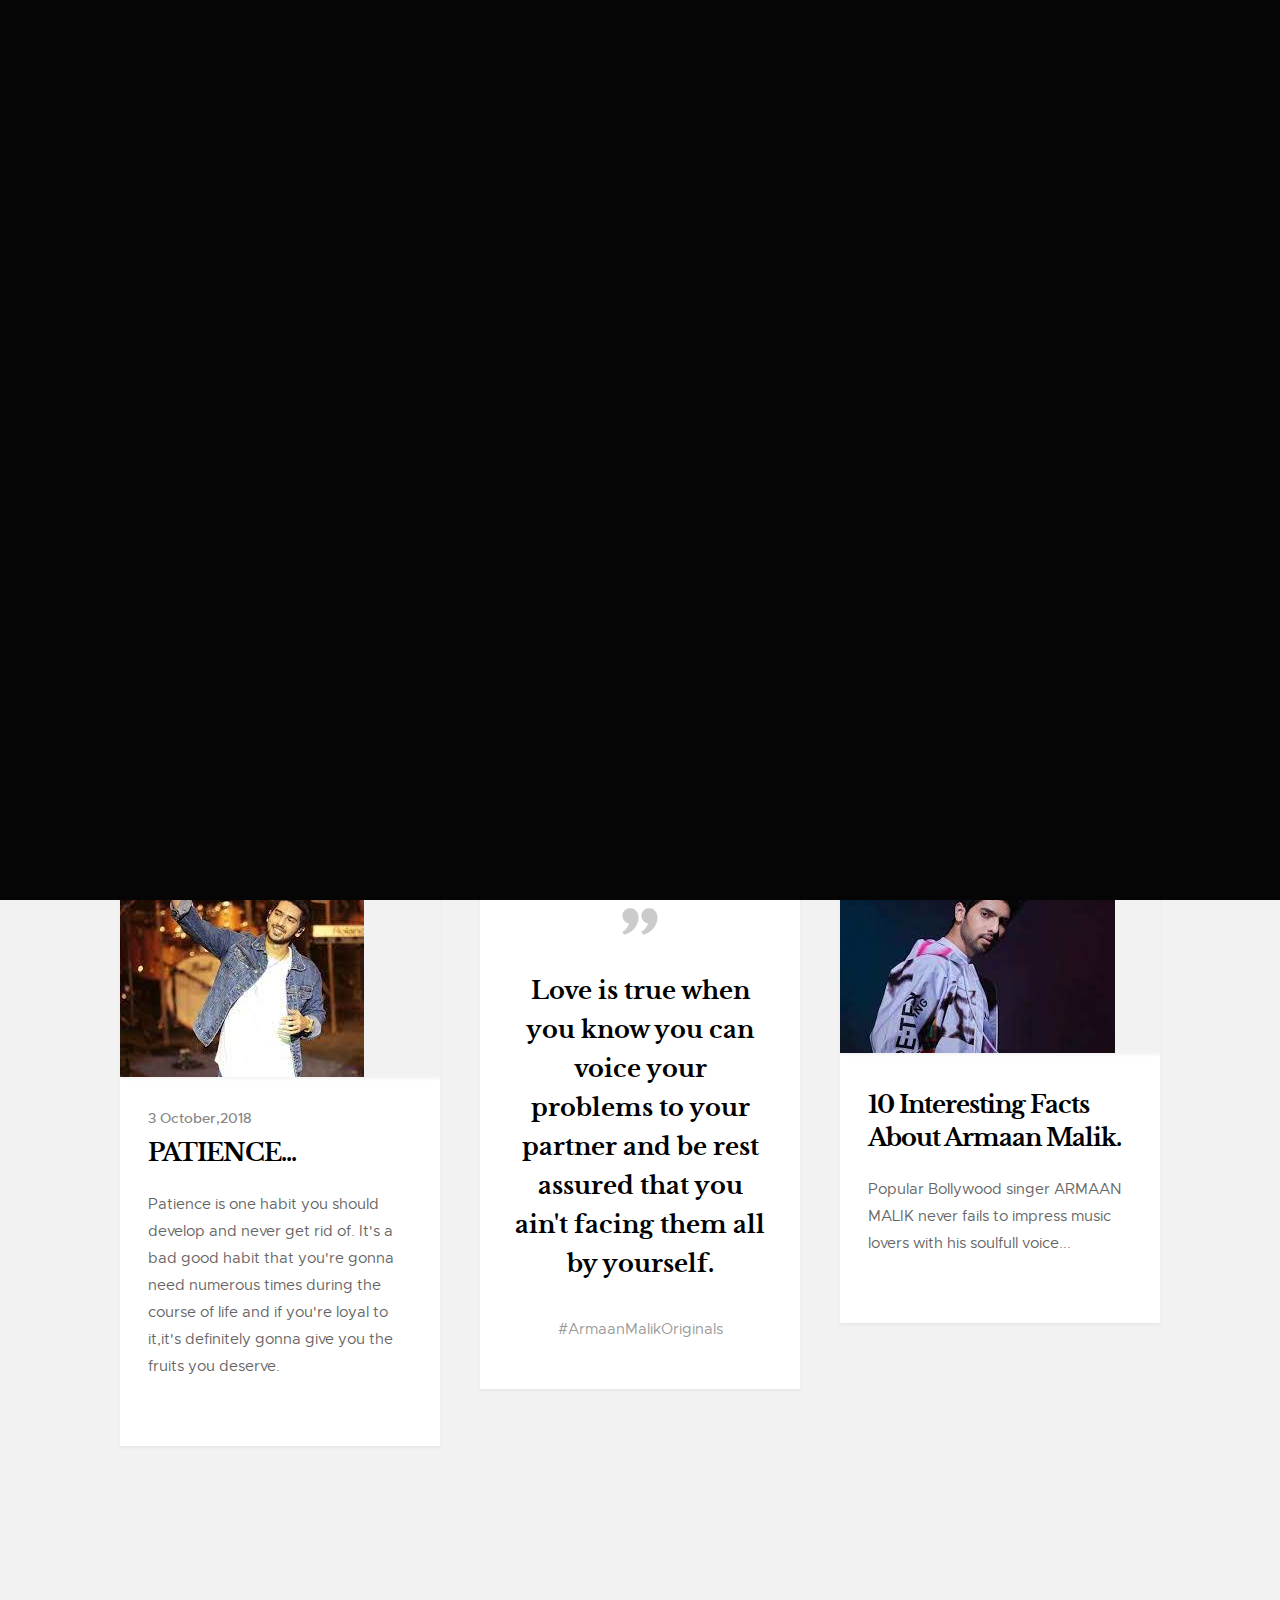
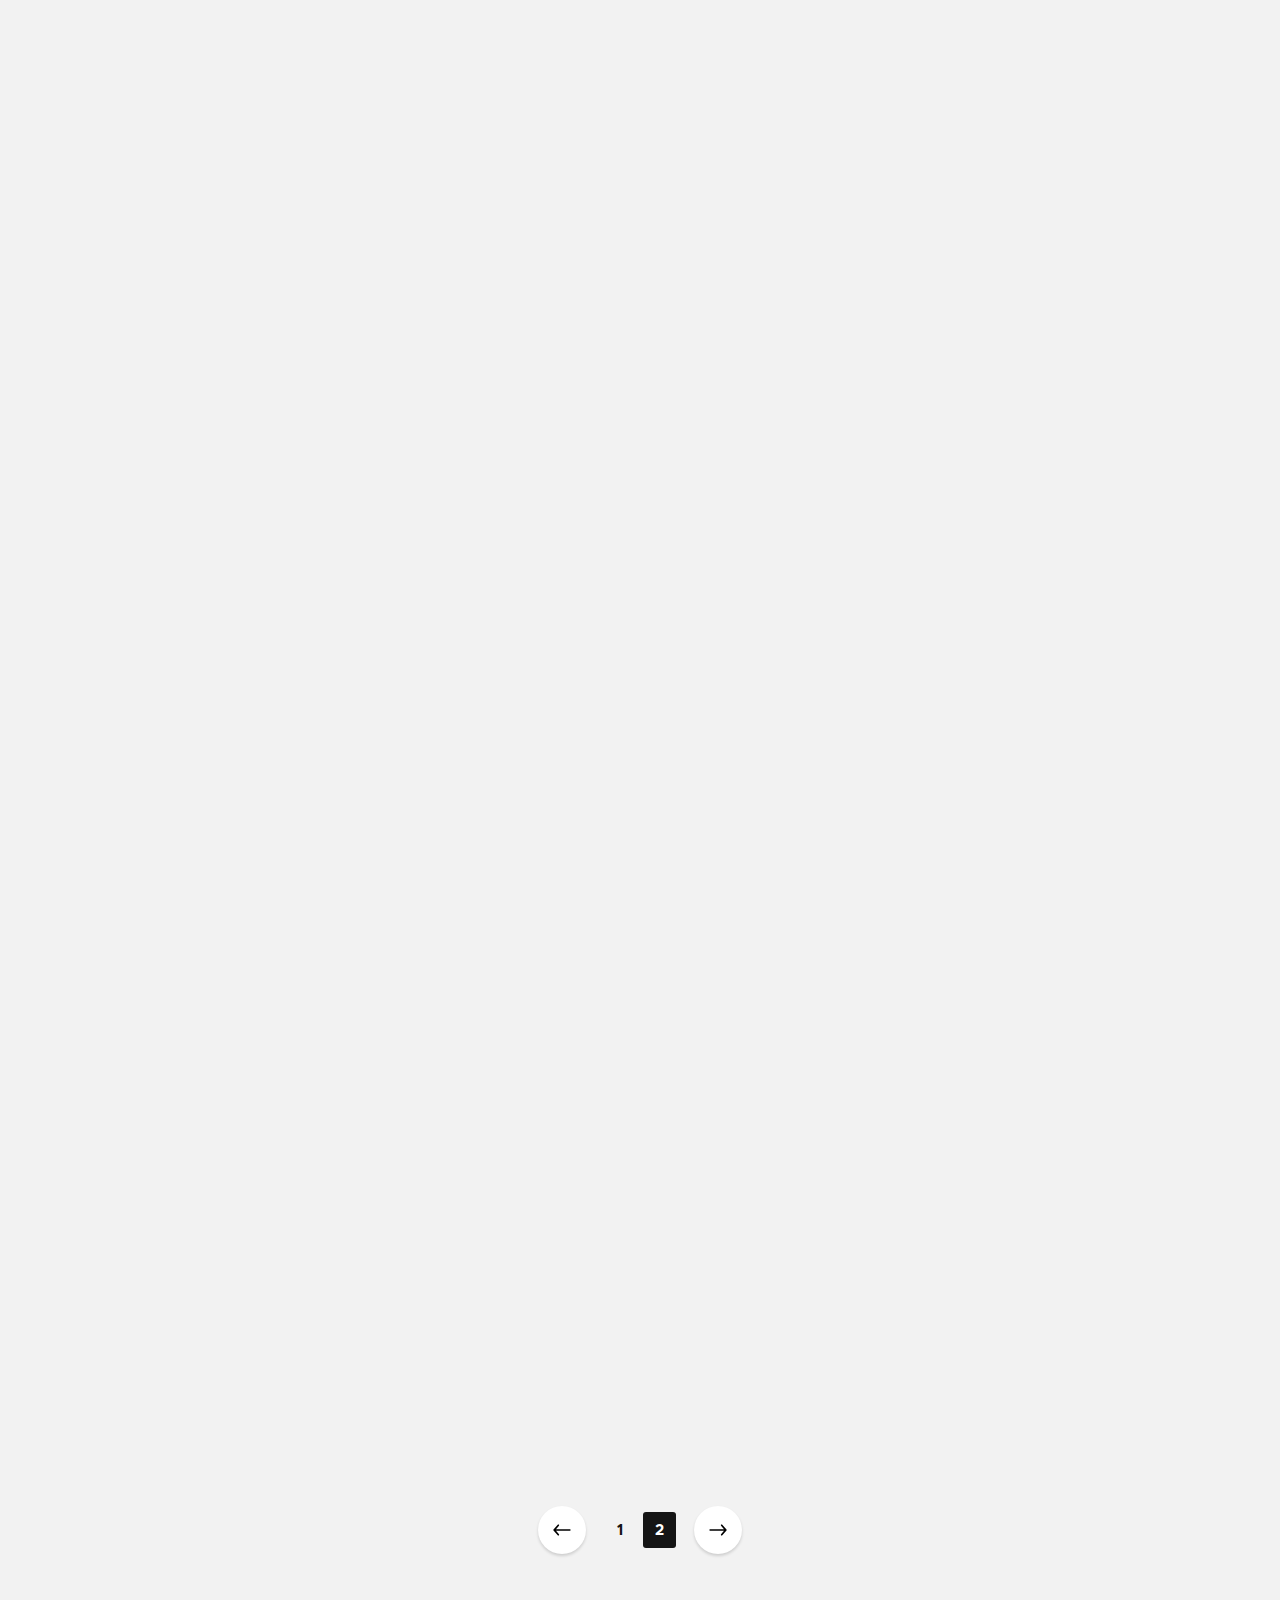
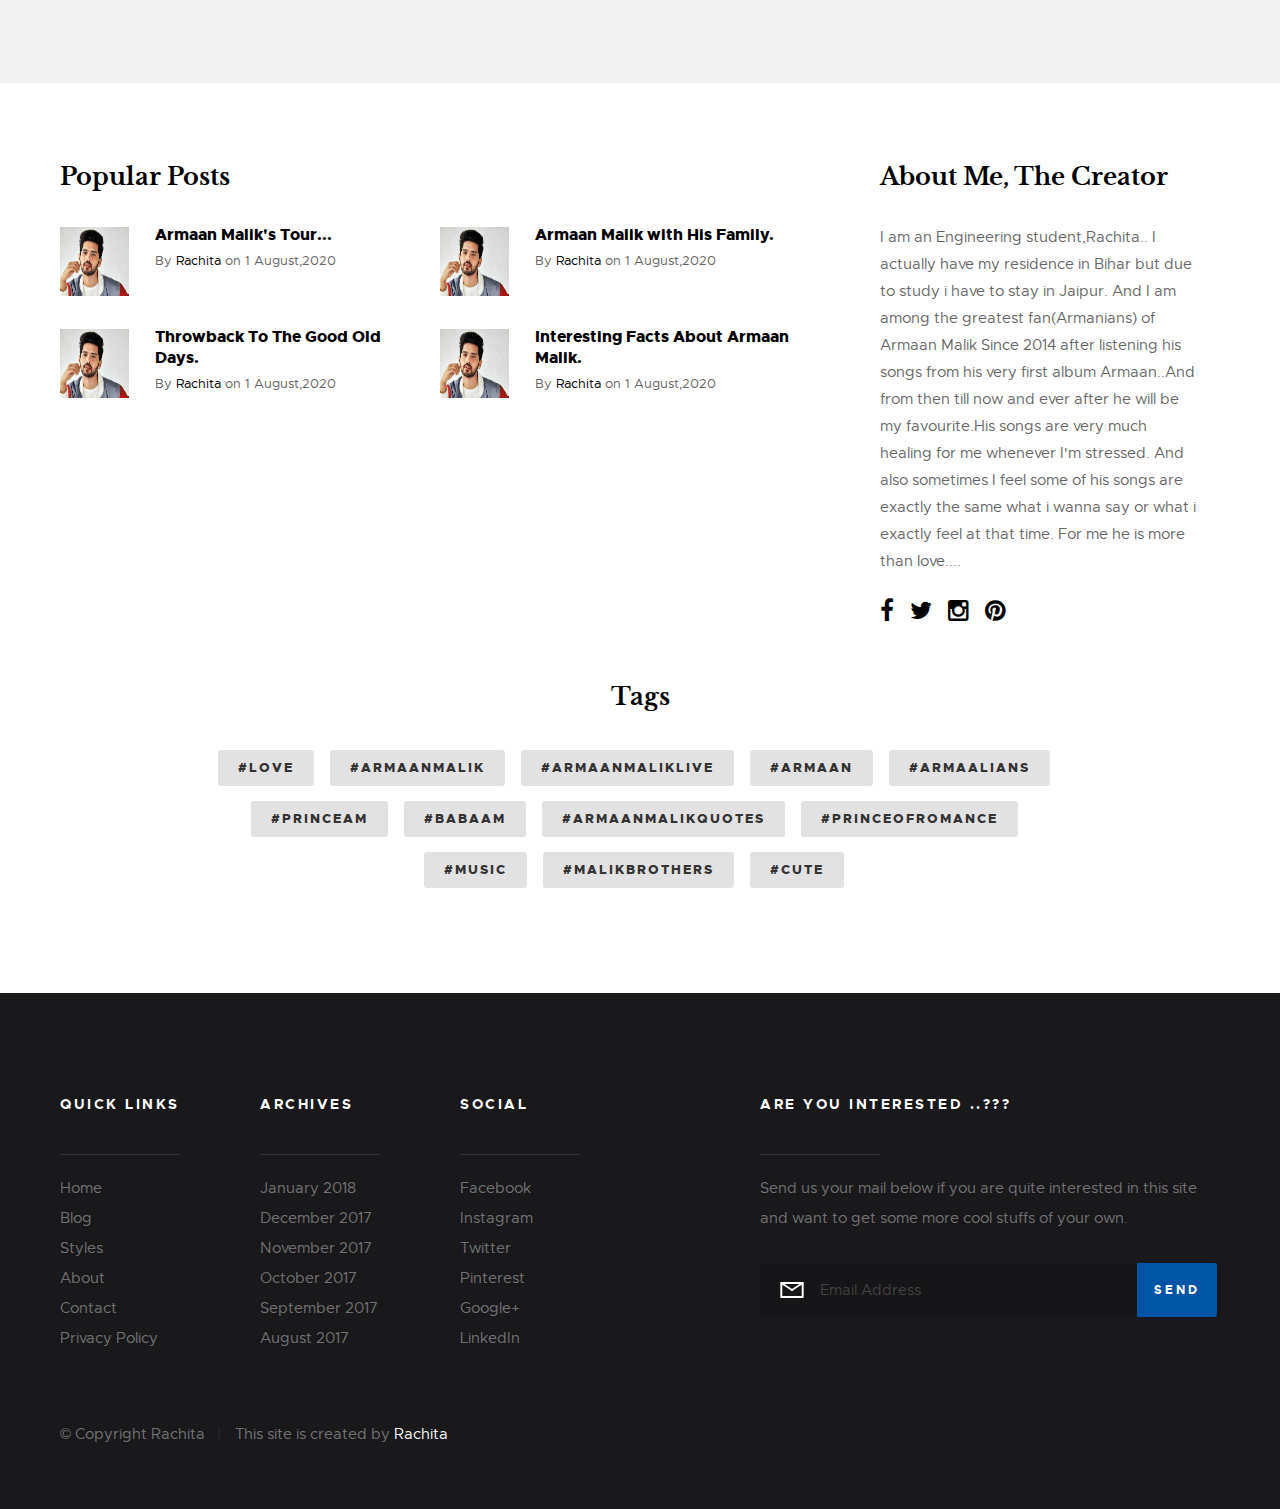
<file: index.html>
<!DOCTYPE html>
<html class="no-js" lang="en">
<head>

    <!--- basic page needs
    ================================================== -->
    <meta charset="utf-8">
    <title>Armaan Malik</title>
    <meta name="description" content="">
    <meta name="author" content="">

    <!-- mobile specific metas
    ================================================== -->
    <meta name="viewport" content="width=device-width, initial-scale=1, maximum-scale=1">

    <!-- CSS
    ================================================== -->
    <link rel="stylesheet" href="css/base.css">
    <link rel="stylesheet" href="css/vendor.css">
    <link rel="stylesheet" href="css/main.css">

    <!-- script
    ================================================== -->
    <script src="js/modernizr.js"></script>
    <script src="js/pace.min.js"></script>

    <!-- favicons
    ================================================== -->
    <link rel="shortcut icon" href="favicon.ico" type="image/x-icon">
    <link rel="icon" href="favicon.ico" type="image/x-icon">

</head>

<body id="top">

    <!-- pageheader
    ================================================== -->
    <section class="s-pageheader s-pageheader--home">

        <header class="header">
            <div class="header__content row">

                <div class="header__logo">
                    <a href="#0" title="" style="color: white; font-size: 60px" >Armaan Malik..</a>

                </div> <!-- end header__logo -->

                <ul class="header__social">
                    <li>
                        <a href="#0"><i class="fa fa-facebook" aria-hidden="true"></i></a>
                    </li>
                    <li>
                        <a href="#0"><i class="fa fa-twitter" aria-hidden="true"></i></a>
                    </li>
                    <li>
                        <a href="#0"><i class="fa fa-instagram" aria-hidden="true"></i></a>
                    </li>
                    <li>
                        <a href="#0"><i class="fa fa-pinterest" aria-hidden="true"></i></a>
                    </li>
                </ul> <!-- end header__social -->

                <a class="header__search-trigger" href="#0"></a>

                <div class="header__search">

                    <form role="search" method="get" class="header__search-form" action="#">
                        <label>
                            <span class="hide-content">Search for:</span>
                            <input type="search" class="search-field" placeholder="Type Keywords" value="" name="s" title="Search for:" autocomplete="off">
                        </label>
                        <input type="submit" class="search-submit" value="Search">
                    </form>
        
                    <a href="#0" title="Close Search" class="header__overlay-close">Close</a>

                </div>  <!-- end header__search -->


                <a class="header__toggle-menu" href="#0" title="Menu"><span>Menu</span></a>

                <nav class="header__nav-wrap">

                    <h2 class="header__nav-heading h6">Site Navigation</h2>

                    <ul class="header__nav">
                        <li class="current"><a href="index.html" title="">Home</a></li>
                        <li class="has-children">
                            <a href="#0" title="">Categories</a>
                            <ul class="sub-menu">
                            <li><a href="category.html">Lifestyle</a></li>
                            <li><a href="category.html">Work</a></li>
                            <li><a href="category.html">Family</a></li>
                            <li><a href="category.html">Photos</a></li>
                            </ul>
                        </li>
                        <li class="has-children">
                            <a href="#0" title="">Musics</a>
                            <ul class="sub-menu">
                            <li><a href="single-audio.html">Audio Post</a></li>
                            <li><a href="single-gallery.html">Gallery Post</a></li>
                            </ul>
                        </li>
                        <li><a href="style-guide.html" title="">Interesting Facts</a></li>
                        <li><a href="about.html" title="">About</a></li>
                        <li><a href="contact.html" title="">Contact</a></li>
                    </ul> <!-- end header__nav -->

                    <a href="#0" title="Close Menu" class="header__overlay-close close-mobile-menu">Close</a>

                </nav> <!-- end header__nav-wrap -->

            </div> <!-- header-content -->
        </header> <!-- header -->


        <div class="pageheader-content row">
            <div class="col-full">

                <div class="featured">

                    <div class="featured__column featured__column--big">
                        <div class="entry" style="background-image:url('images/thumbs/featured/featured-guitarman.jpg');">
                            
                            <div class="entry__content">
                                <span class="entry__category"><a href="#0">Music</a></span>

                                <h1><a href="#0" title="">Doing something different is never gonna be easy and comfortable,but someone has to do it to pave the way for a new future.</a></h1>

                                <div class="entry__info">
                                    <a href="#0" class="entry__profile-pic">
                                        <img class="avatar" src="images/avatars/user-03.jpg" alt="">
                                    </a>

                                    <ul class="entry__meta">
                                        <li><a href="#0">Armaan Malik</a></li>
                                        <li>April 1, 2020</li>
                                    </ul>
                                </div>
                            </div> <!-- end entry__content -->
                            
                        </div> <!-- end entry -->
                    </div> <!-- end featured__big -->

                    <div class="featured__column featured__column--small">

                        <div class="entry" style="background-image:url('images/thumbs/featured/featured-watch.jpg');">
                            
                            <div class="entry__content">
                                <span class="entry__category"><a href="#0">Wisdom</a></span>

                                <h1><a href="#0" title="">The moment you have people fanning your ego, that's when it all starts to go downhill.</a></h1>

                                <div class="entry__info">
                                    <a href="#0" class="entry__profile-pic">
                                        <img class="avatar" src="images/avatars/user-03.jpg" alt="">
                                    </a>

                                    <ul class="entry__meta">
                                        <li><a href="#0">Armaan Malik</a></li>
                                        <li>21 August,2019</li>
                                    </ul>
                                </div>
                            </div> <!-- end entry__content -->
                          
                        </div> <!-- end entry -->

                        <div class="entry" style="background-image:url('images/thumbs/featured/featured-beetle.jpg');">

                            <div class="entry__content">
                                <span class="entry__category"><a href="#0">LifeStyle</a></span>

                                <h1><a href="#0" title="">The biggest relief your heart can have is not to hold a grudge against someone.</a></h1>

                                <div class="entry__info">
                                    <a href="#0" class="entry__profile-pic">
                                        <img class="avatar" src="images/avatars/user-03.jpg" alt="">
                                    </a>

                                    <ul class="entry__meta">
                                        <li><a href="#0">Armaan Malik</a></li>
                                        <li>24 July,2019</li>
                                    </ul>
                                </div>
                            </div> <!-- end entry__content -->

                        </div> <!-- end entry -->

                    </div> <!-- end featured__small -->
                </div> <!-- end featured -->

            </div> <!-- end col-full -->
        </div> <!-- end pageheader-content row -->

    </section> <!-- end s-pageheader -->


    <!-- s-content
    ================================================== -->
    <section class="s-content">
        
        <div class="row masonry-wrap">
            <div class="masonry">

                <div class="grid-sizer"></div>

                <article class="masonry__brick entry format-standard" data-aos="fade-up">
                        
                    <div class="entry__thumb">
                        <a href="single-standard.html" class="entry__thumb-link">
                            <img src="images/thumbs/masonry/lamp-400.jpg" 
                                    srcset="images/thumbs/masonry/lamp-400.jpg 1x, images/thumbs/masonry/lamp-800.jpg 2x" alt="">
                        </a>
                    </div>
    
                    <div class="entry__text">
                        <div class="entry__header">
                            
                            <div class="entry__date">
                                <a href="single-standard.html">3 October,2018</a>
                            </div>
                            <h1 class="entry__title"><a href="single-standard.html">PATIENCE...</a></h1>
                            
                        </div>
                        <div class="entry__excerpt">
                            <p>
                                Patience is one habit you should develop and never get rid of. It's a bad good habit that you're gonna need numerous times during the course of life and if you're loyal to it,it's definitely gonna give you the fruits you deserve.
                            </p>
                        </div>
                    </div>
    
                </article> <!-- end article -->

                <article class="masonry__brick entry format-quote" data-aos="fade-up">
                        
                    <div class="entry__thumb">
                        <blockquote>
                                <p>Love is true when you know you can voice your problems to your partner and be rest assured that you ain't facing them all by yourself.</p>
    
                                <cite>#ArmaanMalikOriginals</cite>
                        </blockquote>
                    </div>   
    
                </article> <!-- end article -->

                <article class="masonry__brick entry format-standard" data-aos="fade-up">
                        
                    <div class="entry__thumb">
                        <a href="single-standard.html" class="entry__thumb-link">
                            <img src="images/thumbs/masonry/tulips-400.jpg" 
                                    srcset="images/thumbs/masonry/tulips-400.jpg 1x, images/thumbs/masonry/tulips-800.jpg 2x" alt="">
                        </a>
                    </div>
    
                    <div class="entry__text">
                        <div class="entry__header">
                            
                            <div class="entry__date">
                                <!---<a href="single-standard.html">29 August,2018</a>--->
                            </div>
                            <h1 class="entry__title"><a href="single-standard.html">10 Interesting Facts About Armaan Malik.</a></h1>
                            
                        </div>
                        <div class="entry__excerpt">
                            <p>
                                Popular Bollywood singer ARMAAN MALIK never fails to impress music lovers with his soulfull voice...
                            </p>
                        </div>
                    </div>
    
                </article> <!-- end article -->

               <article class="masonry__brick entry format-standard" data-aos="fade-up">

                    <div class="entry__thumb">
                        <a href="single-standard.html" class="entry__thumb-link">
                            <img src="images/thumbs/masonry/cookies-400.jpg" 
                                    srcset="images/thumbs/masonry/cookies-400.jpg 1x, images/thumbs/masonry/cookies-800.jpg 2x" alt="">
                        </a>
                    </div>
    
                </article> <!-- end article -->

                <article class="masonry__brick entry format-standard" data-aos="fade-up">

                    <div class="entry__thumb">
                        <a href="single-standard.html" class="entry__thumb-link">
                            <img src="images/thumbs/masonry/wheel-400.jpg" 
                                    srcset="images/thumbs/masonry/wheel-400.jpg 1x, images/thumbs/masonry/wheel-800.jpg 2x" alt="">
                        </a>
                    </div>
    
                    <div class="entry__text">
                        <div class="entry__header">
                            
                            <div class="entry__date">
                                
                            </div>
                            <h1 class="entry__title"><a href="single-standard.html">Armaan Takes his voice to Global..</a></h1>
                            
                        </div>
                        <div class="entry__excerpt">
                            <p>
                                Armaan Malik, the prince Charming... has taken his voice from not only the nation but to the nation worldwide with his blasts and healing voice....
                            </p>
                        </div>
                        <div class="entry__meta">
                            <span class="entry__meta-links">
                                <a href="#">Health</a> 
                                <a href="#">Lifestyle</a>
                            </span>
                        </div>
                    </div>
    
                </article> <!-- end article -->

                <article class="masonry__brick entry format-video" data-aos="fade-up">
                        
                    <div class="entry__thumb video-image">
                        <a href="media/Humein Tumse Pyaar Kitna (Acoustic) _ Armaan Malik _ Kishore Kumar Tribute - YouTube (480p).mp4" data-lity>
                            <img src="images/thumbs/masonry/shutterbug-400.jpg" 
                                    srcset="images/thumbs/masonry/shutterbug-400.jpg 1x, images/thumbs/masonry/shutterbug-800.jpg 2x" alt="">
                        </a>
                    </div>
    
                </article> <!-- end article -->


                <article class="masonry__brick entry format-gallery" data-aos="fade-up">
                        
                    <div class="entry__thumb slider">
                        <div class="slider__slides">
                            <div class="slider__slide">
                                <img src="images/thumbs/masonry/gallery/gallery-1-400.jpg" 
                                        srcset="images/thumbs/masonry/gallery/gallery-1-400.jpg 1x, images/thumbs/masonry/gallery/gallery-1-800.jpg 2x" alt=""> 
                            </div>
                            <div class="slider__slide">
                                <img src="images/thumbs/masonry/gallery/gallery-2-400.jpg" 
                                        srcset="images/thumbs/masonry/gallery/gallery-2-400.jpg 1x, images/thumbs/masonry/gallery/gallery-2-800.jpg 2x" alt=""> 
                            </div>
                            <div class="slider__slide">
                                <img src="images/thumbs/masonry/gallery/gallery-3-400.jpg" 
                                        srcset="images/thumbs/masonry/gallery/gallery-3-400.jpg 1x, images/thumbs/masonry/gallery/gallery-3-800.jpg 2x" alt="">  
                            </div>
                        </div>
                    </div>
    
                    <div class="entry__text">
                        <div class="entry__header">
                            
                            <div class="entry__date">
                                <a href="single-gallery.html">December 10, 2017</a>
                            </div>
                            <h1 class="entry__title"><a href="single-gallery.html">Armaan's Favourites...</a></h1>
                            
                        </div>
                        <div class="entry__excerpt">
                            <p>
                                As everyone has their unique favourites, our favourite also has all his unique favourists in his lists
                            </p>
                        </div>
                        <div class="entry__meta">
                            <span class="entry__meta-links">
                                <a href="category.html">Work</a> 
                                <a href="category.html">Management</a>
                            </span>
                        </div>
                    </div>
    
                </article> <!-- end article -->

                <article class="masonry__brick entry format-audio" data-aos="fade-up">

                    <div class="entry__thumb">
                        <a href="single-audio.html" class="entry__thumb-link">
                            <img src="images/thumbs/masonry/guitarman-400.jpg" 
                                    srcset="images/thumbs/masonry/guitarman-400.jpg 1x, images/thumbs/masonry/guitarman-800.jpg 2x" alt="">
                        </a>
                        <div class="audio-wrap">
                            <audio id="player" src="media/03 - Dil Mein Ho Tum - WCI (2019).mp3" width="100%" height="42" controls="controls"></audio>
                        </div>
                    </div>

                    <div class="entry__text">
                        <div class="entry__header">
                            
                            <div class="entry__date">
                                <a href="single-audio.html"></a>
                            </div>
                            <h1 class="entry__title"><a href="single-audio.html">What Your Music Preference Says About You and Your Personality.</a></h1>
                            
                        </div>
                        <div class="entry__excerpt">
                            <p>
                               Singer's personality should shine through voice: Armaan Malik
                            </p>
                        </div>
                        <div class="entry__meta">
                            <span class="entry__meta-links">
                                <a href="category.html">Music</a> 
                                <a href="category.html">Lifestyle</a>
                            </span>
                        </div>
                    </div>

                </article> <!-- end article -->

                <article class="masonry__brick entry format-link" data-aos="fade-up">
                    
                    <div class="entry__thumb">
                        <div class="link-wrap">
                            <p>The Only Resource You Will Need To heal yourself is just to listen Armaan's Voice</p>
                            <cite>
                                <a target="_blank" href="https://www.youtube.com/watch?v=Dp6lbdoprZ0">Check This Out</a>
                            </cite>
                        </div>
                    </div>
                    
                </article> <!-- end article -->

                <article class="masonry__brick entry format-standard" data-aos="fade-up">

                    <div class="entry__thumb">
                        <a href="single-standard.html" class="entry__thumb-link">
                            <img src="images/thumbs/masonry/jump-400.jpg" 
                                    srcset="images/thumbs/masonry/jump-400.jpg 1x, images/thumbs/masonry/jump-800.jpg 2x" alt="">
                        </a>
                    </div>

                    <div class="entry__text">
                        <div class="entry__header">
                            
                            <div class="entry__date">
                                <a href="single-standard.html"></a>
                            </div>
                            <h1 class="entry__title"><a href="single-standard.html">Meaningful Family Moments.</a></h1>
                            
                        </div>
                        <div class="entry__excerpt">
                            <p>
                                Everthing In this world can be achieved if you have a support of a strengthfull and happy family behind you...
                            </p>
                        </div>
                        <div class="entry__meta">
                            <span class="entry__meta-links">
                                <a href="category.html">Family</a>
                               <!-- <a href="category.html">Relationship</a>-->
                            </span>
                        </div>
                    </div>

                </article> <!-- end article -->

                <article class="masonry__brick entry format-standard" data-aos="fade-up">

                    <div class="entry__thumb">
                        <a href="single-standard.html" class="entry__thumb-link">
                            <img src="images/thumbs/masonry/beetle-400.jpg" 
                                    srcset="images/thumbs/masonry/beetle-400.jpg 1x, images/thumbs/masonry/beetle-800.jpg 2x" alt="">
                        </a>
                    </div>

                    <div class="entry__text">
                        <div class="entry__header">
                            
                            <div class="entry__date">
                                <a href="single-standard.html">24 July,2019</a>
                            </div>
                            <h1 class="entry__title"><a href="single-standard.html">The biggest relief your heart can have is not to hold a grudge against someone.</a></h1>
                            
                        </div>
                        <div class="entry__excerpt">
                            <p>
                               These word from Armaan Malik teaches a very important lesson in life...
                            </p>
                        </div>
                        <div class="entry__meta">
                            <span class="entry__meta-links">
                                <a href="category.html">Lifestyle</a>
                            </span>
                        </div>
                    </div>

                </article> <!-- end article -->

                <article class="masonry__brick entry format-standard" data-aos="fade-up">

                    <div class="entry__thumb">
                        <a href="single-standard.html" class="entry__thumb-link">
                            <img src="images/thumbs/masonry/fuji-400.jpg" 
                                    srcset="images/thumbs/masonry/fuji-400.jpg 1x, images/thumbs/masonry/fuji-800.jpg 2x" alt="">
                        </a>
                    </div>

            

                </article> <!-- end article -->

                <article class="masonry__brick entry format-standard" data-aos="fade-up">

                    <div class="entry__thumb">
                        <a href="single-standard.html" class="entry__thumb-link">
                            <img src="images/thumbs/masonry/sydney-400.jpg" 
                                    srcset="images/thumbs/masonry/sydney-400.jpg 1x, images/thumbs/masonry/sydney-800.jpg 2x" alt="">
                        </a>
                    </div>

                </article> <!-- end article -->

            </div> <!-- end masonry -->
        </div> <!-- end masonry-wrap -->

        <div class="row">
            <div class="col-full">
                <nav class="pgn">
                    <ul>
                        <li><a class="pgn__prev" href="#0">Prev</a></li>
                        <li><a class="pgn__num" href="#0">1</a></li>
                        <li><span class="pgn__num current">2</span></li>
                        <li><a class="pgn__next" href="#0">Next</a></li>
                    </ul>
                </nav>
            </div>
        </div>

    </section> <!-- s-content -->


    <!-- s-extra
    ================================================== -->
    <section class="s-extra">

        <div class="row top">

            <div class="col-eight md-six tab-full popular">
                <h3>Popular Posts</h3>

                <div class="block-1-2 block-m-full popular__posts">
                    <article class="col-block popular__post">
                        <a href="#0" class="popular__thumb">
                            <img src="images/avatars/user-04.jpg" alt="">
                        </a>
                        <h5><a href="#0">Armaan Malik's Tour...</a></h5>
                        <section class="popular__meta">
                                <span class="popular__author"><span>By</span> <a href="#0"> Rachita</a></span>
                            <span class="popular__date"><span>on</span> <time datetime="2020-8-1">1 August,2020</time></span>
                        </section>
                    </article>
                    <article class="col-block popular__post">
                        <a href="#0" class="popular__thumb">
                            <img src="images/avatars/user-04.jpg" alt="">
                        </a>
                        <h5><a href="#0">Armaan Malik with His Family.</a></h5>
                        <section class="popular__meta">
                            <span class="popular__author"><span>By</span> <a href="#0"> Rachita</a></span>
                            <span class="popular__date"><span>on</span> <time datetime="2020-8-1"> 1 August,2020</time></span>
                        </section>
                    </article>
                    
                    <article class="col-block popular__post">
                        <a href="#0" class="popular__thumb">
                            <img src="images/avatars/user-04.jpg" alt="">
                        </a>
                        <h5><a href="#0">Throwback To The Good Old Days.</a></h5>
                        <section class="popular__meta">
                            <span class="popular__author"><span>By</span> <a href="#0"> Rachita</a></span>
                            <span class="popular__date"><span>on</span> <time datetime="2020-8-1">1 August,2020</time></span>
                        </section>
                    </article>
                    <article class="col-block popular__post">
                        <a href="#0" class="popular__thumb">
                            <img src="images/avatars/user-04.jpg" alt="">
                        </a>
                        <h5><a href="#0"> Interesting Facts About Armaan Malik.</a></h5>
                        <section class="popular__meta">
                            <span class="popular__author"><span>By</span> <a href="#0"> Rachita</a></span>
                            <span class="popular__date"><span>on</span> <time datetime="2020-8-1">1 August,2020</time></span>
                        </section>
                    </article>
                    
                </div> <!-- end popular_posts -->
            </div> <!-- end popular -->
            
            <div class="col-four md-six tab-full about">
                <h3>About Me, The Creator</h3>

                <p>
               I am an Engineering student,Rachita.. I actually have my residence in Bihar but due to study i have to stay in Jaipur.
               And I am among the greatest fan(Armanians) of Armaan Malik Since 2014 after listening his songs from his very first album Armaan..And from then till now and ever after he will be my favourite.His songs are very much healing for me whenever I'm stressed. And also sometimes I feel some of his songs are exactly the same what i wanna say or what i exactly feel at that time. For me he is more than love....
                </p>

                <ul class="about__social">
                    <li>
                        <a href="#0"><i class="fa fa-facebook" aria-hidden="true"></i></a>
                    </li>
                    <li>
                        <a href="#0"><i class="fa fa-twitter" aria-hidden="true"></i></a>
                    </li>
                    <li>
                        <a href="#0"><i class="fa fa-instagram" aria-hidden="true"></i></a>
                    </li>
                    <li>
                        <a href="#0"><i class="fa fa-pinterest" aria-hidden="true"></i></a>
                    </li>
                </ul> <!-- end header__social -->
            </div> <!-- end about -->

        </div> <!-- end row -->

        <div class="row bottom tags-wrap">
            <div class="col-full tags">
                <h3>Tags</h3>

                <div class="tagcloud">
                    <a href="#0">#love</a>
                    <a href="#0">#armaanmalik</a>
                    <a href="#0">#armaanmaliklive</a>
                    <a href="#0">#armaan</a>
                    <a href="#0">#armaalians</a>
                    <a href="#0">#princeAM</a>
                    <a href="#0">#BabaAM</a>
                    <a href="#0">#armaanmalikquotes</a>
                    <a href="#0">#princeofromance</a>
                    <a href="#0">#music</a>
                    <a href="#0">#malikbrothers</a>
                    <a href="#0">#cute</a>
                </div> <!-- end tagcloud -->
            </div> <!-- end tags -->
        </div> <!-- end tags-wrap -->

    </section> <!-- end s-extra -->


    <!-- s-footer
    ================================================== -->
    <footer class="s-footer">

        <div class="s-footer__main">
            <div class="row">
                
                <div class="col-two md-four mob-full s-footer__sitelinks">
                        
                    <h4>Quick Links</h4>

                    <ul class="s-footer__linklist">
                        <li><a href="#0">Home</a></li>
                        <li><a href="#0">Blog</a></li>
                        <li><a href="#0">Styles</a></li>
                        <li><a href="#0">About</a></li>
                        <li><a href="#0">Contact</a></li>
                        <li><a href="#0">Privacy Policy</a></li>
                    </ul>

                </div> <!-- end s-footer__sitelinks -->

                <div class="col-two md-four mob-full s-footer__archives">
                        
                    <h4>Archives</h4>

                    <ul class="s-footer__linklist">
                        <li><a href="#0">January 2018</a></li>
                        <li><a href="#0">December 2017</a></li>
                        <li><a href="#0">November 2017</a></li>
                        <li><a href="#0">October 2017</a></li>
                        <li><a href="#0">September 2017</a></li>
                        <li><a href="#0">August 2017</a></li>
                    </ul>

                </div> <!-- end s-footer__archives -->

                <div class="col-two md-four mob-full s-footer__social">
                        
                    <h4>Social</h4>

                    <ul class="s-footer__linklist">
                        <li><a href="#0">Facebook</a></li>
                        <li><a href="#0">Instagram</a></li>
                        <li><a href="#0">Twitter</a></li>
                        <li><a href="#0">Pinterest</a></li>
                        <li><a href="#0">Google+</a></li>
                        <li><a href="#0">LinkedIn</a></li>
                    </ul>

                </div> <!-- end s-footer__social -->

                <div class="col-five md-full end s-footer__subscribe">
                        
                    <h4>Are You Interested ..???</h4>

                    <p>Send us your mail below if you are quite interested in this site and want to get some more cool stuffs of your own.
                    </p>

                    <div class="subscribe-form">
                        <form id="mc-form" class="group" novalidate="true">

                            <input type="email" value="" name="EMAIL" class="email" id="mc-email" placeholder="Email Address" required="">
                
                            <input type="submit" name="subscribe" value="Send">
                
                            <label for="mc-email" class="subscribe-message"></label>
                
                        </form>
                    </div>

                </div> <!-- end s-footer__subscribe -->

            </div>
        </div> <!-- end s-footer__main -->

        <div class="s-footer__bottom">
            <div class="row">
                <div class="col-full">
                    <div class="s-footer__copyright">
                        <span>© Copyright Rachita</span> 
                        <span>This site is created by <a href="https://www.instagram.com/">Rachita</a></span>
                    </div>

                    <div class="go-top">
                        <a class="smoothscroll" title="Back to Top" href="#top"></a>
                    </div>
                </div>
            </div>
        </div> <!-- end s-footer__bottom -->

    </footer> <!-- end s-footer -->


    <!-- preloader
    ================================================== -->
    <div id="preloader">
        <div id="loader">
            <div class="line-scale">
                <div></div>
                <div></div>
                <div></div>
                <div></div>
                <div></div>
            </div>
        </div>
    </div>


    <!-- Java Script
    ================================================== -->
    <script src="js/jquery-3.2.1.min.js"></script>
    <script src="js/plugins.js"></script>
    <script src="js/main.js"></script>

</body>

</html>
</file>
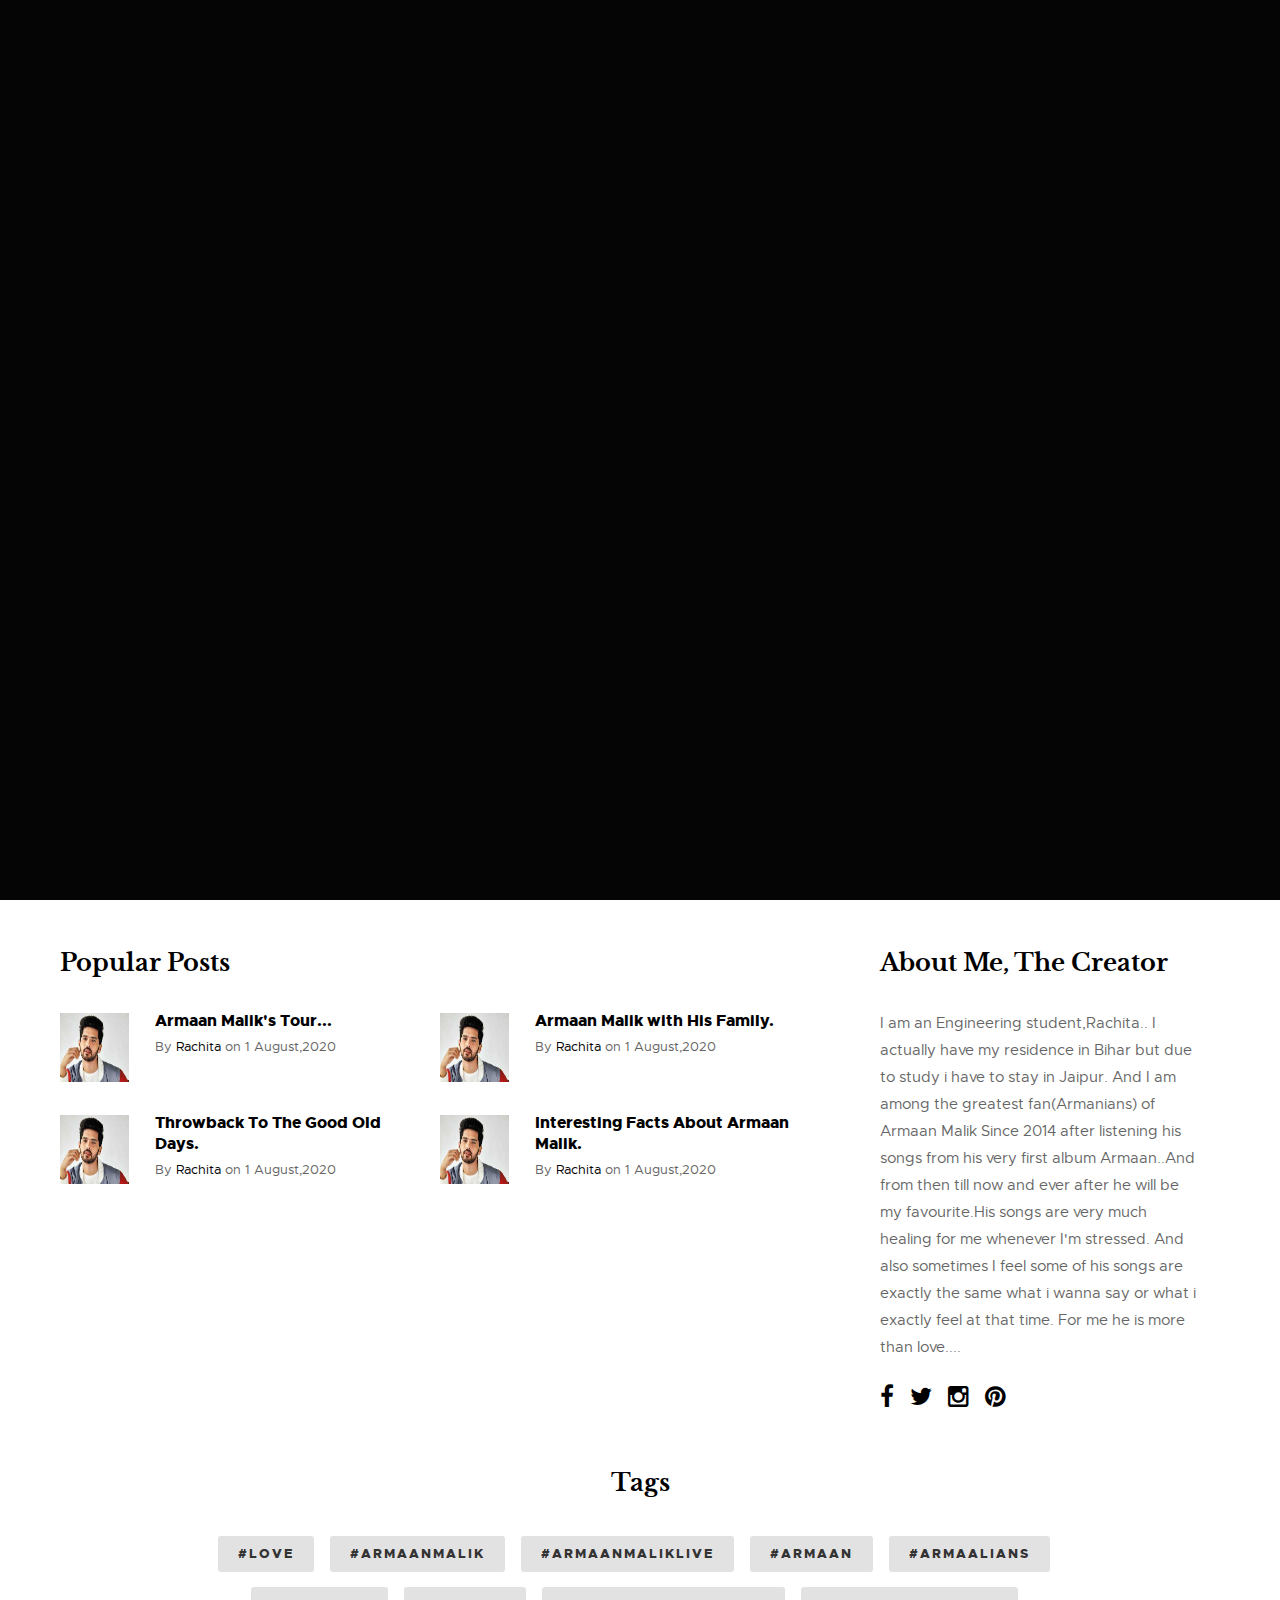
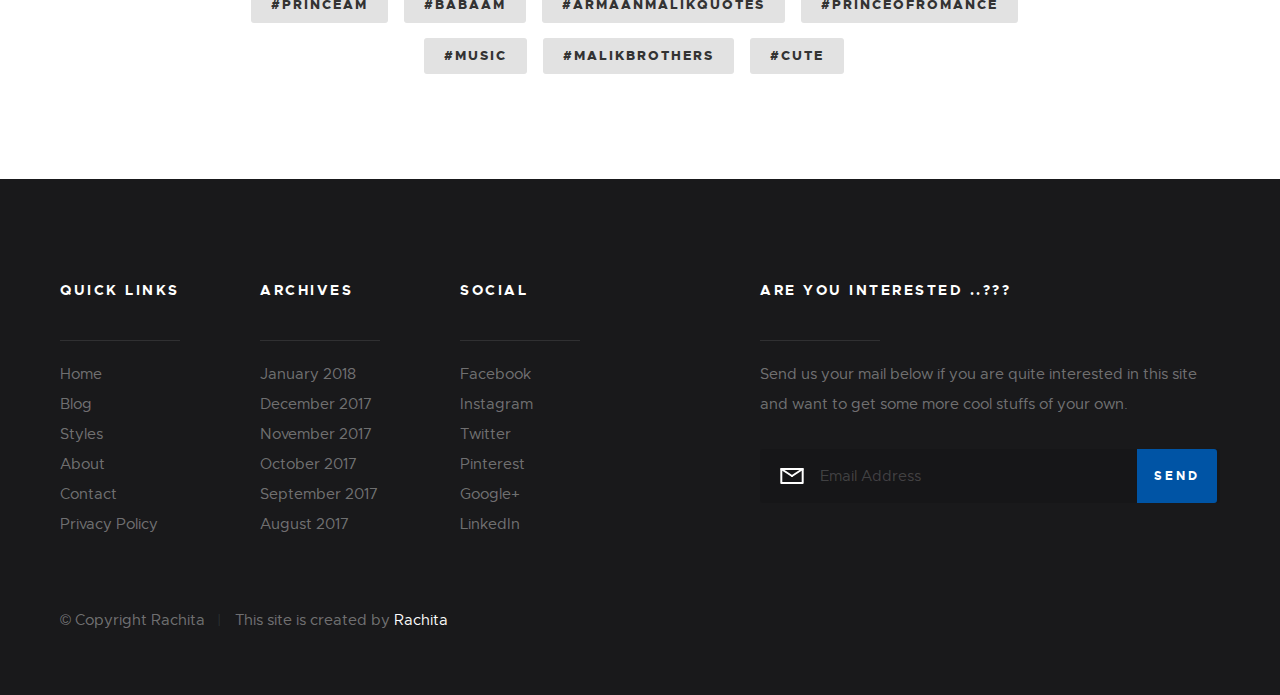
<file: about.html>
<!DOCTYPE html>
<html class="no-js" lang="en">
<head>

    <!--- basic page needs
    ================================================== -->
    <meta charset="utf-8">
    <title>About - Armaan Malik</title>
    <meta name="description" content="">
    <meta name="author" content="">

    <!-- mobile specific metas
    ================================================== -->
    <meta name="viewport" content="width=device-width, initial-scale=1, maximum-scale=1">

    <!-- CSS
    ================================================== -->
    <link rel="stylesheet" href="css/base.css">
    <link rel="stylesheet" href="css/vendor.css">
    <link rel="stylesheet" href="css/main.css">

    <!-- script
    ================================================== -->
    <script src="js/modernizr.js"></script>
    <script src="js/pace.min.js"></script>

    <!-- favicons
    ================================================== -->
    <link rel="shortcut icon" href="favicon.ico" type="image/x-icon">
    <link rel="icon" href="favicon.ico" type="image/x-icon">

</head>

<body id="top">

    <!-- pageheader
    ================================================== -->
    <div class="s-pageheader">

        <header class="header">
            <div class="header__content row">

                <div class="header__logo">
                     <a href="#0" title="" style="color: white; font-size: 40px; padding-top: 0px" >Armaan Malik..</a>
                </div> <!-- end header__logo -->

                <ul class="header__social">
                    <li>
                        <a href="#0"><i class="fa fa-facebook" aria-hidden="true"></i></a>
                    </li>
                    <li>
                        <a href="#0"><i class="fa fa-twitter" aria-hidden="true"></i></a>
                    </li>
                    <li>
                        <a href="#0"><i class="fa fa-instagram" aria-hidden="true"></i></a>
                    </li>
                    <li>
                        <a href="#0"><i class="fa fa-pinterest" aria-hidden="true"></i></a>
                    </li>
                </ul> <!-- end header__social -->

                <a class="header__search-trigger" href="#0"></a>

                <div class="header__search">

                    <form role="search" method="get" class="header__search-form" action="#">
                        <label>
                            <span class="hide-content">Search for:</span>
                            <input type="search" class="search-field" placeholder="Type Keywords" value="" name="s" title="Search for:" autocomplete="off">
                        </label>
                        <input type="submit" class="search-submit" value="Search">
                    </form>
        
                    <a href="#0" title="Close Search" class="header__overlay-close">Close</a>

                </div>  <!-- end header__search -->


                <a class="header__toggle-menu" href="#0" title="Menu"><span>Menu</span></a>

                <nav class="header__nav-wrap">

                    <h2 class="header__nav-heading h6">Site Navigation</h2>

                    <ul class="header__nav">
                        <li><a href="index.html" title="">Home</a></li>
                        <li class="has-children">
                            <a href="#0" title="">Categories</a>
                            <ul class="sub-menu">
                            <li><a href="category.html">Lifestyle</a></li>
                            <li><a href="category.html">Work</a></li>
                            <li><a href="category.html">Family</a></li>
                            <li><a href="category.html">Photos</a></li>
                            </ul>
                        </li>
                        <li class="has-children">
                            <a href="#0" title="">Musics</a>
                            <ul class="sub-menu">
                            <li><a href="single-audio.html">Audio Post</a></li>
                            <li><a href="single-gallery.html">Gallery Post</a></li>
                            </ul>
                        </li>
                        <li><a href="style-guide.html" title="">Interesting Facts</a></li>
                        <li class="current"><a href="about.html" title="">About</a></li>
                        <li><a href="contact.html" title="">Contact</a></li>
                    </ul> <!-- end header__nav -->

                    <a href="#0" title="Close Menu" class="header__overlay-close close-mobile-menu">Close</a>

                </nav> <!-- end header__nav-wrap -->

            </div> <!-- header-content -->
        </header> <!-- header -->

    </div> <!-- end s-pageheader -->


    <!-- s-content
    ================================================== -->
    <section class="s-content s-content--narrow">

        <div class="row">

            <div class="s-content__header col-full">
                <h1 class="s-content__header-title">
                    Learn More About Us.
                </h1>
            </div> <!-- end s-content__header -->

            <div class="s-content__media col-full">
                <div class="s-content__post-thumb">
                    <img src="images/thumbs/about/about-1000.jpg" 
                         srcset="images/thumbs/about/about-2000.jpg 2000w, 
                                 images/thumbs/about/about-1000.jpg 1000w, 
                                 images/thumbs/about/about-500.jpg 500w" 
                         sizes="(max-width: 2000px) 100vw, 2000px" alt="" >
                </div>
            </div> <!-- end s-content__media -->

            <div class="col-full s-content__main">

                <p class="lead"></p>
                
                <p>
                </p>

                <p>
                </p>

                <div class="row block-1-2 block-tab-full">
                    <div class="col-block">
                        <h3 class="quarter-top-margin">Who We Are.</h3>
                        <p></p>
                    </div>

                    <div class="col-block">
                        <h3 class="quarter-top-margin">Our Mission.</h3>
                        <p></p>
                    </div>

                    <div class="col-block">
                        <h3 class="quarter-top-margin">Our Vision.</h3>
                        <p></p>
                    </div>

                    <div class="col-block">
                        <h3 class="quarter-top-margin">Our Values.</h3>
                        <p></p>
                    </div>

                </div>


            </div> <!-- end s-content__main -->

        </div> <!-- end row -->

    </section> <!-- s-content -->


    <!-- s-extra
    ================================================== -->
    <section class="s-extra">

        <div class="row top">

            <div class="col-eight md-six tab-full popular">
                <h3>Popular Posts</h3>

                <div class="block-1-2 block-m-full popular__posts">
                    <article class="col-block popular__post">
                        <a href="#0" class="popular__thumb">
                            <img src="images/avatars/user-04.jpg" alt="">
                        </a>
                        <h5><a href="#0">Armaan Malik's Tour...</a></h5>
                        <section class="popular__meta">
                                <span class="popular__author"><span>By</span> <a href="#0"> Rachita</a></span>
                            <span class="popular__date"><span>on</span> <time datetime="2020-8-1">1 August,2020</time></span>
                        </section>
                    </article>
                    <article class="col-block popular__post">
                        <a href="#0" class="popular__thumb">
                            <img src="images/avatars/user-04.jpg" alt="">
                        </a>
                        <h5><a href="#0">Armaan Malik with His Family.</a></h5>
                        <section class="popular__meta">
                            <span class="popular__author"><span>By</span> <a href="#0"> Rachita</a></span>
                            <span class="popular__date"><span>on</span> <time datetime="2020-8-1"> 1 August,2020</time></span>
                        </section>
                    </article>
                    
                    <article class="col-block popular__post">
                        <a href="#0" class="popular__thumb">
                            <img src="images/avatars/user-04.jpg" alt="">
                        </a>
                        <h5><a href="#0">Throwback To The Good Old Days.</a></h5>
                        <section class="popular__meta">
                            <span class="popular__author"><span>By</span> <a href="#0"> Rachita</a></span>
                            <span class="popular__date"><span>on</span> <time datetime="2020-8-1">1 August,2020</time></span>
                        </section>
                    </article>
                    <article class="col-block popular__post">
                        <a href="#0" class="popular__thumb">
                            <img src="images/avatars/user-04.jpg" alt="">
                        </a>
                        <h5><a href="#0"> Interesting Facts About Armaan Malik.</a></h5>
                        <section class="popular__meta">
                            <span class="popular__author"><span>By</span> <a href="#0"> Rachita</a></span>
                            <span class="popular__date"><span>on</span> <time datetime="2020-8-1">1 August,2020</time></span>
                        </section>
                    </article>
                    
                </div> <!-- end popular_posts -->
            </div> <!-- end popular -->
            
            <div class="col-four md-six tab-full about">
                <h3>About Me, The Creator</h3>

                <p>
               I am an Engineering student,Rachita.. I actually have my residence in Bihar but due to study i have to stay in Jaipur.
               And I am among the greatest fan(Armanians) of Armaan Malik Since 2014 after listening his songs from his very first album Armaan..And from then till now and ever after he will be my favourite.His songs are very much healing for me whenever I'm stressed. And also sometimes I feel some of his songs are exactly the same what i wanna say or what i exactly feel at that time. For me he is more than love....
                </p>

                <ul class="about__social">
                    <li>
                        <a href="#0"><i class="fa fa-facebook" aria-hidden="true"></i></a>
                    </li>
                    <li>
                        <a href="#0"><i class="fa fa-twitter" aria-hidden="true"></i></a>
                    </li>
                    <li>
                        <a href="#0"><i class="fa fa-instagram" aria-hidden="true"></i></a>
                    </li>
                    <li>
                        <a href="#0"><i class="fa fa-pinterest" aria-hidden="true"></i></a>
                    </li>
                </ul> <!-- end header__social -->
            </div> <!-- end about -->

        </div> <!-- end row -->

        <div class="row bottom tags-wrap">
            <div class="col-full tags">
                <h3>Tags</h3>

                <div class="tagcloud">
                    <a href="#0">#love</a>
                    <a href="#0">#armaanmalik</a>
                    <a href="#0">#armaanmaliklive</a>
                    <a href="#0">#armaan</a>
                    <a href="#0">#armaalians</a>
                    <a href="#0">#princeAM</a>
                    <a href="#0">#BabaAM</a>
                    <a href="#0">#armaanmalikquotes</a>
                    <a href="#0">#princeofromance</a>
                    <a href="#0">#music</a>
                    <a href="#0">#malikbrothers</a>
                    <a href="#0">#cute</a>
                </div> <!-- end tagcloud -->
            </div> <!-- end tags -->
        </div> <!-- end tags-wrap -->

    </section> <!-- end s-extra -->


    <!-- s-footer
    ================================================== -->
    <footer class="s-footer">

        <div class="s-footer__main">
            <div class="row">
                
                <div class="col-two md-four mob-full s-footer__sitelinks">
                        
                    <h4>Quick Links</h4>

                    <ul class="s-footer__linklist">
                        <li><a href="#0">Home</a></li>
                        <li><a href="#0">Blog</a></li>
                        <li><a href="#0">Styles</a></li>
                        <li><a href="#0">About</a></li>
                        <li><a href="#0">Contact</a></li>
                        <li><a href="#0">Privacy Policy</a></li>
                    </ul>

                </div> <!-- end s-footer__sitelinks -->

                <div class="col-two md-four mob-full s-footer__archives">
                        
                    <h4>Archives</h4>

                    <ul class="s-footer__linklist">
                        <li><a href="#0">January 2018</a></li>
                        <li><a href="#0">December 2017</a></li>
                        <li><a href="#0">November 2017</a></li>
                        <li><a href="#0">October 2017</a></li>
                        <li><a href="#0">September 2017</a></li>
                        <li><a href="#0">August 2017</a></li>
                    </ul>

                </div> <!-- end s-footer__archives -->

                <div class="col-two md-four mob-full s-footer__social">
                        
                    <h4>Social</h4>

                    <ul class="s-footer__linklist">
                        <li><a href="#0">Facebook</a></li>
                        <li><a href="#0">Instagram</a></li>
                        <li><a href="#0">Twitter</a></li>
                        <li><a href="#0">Pinterest</a></li>
                        <li><a href="#0">Google+</a></li>
                        <li><a href="#0">LinkedIn</a></li>
                    </ul>

                </div> <!-- end s-footer__social -->

                <div class="col-five md-full end s-footer__subscribe">
                        
                    <h4>Are You Interested ..???</h4>

                    <p>Send us your mail below if you are quite interested in this site and want to get some more cool stuffs of your own.
                    </p>

                    <div class="subscribe-form">
                        <form id="mc-form" class="group" novalidate="true">

                            <input type="email" value="" name="EMAIL" class="email" id="mc-email" placeholder="Email Address" required="">
                
                            <input type="submit" name="subscribe" value="Send">
                
                            <label for="mc-email" class="subscribe-message"></label>
                
                        </form>
                    </div>

                </div> <!-- end s-footer__subscribe -->

            </div>
        </div> <!-- end s-footer__main -->

        <div class="s-footer__bottom">
            <div class="row">
                <div class="col-full">
                    <div class="s-footer__copyright">
                        <span>© Copyright Rachita</span> 
                        <span>This site is created by <a href="https://www.instagram.com/">Rachita</a></span>
                    </div>

                    <div class="go-top">
                        <a class="smoothscroll" title="Back to Top" href="#top"></a>
                    </div>
                </div>
            </div>
        </div> <!-- end s-footer__bottom -->

    </footer> <!-- end s-footer -->


    <!-- preloader
    ================================================== -->
    <div id="preloader">
        <div id="loader">
            <div class="line-scale">
                <div></div>
                <div></div>
                <div></div>
                <div></div>
                <div></div>
            </div>
        </div>
    </div>


    <!-- Java Script
    ================================================== -->
    <script src="js/jquery-3.2.1.min.js"></script>
    <script src="js/plugins.js"></script>
    <script src="js/main.js"></script>

</body>

</html>
</file>
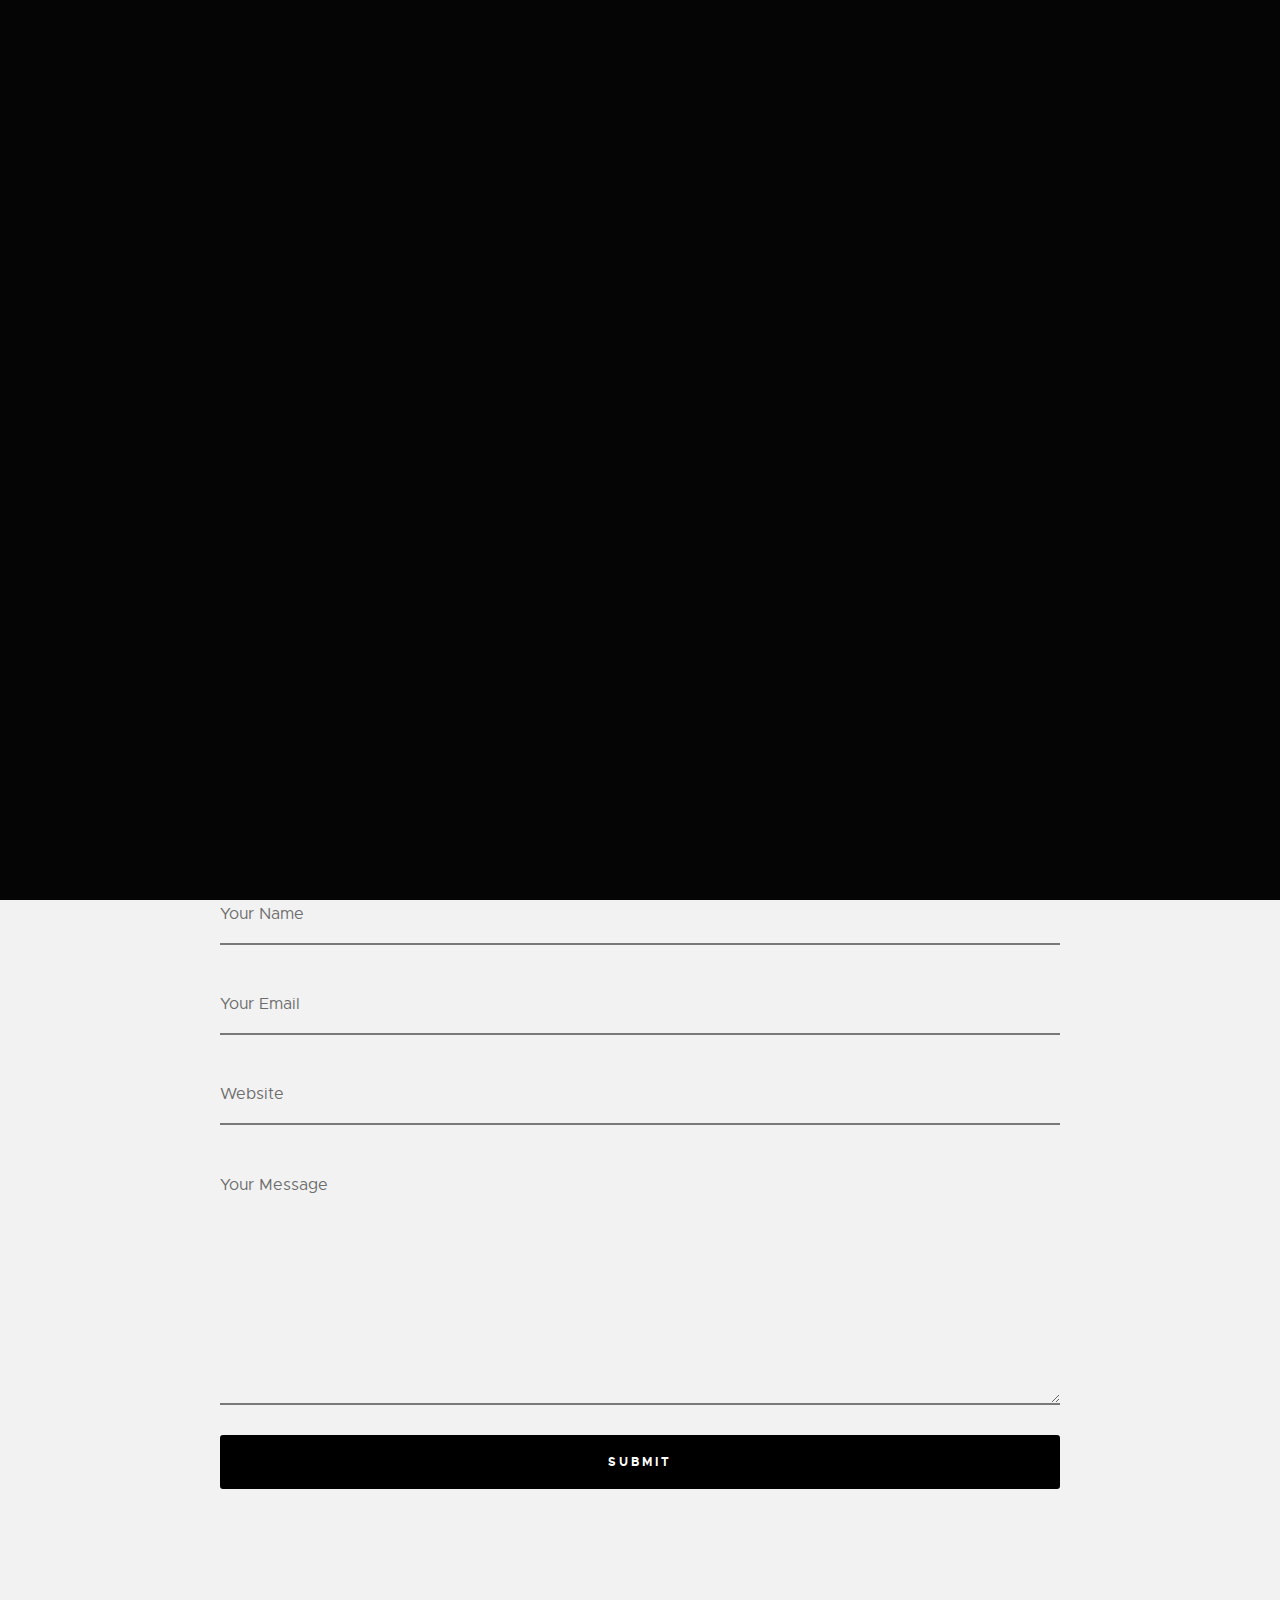
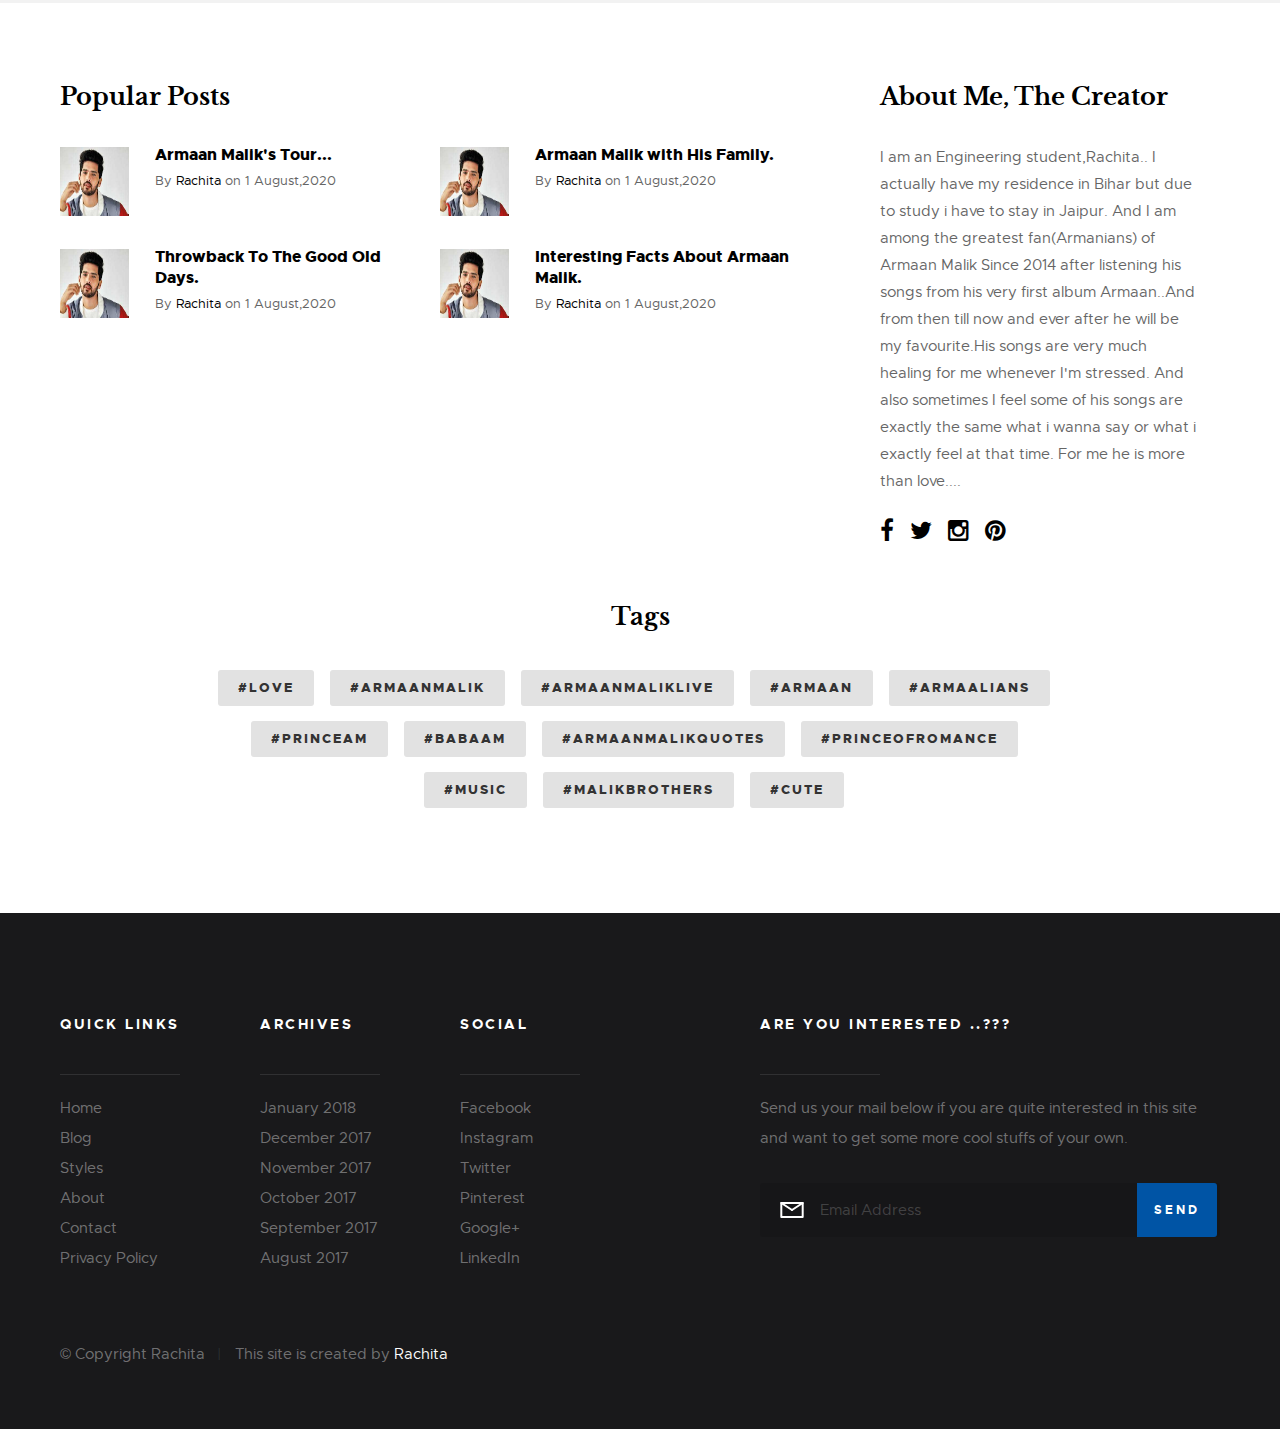
<file: contact.html>
<!DOCTYPE html>
<html class="no-js" lang="en">
<head>

    <!--- basic page needs
    ================================================== -->
    <meta charset="utf-8">
    <title>Contact - The creator of this page</title>
    <meta name="description" content="">
    <meta name="author" content="">

    <!-- mobile specific metas
    ================================================== -->
    <meta name="viewport" content="width=device-width, initial-scale=1, maximum-scale=1">

    <!-- CSS
    ================================================== -->
    <link rel="stylesheet" href="css/base.css">
    <link rel="stylesheet" href="css/vendor.css">
    <link rel="stylesheet" href="css/main.css">

    <!-- script
    ================================================== -->
    <script src="js/modernizr.js"></script>
    <script src="js/pace.min.js"></script>

    <!-- favicons
    ================================================== -->
    <link rel="shortcut icon" href="favicon.ico" type="image/x-icon">
    <link rel="icon" href="favicon.ico" type="image/x-icon">

</head>

<body id="top">

    <!-- pageheader
    ================================================== -->
    <div class="s-pageheader">

        <header class="header">
            <div class="header__content row">

                <div class="header__logo">
                     <a href="#0" title="" style="color: white; font-size: 40px; padding-top: 0px" >Armaan Malik..</a>
                </div> <!-- end header__logo -->

                <ul class="header__social">
                    <li>
                        <a href="#0"><i class="fa fa-facebook" aria-hidden="true"></i></a>
                    </li>
                    <li>
                        <a href="#0"><i class="fa fa-twitter" aria-hidden="true"></i></a>
                    </li>
                    <li>
                        <a href="#0"><i class="fa fa-instagram" aria-hidden="true"></i></a>
                    </li>
                    <li>
                        <a href="#0"><i class="fa fa-pinterest" aria-hidden="true"></i></a>
                    </li>
                </ul> <!-- end header__social -->

                <a class="header__search-trigger" href="#0"></a>

                <div class="header__search">

                    <form role="search" method="get" class="header__search-form" action="#">
                        <label>
                            <span class="hide-content">Search for:</span>
                            <input type="search" class="search-field" placeholder="Type Keywords" value="" name="s" title="Search for:" autocomplete="off">
                        </label>
                        <input type="submit" class="search-submit" value="Search">
                    </form>
        
                    <a href="#0" title="Close Search" class="header__overlay-close">Close</a>

                </div>  <!-- end header__search -->


                <a class="header__toggle-menu" href="#0" title="Menu"><span>Menu</span></a>

                <nav class="header__nav-wrap">

                    <h2 class="header__nav-heading h6">Site Navigation</h2>

                    <ul class="header__nav">
                        <li><a href="index.html" title="">Home</a></li>
                        <li class="has-children">
                            <a href="#0" title="">Categories</a>
                            <ul class="sub-menu">
                            <li><a href="category.html">Lifestyle</a></li>
                            <li><a href="category.html">Work</a></li>
                            <li><a href="category.html">Family</a></li>
                            <li><a href="category.html">Photos</a></li>
                            </ul>
                        </li>
                        <li class="has-children">
                            <a href="#0" title="">Musics</a>
                            <ul class="sub-menu">
                            <li><a href="single-audio.html">Audio Post</a></li>
                            <li><a href="single-gallery.html">Gallery Post</a></li>
                            </ul>
                        </li>
                        <li><a href="style-guide.html" title="">Interesting Facts</a></li>
                        <li><a href="about.html" title="">About</a></li>
                        <li class="current"><a href="contact.html" title="">Contact</a></li>
                    </ul> <!-- end header__nav -->

                    <a href="#0" title="Close Menu" class="header__overlay-close close-mobile-menu">Close</a>

                </nav> <!-- end header__nav-wrap -->

            </div> <!-- header-content -->
        </header> <!-- header -->

    </div> <!-- end s-pageheader -->


    <!-- s-content
    ================================================== -->
    <section class="s-content s-content--narrow">

        <div class="row">

            <div class="s-content__header col-full">
                <h1 class="s-content__header-title">
                    Feel Free To Contact Us.
                </h1>
            </div> <!-- end s-content__header -->

            <div class="col-full s-content__main">

                <p class="lead">If you are interested in this kind of pages for your own purpose you are free to contact us below given details... We are always 24/7 available for you all. Hope we get some positive response from you all.....</p>

                <div class="row">
                    <div class="col-six tab-full">
                        <h3>Where to Find Us</h3>

                        <p>
                        Near jeevan jyothi clinic,Mirchaibari<br>
                        Katihar,Bihar-854105<br>
                        INDIA
                        </p>

                    </div>

                    <div class="col-six tab-full">
                        <h3>Contact Info</h3>

                        <p>rachitaraj113@gmail.com<br>
                        Phone: +91 7352354774
                        </p>

                    </div>
                </div> <!-- end row -->

                <h3>Say Hello.</h3>

                <form name="cForm" id="cForm" method="post" action="">
                    <fieldset>

                        <div class="form-field">
                            <input name="cName" type="text" id="cName" class="full-width" placeholder="Your Name" value="">
                        </div>

                        <div class="form-field">
                            <input name="cEmail" type="text" id="cEmail" class="full-width" placeholder="Your Email" value="">
                        </div>

                        <div class="form-field">
                            <input name="cWebsite" type="text" id="cWebsite" class="full-width" placeholder="Website"  value="">
                        </div>

                        <div class="message form-field">
                        <textarea name="cMessage" id="cMessage" class="full-width" placeholder="Your Message" ></textarea>
                        </div>

                        <button type="submit" class="submit btn btn--primary full-width">Submit</button>

                    </fieldset>
                </form> <!-- end form -->


            </div> <!-- end s-content__main -->

        </div> <!-- end row -->

    </section> <!-- s-content -->


    <!-- s-extra
    ================================================== -->
    <section class="s-extra">

        <div class="row top">

            <div class="col-eight md-six tab-full popular">
                <h3>Popular Posts</h3>

                <div class="block-1-2 block-m-full popular__posts">
                    <article class="col-block popular__post">
                        <a href="#0" class="popular__thumb">
                            <img src="images/avatars/user-04.jpg" alt="">
                        </a>
                        <h5><a href="#0">Armaan Malik's Tour...</a></h5>
                        <section class="popular__meta">
                                <span class="popular__author"><span>By</span> <a href="#0"> Rachita</a></span>
                            <span class="popular__date"><span>on</span> <time datetime="2020-8-1">1 August,2020</time></span>
                        </section>
                    </article>
                    <article class="col-block popular__post">
                        <a href="#0" class="popular__thumb">
                            <img src="images/avatars/user-04.jpg" alt="">
                        </a>
                        <h5><a href="#0">Armaan Malik with His Family.</a></h5>
                        <section class="popular__meta">
                            <span class="popular__author"><span>By</span> <a href="#0"> Rachita</a></span>
                            <span class="popular__date"><span>on</span> <time datetime="2020-8-1"> 1 August,2020</time></span>
                        </section>
                    </article>
                    
                    <article class="col-block popular__post">
                        <a href="#0" class="popular__thumb">
                            <img src="images/avatars/user-04.jpg" alt="">
                        </a>
                        <h5><a href="#0">Throwback To The Good Old Days.</a></h5>
                        <section class="popular__meta">
                            <span class="popular__author"><span>By</span> <a href="#0"> Rachita</a></span>
                            <span class="popular__date"><span>on</span> <time datetime="2020-8-1">1 August,2020</time></span>
                        </section>
                    </article>
                    <article class="col-block popular__post">
                        <a href="#0" class="popular__thumb">
                            <img src="images/avatars/user-04.jpg" alt="">
                        </a>
                        <h5><a href="#0"> Interesting Facts About Armaan Malik.</a></h5>
                        <section class="popular__meta">
                            <span class="popular__author"><span>By</span> <a href="#0"> Rachita</a></span>
                            <span class="popular__date"><span>on</span> <time datetime="2020-8-1">1 August,2020</time></span>
                        </section>
                    </article>
                    
                </div> <!-- end popular_posts -->
            </div> <!-- end popular -->
            
            <div class="col-four md-six tab-full about">
                <h3>About Me, The Creator</h3>

                <p>
               I am an Engineering student,Rachita.. I actually have my residence in Bihar but due to study i have to stay in Jaipur.
               And I am among the greatest fan(Armanians) of Armaan Malik Since 2014 after listening his songs from his very first album Armaan..And from then till now and ever after he will be my favourite.His songs are very much healing for me whenever I'm stressed. And also sometimes I feel some of his songs are exactly the same what i wanna say or what i exactly feel at that time. For me he is more than love....
                </p>

                <ul class="about__social">
                    <li>
                        <a href="#0"><i class="fa fa-facebook" aria-hidden="true"></i></a>
                    </li>
                    <li>
                        <a href="#0"><i class="fa fa-twitter" aria-hidden="true"></i></a>
                    </li>
                    <li>
                        <a href="#0"><i class="fa fa-instagram" aria-hidden="true"></i></a>
                    </li>
                    <li>
                        <a href="#0"><i class="fa fa-pinterest" aria-hidden="true"></i></a>
                    </li>
                </ul> <!-- end header__social -->
            </div> <!-- end about -->

        </div> <!-- end row -->

        <div class="row bottom tags-wrap">
            <div class="col-full tags">
                <h3>Tags</h3>

                <div class="tagcloud">
                    <a href="#0">#love</a>
                    <a href="#0">#armaanmalik</a>
                    <a href="#0">#armaanmaliklive</a>
                    <a href="#0">#armaan</a>
                    <a href="#0">#armaalians</a>
                    <a href="#0">#princeAM</a>
                    <a href="#0">#BabaAM</a>
                    <a href="#0">#armaanmalikquotes</a>
                    <a href="#0">#princeofromance</a>
                    <a href="#0">#music</a>
                    <a href="#0">#malikbrothers</a>
                    <a href="#0">#cute</a>
                </div> <!-- end tagcloud -->
            </div> <!-- end tags -->
        </div> <!-- end tags-wrap -->

    </section> <!-- end s-extra -->


    <!-- s-footer
    ================================================== -->
    <footer class="s-footer">

        <div class="s-footer__main">
            <div class="row">
                
                <div class="col-two md-four mob-full s-footer__sitelinks">
                        
                    <h4>Quick Links</h4>

                    <ul class="s-footer__linklist">
                        <li><a href="#0">Home</a></li>
                        <li><a href="#0">Blog</a></li>
                        <li><a href="#0">Styles</a></li>
                        <li><a href="#0">About</a></li>
                        <li><a href="#0">Contact</a></li>
                        <li><a href="#0">Privacy Policy</a></li>
                    </ul>

                </div> <!-- end s-footer__sitelinks -->

                <div class="col-two md-four mob-full s-footer__archives">
                        
                    <h4>Archives</h4>

                    <ul class="s-footer__linklist">
                        <li><a href="#0">January 2018</a></li>
                        <li><a href="#0">December 2017</a></li>
                        <li><a href="#0">November 2017</a></li>
                        <li><a href="#0">October 2017</a></li>
                        <li><a href="#0">September 2017</a></li>
                        <li><a href="#0">August 2017</a></li>
                    </ul>

                </div> <!-- end s-footer__archives -->

                <div class="col-two md-four mob-full s-footer__social">
                        
                    <h4>Social</h4>

                    <ul class="s-footer__linklist">
                        <li><a href="#0">Facebook</a></li>
                        <li><a href="#0">Instagram</a></li>
                        <li><a href="#0">Twitter</a></li>
                        <li><a href="#0">Pinterest</a></li>
                        <li><a href="#0">Google+</a></li>
                        <li><a href="#0">LinkedIn</a></li>
                    </ul>

                </div> <!-- end s-footer__social -->

                <div class="col-five md-full end s-footer__subscribe">
                        
                    <h4>Are You Interested ..???</h4>

                    <p>Send us your mail below if you are quite interested in this site and want to get some more cool stuffs of your own.
                    </p>

                    <div class="subscribe-form">
                        <form id="mc-form" class="group" novalidate="true">

                            <input type="email" value="" name="EMAIL" class="email" id="mc-email" placeholder="Email Address" required="">
                
                            <input type="submit" name="subscribe" value="Send">
                
                            <label for="mc-email" class="subscribe-message"></label>
                
                        </form>
                    </div>

                </div> <!-- end s-footer__subscribe -->

            </div>
        </div> <!-- end s-footer__main -->

        <div class="s-footer__bottom">
            <div class="row">
                <div class="col-full">
                    <div class="s-footer__copyright">
                        <span>© Copyright Rachita</span> 
                        <span>This site is created by <a href="https://www.instagram.com/">Rachita</a></span>
                    </div>

                    <div class="go-top">
                        <a class="smoothscroll" title="Back to Top" href="#top"></a>
                    </div>
                </div>
            </div>
        </div> <!-- end s-footer__bottom -->

    </footer> <!-- end s-footer -->


    <!-- preloader
    ================================================== -->
    <div id="preloader">
        <div id="loader">
            <div class="line-scale">
                <div></div>
                <div></div>
                <div></div>
                <div></div>
                <div></div>
            </div>
        </div>
    </div>


    <!-- Java Script
    ================================================== -->
    <script src="js/jquery-3.2.1.min.js"></script>
    <script src="js/plugins.js"></script>
    <script src="js/main.js"></script>

</body>

</html>
</file>
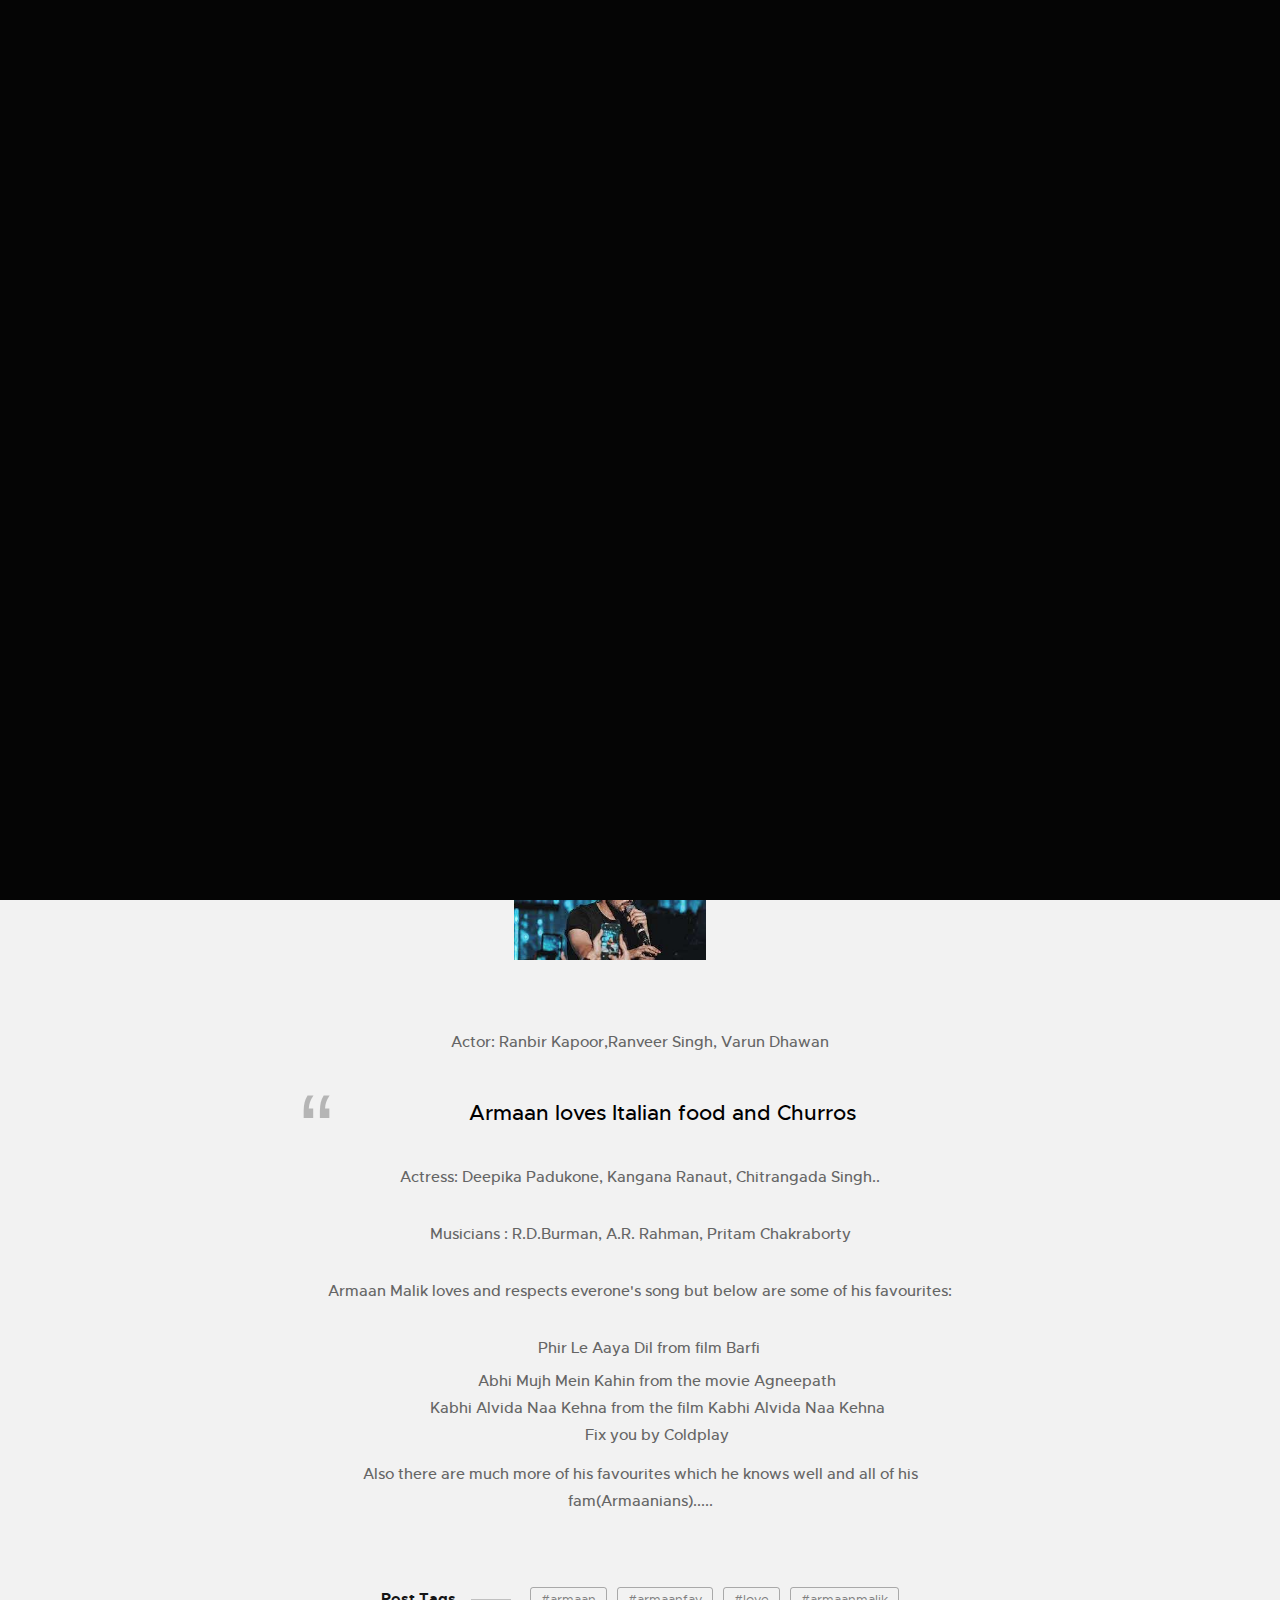
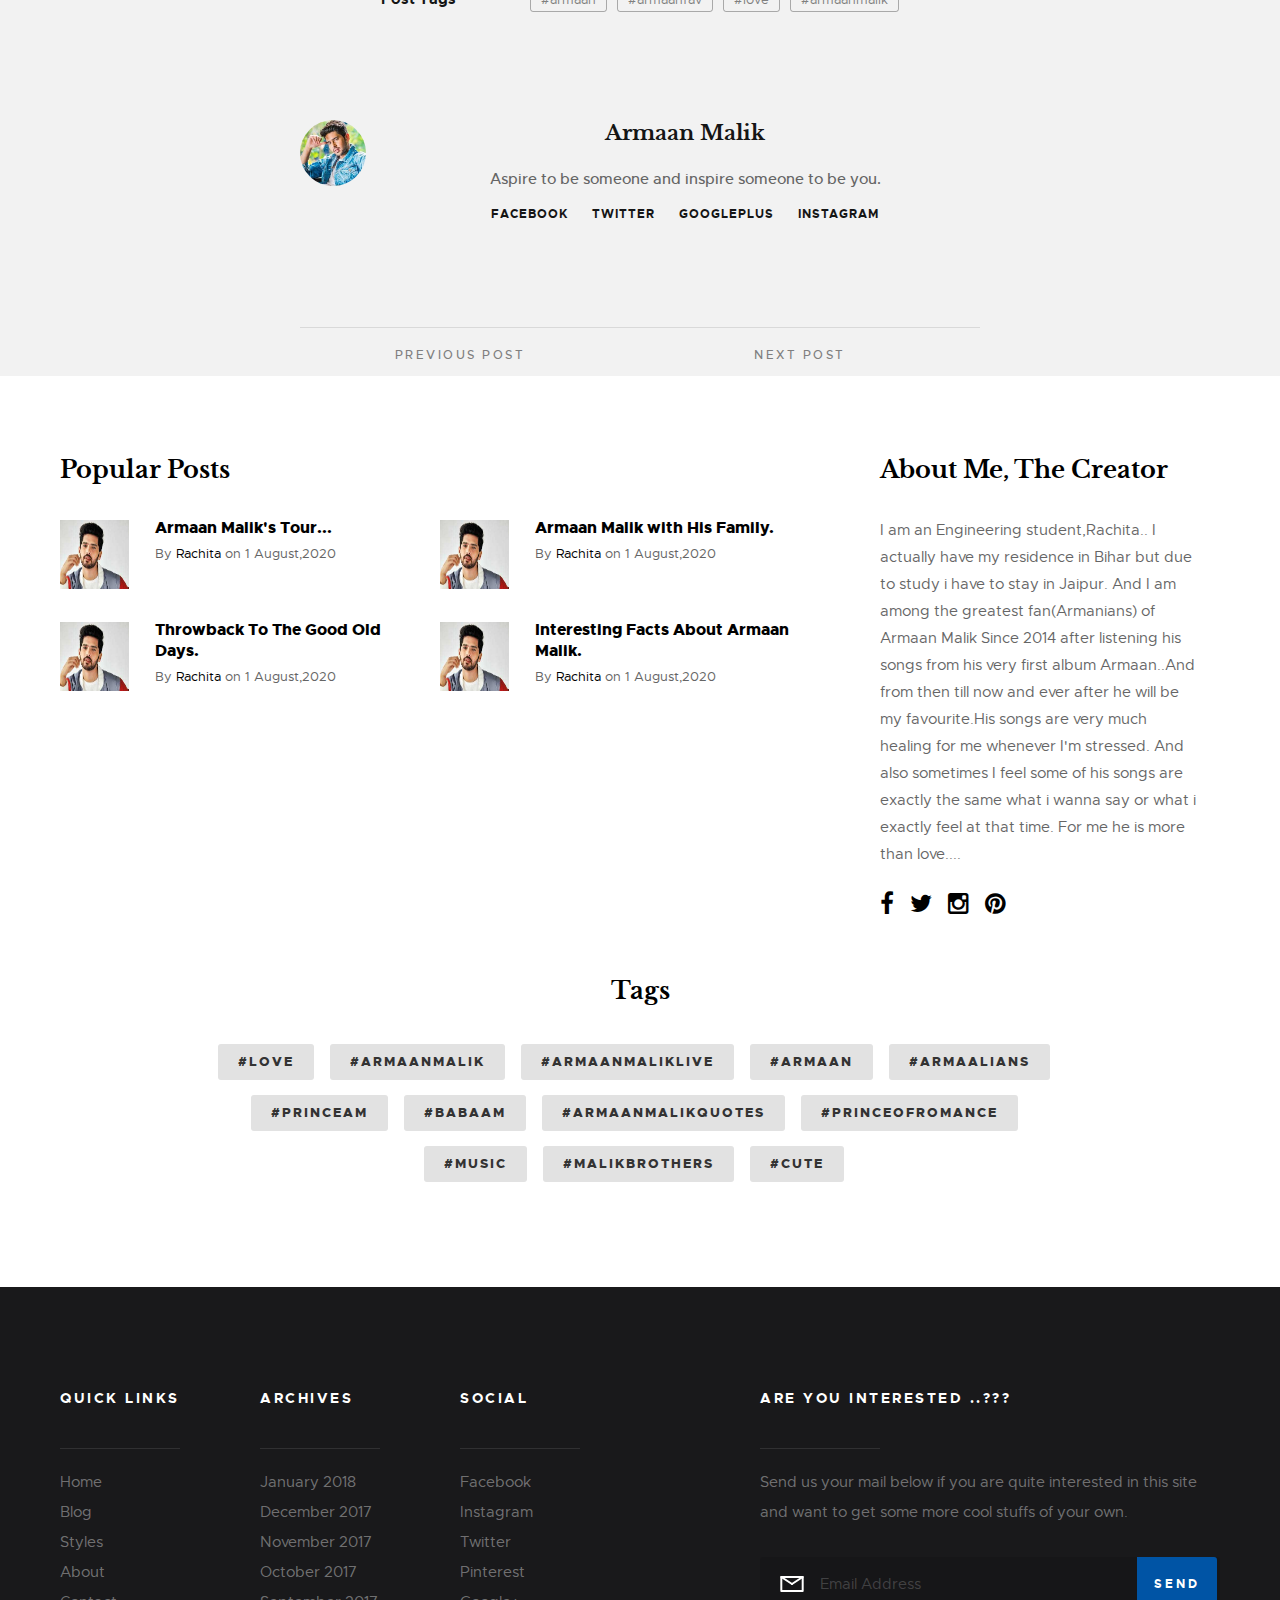
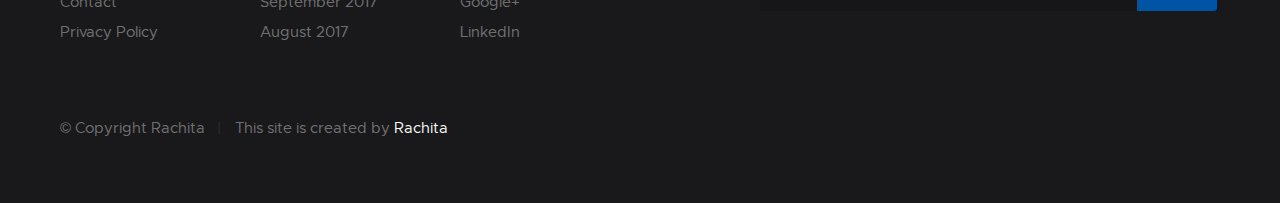
<file: single-gallery.html>
<!DOCTYPE html>
<html class="no-js" lang="en">
<head>

    <!--- basic page needs
    ================================================== -->
    <meta charset="utf-8">
    <title>Armaan Favourites</title>
    <meta name="description" content="">
    <meta name="author" content="">

    <!-- mobile specific metas
    ================================================== -->
    <meta name="viewport" content="width=device-width, initial-scale=1, maximum-scale=1">

    <!-- CSS
    ================================================== -->
    <link rel="stylesheet" href="css/base.css">
    <link rel="stylesheet" href="css/vendor.css">
    <link rel="stylesheet" href="css/main.css">

    <!-- script
    ================================================== -->
    <script src="js/modernizr.js"></script>
    <script src="js/pace.min.js"></script>

    <!-- favicons
    ================================================== -->
    <link rel="shortcut icon" href="favicon.ico" type="image/x-icon">
    <link rel="icon" href="favicon.ico" type="image/x-icon">

</head>

<body id="top">

    <!-- pageheader
    ================================================== -->
    <div class="s-pageheader">

        <header class="header">
            <div class="header__content row">

                <div class="header__logo">
                    <a href="#0" title="" style="color: white; font-size: 40px; padding-top: 0px" >Armaan Malik..</a>
                </div> <!-- end header__logo -->

                <ul class="header__social">
                    <li>
                        <a href="#0"><i class="fa fa-facebook" aria-hidden="true"></i></a>
                    </li>
                    <li>
                        <a href="#0"><i class="fa fa-twitter" aria-hidden="true"></i></a>
                    </li>
                    <li>
                        <a href="#0"><i class="fa fa-instagram" aria-hidden="true"></i></a>
                    </li>
                    <li>
                        <a href="#0"><i class="fa fa-pinterest" aria-hidden="true"></i></a>
                    </li>
                </ul> <!-- end header__social -->

                <a class="header__search-trigger" href="#0"></a>

                <div class="header__search">

                    <form role="search" method="get" class="header__search-form" action="#">
                        <label>
                            <span class="hide-content">Search for:</span>
                            <input type="search" class="search-field" placeholder="Type Keywords" value="" name="s" title="Search for:" autocomplete="off">
                        </label>
                        <input type="submit" class="search-submit" value="Search">
                    </form>
        
                    <a href="#0" title="Close Search" class="header__overlay-close">Close</a>

                </div>  <!-- end header__search -->


                <a class="header__toggle-menu" href="#0" title="Menu"><span>Menu</span></a>

                <nav class="header__nav-wrap">

                    <h2 class="header__nav-heading h6">Site Navigation</h2>

                    <ul class="header__nav">
                        <li><a href="index.html" title="">Home</a></li>
                        <li class="has-children">
                            <a href="#0" title="">Categories</a>
                            <ul class="sub-menu">
                            <li><a href="category.html">Lifestyle</a></li>
                            <li><a href="category.html">Work</a></li>
                            <li><a href="category.html">Family</a></li>
                            <li><a href="category.html">Photos</a></li>
                            </ul>
                        </li>
                        <li class="has-children current">
                            <a href="#0" title="">Musics</a>
                            <ul class="sub-menu">
                            <li><a href="single-audio.html">Audio Post</a></li>
                            <li><a href="single-gallery.html">Gallery Post</a></li>
                            </ul>
                        </li>
                        <li><a href="style-guide.html" title="">Interesting Facts</a></li>
                        <li><a href="about.html" title="">About</a></li>
                        <li><a href="contact.html" title="">Contact</a></li>
                    </ul> <!-- end header__nav -->

                    <a href="#0" title="Close Menu" class="header__overlay-close close-mobile-menu">Close</a>

                </nav> <!-- end header__nav-wrap -->

            </div> <!-- header-content -->
        </header> <!-- header -->

    </div> <!-- end s-pageheader -->


    <!-- s-content
    ================================================== -->
    <section class="s-content s-content--narrow s-content--no-padding-bottom">

        <article class="row format-gallery">

            <div class="s-content__header col-full">
                <h1 class="s-content__header-title">
                    This is a gallery for Armaan Malik's Favourite.
                </h1>
                <ul class="s-content__header-meta">
                    <!--<li class="date">December 16, 2017</li>
                    <li class="cat">
                        In
                        <a href="#0">Lifestyle</a>
                        <a href="#0">Travel</a>
                    </li>
                </ul>
            </div> <!-- end s-content__header -->
    
            <div class="s-content__media col-full">
                <div class="s-content__slider slider">
                    <div class="slider__slides">
                        <div class="slider__slide">
                            <img src="images/thumbs/single/gallery/single-gallery-01-1000.jpg" 
                                 srcset="images/thumbs/single/gallery/single-gallery-01-2000.jpg 2000w, 
                                         images/thumbs/single/gallery/single-gallery-01-1000.jpg 1000w, 
                                         images/thumbs/single/gallery/single-gallery-01-500.jpg 500w" 
                                 sizes="(max-width: 2000px) 100vw, 2000px" alt="" >
                        </div>
                        <div class="slider__slide">
                            <img src="images/thumbs/single/gallery/single-gallery-02-1000.jpg" 
                                 srcset="images/thumbs/single/gallery/single-gallery-02-2000.jpg 2000w, 
                                         images/thumbs/single/gallery/single-gallery-02-1000.jpg 1000w, 
                                         images/thumbs/single/gallery/single-gallery-02-500.jpg 500w" 
                                 sizes="(max-width: 2000px) 100vw, 2000px" alt="" >
                        </div>
                        <div class="slider__slide">
                            <img src="images/thumbs/single/gallery/single-gallery-03-1000.jpg" 
                                 srcset="images/thumbs/single/gallery/single-gallery-03-2000.jpg 2000w, 
                                        images/thumbs/single/gallery/single-gallery-03-1000.jpg 1000w, 
                                        images/thumbs/single/gallery/single-gallery-03-500.jpg 500w" 
                                 sizes="(max-width: 2000px) 100vw, 2000px" alt="" >
                        </div>
                    </div>
                </div>
            </div> <!-- end s-content__media -->

            <div class="col-full s-content__main">

                <p class="lead">Favourite color: Black</p>
                
                <p>Favourite Singers: Mohammed Rafi, Kumar Sanu, Sonu Nigam, Arijit Singh,Shreya Ghoshal,Chris Brown, Bruno Mars, Beyonce, Rihanna, Michael Buble, Coldplay, Justin Bieber,Charlie Puth
                </p>

                <p>
                <img src="images/wheel-1000.jpg" 
                     srcset="images/wheel-2000.jpg 2000w, images/wheel-1000.jpg 1000w, images/wheel-500.jpg 500w" 
                     sizes="(max-width: 2000px) 100vw, 2000px" alt="">
                </p>

                

                <p> Actor: Ranbir Kapoor,Ranveer Singh, Varun Dhawan</p>

                <blockquote><p>Armaan loves Italian food and Churros</p></blockquote>

                <p>Actress: Deepika Padukone, Kangana Ranaut, Chitrangada Singh..</p>


                <p>Musicians : R.D.Burman, A.R. Rahman, Pritam Chakraborty

                <p>Armaan Malik loves and respects everone's song but below are some of his favourites:</p>

                <ul>
                    <li>Phir Le Aaya Dil from film Barfi
                        <ul>
                            <li>Abhi Mujh Mein Kahin from the movie Agneepath</li>
                            <li>Kabhi Alvida Naa Kehna from the film Kabhi Alvida Naa Kehna</li>
                            <li>Fix you by Coldplay</li>
                        </ul>
                    </li>
                </ul>

                <p>Also there are much more of his favourites which he knows well and all of his fam(Armaanians).....</p>

                <p class="s-content__tags">
                    <span>Post Tags</span>

                    <span class="s-content__tag-list">
                        <a href="#0">#armaan</a>
                        <a href="#0">#armaanfav</a>
                        <a href="#0">#love</a>
                        <a href="#0">#armaanmalik</a>
                    </span>
                </p> <!-- end s-content__tags -->

                <div class="s-content__author">
                    <img src="images/avatars/user-03.jpg" alt="">

                    <div class="s-content__author-about">
                        <h4 class="s-content__author-name">
                            <a href="#0">Armaan Malik</a>
                        </h4>
                    
                        <p>Aspire to be someone and inspire someone to be you.
                        </p>

                        <ul class="s-content__author-social">
                           <li><a href="#0">Facebook</a></li>
                           <li><a href="#0">Twitter</a></li>
                           <li><a href="#0">GooglePlus</a></li>
                           <li><a href="#0">Instagram</a></li>
                        </ul>
                    </div>
                </div>

                <div class="s-content__pagenav">
                    <div class="s-content__nav">
                        <div class="s-content__prev">
                            <a href="#0" rel="prev">
                                <span>Previous Post</span>
                                 
                            </a>
                        </div>
                        <div class="s-content__next">
                            <a href="#0" rel="next">
                                <span>Next Post</span>
         
                            </a>
                        </div>
                    </div>
                </div> <!-- end s-content__pagenav -->

            </div> <!-- end s-content__main -->

        </article>
           

    </section> <!-- s-content -->


    <!-- s-extra
    ================================================== -->
   <section class="s-extra">

        <div class="row top">

            <div class="col-eight md-six tab-full popular">
                <h3>Popular Posts</h3>

                <div class="block-1-2 block-m-full popular__posts">
                    <article class="col-block popular__post">
                        <a href="#0" class="popular__thumb">
                            <img src="images/avatars/user-04.jpg" alt="">
                        </a>
                        <h5><a href="#0">Armaan Malik's Tour...</a></h5>
                        <section class="popular__meta">
                                <span class="popular__author"><span>By</span> <a href="#0"> Rachita</a></span>
                            <span class="popular__date"><span>on</span> <time datetime="2020-8-1">1 August,2020</time></span>
                        </section>
                    </article>
                    <article class="col-block popular__post">
                        <a href="#0" class="popular__thumb">
                            <img src="images/avatars/user-04.jpg" alt="">
                        </a>
                        <h5><a href="#0">Armaan Malik with His Family.</a></h5>
                        <section class="popular__meta">
                            <span class="popular__author"><span>By</span> <a href="#0"> Rachita</a></span>
                            <span class="popular__date"><span>on</span> <time datetime="2020-8-1"> 1 August,2020</time></span>
                        </section>
                    </article>
                    
                    <article class="col-block popular__post">
                        <a href="#0" class="popular__thumb">
                            <img src="images/avatars/user-04.jpg" alt="">
                        </a>
                        <h5><a href="#0">Throwback To The Good Old Days.</a></h5>
                        <section class="popular__meta">
                            <span class="popular__author"><span>By</span> <a href="#0"> Rachita</a></span>
                            <span class="popular__date"><span>on</span> <time datetime="2020-8-1">1 August,2020</time></span>
                        </section>
                    </article>
                    <article class="col-block popular__post">
                        <a href="#0" class="popular__thumb">
                            <img src="images/avatars/user-04.jpg" alt="">
                        </a>
                        <h5><a href="#0"> Interesting Facts About Armaan Malik.</a></h5>
                        <section class="popular__meta">
                            <span class="popular__author"><span>By</span> <a href="#0"> Rachita</a></span>
                            <span class="popular__date"><span>on</span> <time datetime="2020-8-1">1 August,2020</time></span>
                        </section>
                    </article>
                    
                </div> <!-- end popular_posts -->
            </div> <!-- end popular -->
            
            <div class="col-four md-six tab-full about">
                <h3>About Me, The Creator</h3>

                <p>
               I am an Engineering student,Rachita.. I actually have my residence in Bihar but due to study i have to stay in Jaipur.
               And I am among the greatest fan(Armanians) of Armaan Malik Since 2014 after listening his songs from his very first album Armaan..And from then till now and ever after he will be my favourite.His songs are very much healing for me whenever I'm stressed. And also sometimes I feel some of his songs are exactly the same what i wanna say or what i exactly feel at that time. For me he is more than love....
                </p>

                <ul class="about__social">
                    <li>
                        <a href="#0"><i class="fa fa-facebook" aria-hidden="true"></i></a>
                    </li>
                    <li>
                        <a href="#0"><i class="fa fa-twitter" aria-hidden="true"></i></a>
                    </li>
                    <li>
                        <a href="#0"><i class="fa fa-instagram" aria-hidden="true"></i></a>
                    </li>
                    <li>
                        <a href="#0"><i class="fa fa-pinterest" aria-hidden="true"></i></a>
                    </li>
                </ul> <!-- end header__social -->
            </div> <!-- end about -->

        </div> <!-- end row -->

        <div class="row bottom tags-wrap">
            <div class="col-full tags">
                <h3>Tags</h3>

                <div class="tagcloud">
                    <a href="#0">#love</a>
                    <a href="#0">#armaanmalik</a>
                    <a href="#0">#armaanmaliklive</a>
                    <a href="#0">#armaan</a>
                    <a href="#0">#armaalians</a>
                    <a href="#0">#princeAM</a>
                    <a href="#0">#BabaAM</a>
                    <a href="#0">#armaanmalikquotes</a>
                    <a href="#0">#princeofromance</a>
                    <a href="#0">#music</a>
                    <a href="#0">#malikbrothers</a>
                    <a href="#0">#cute</a>
                </div> <!-- end tagcloud -->
            </div> <!-- end tags -->
        </div> <!-- end tags-wrap -->

    </section> <!-- end s-extra -->


    <!-- s-footer
    ================================================== -->
    <footer class="s-footer">

        <div class="s-footer__main">
            <div class="row">
                
                <div class="col-two md-four mob-full s-footer__sitelinks">
                        
                    <h4>Quick Links</h4>

                    <ul class="s-footer__linklist">
                        <li><a href="#0">Home</a></li>
                        <li><a href="#0">Blog</a></li>
                        <li><a href="#0">Styles</a></li>
                        <li><a href="#0">About</a></li>
                        <li><a href="#0">Contact</a></li>
                        <li><a href="#0">Privacy Policy</a></li>
                    </ul>

                </div> <!-- end s-footer__sitelinks -->

                <div class="col-two md-four mob-full s-footer__archives">
                        
                    <h4>Archives</h4>

                    <ul class="s-footer__linklist">
                        <li><a href="#0">January 2018</a></li>
                        <li><a href="#0">December 2017</a></li>
                        <li><a href="#0">November 2017</a></li>
                        <li><a href="#0">October 2017</a></li>
                        <li><a href="#0">September 2017</a></li>
                        <li><a href="#0">August 2017</a></li>
                    </ul>

                </div> <!-- end s-footer__archives -->

                <div class="col-two md-four mob-full s-footer__social">
                        
                    <h4>Social</h4>

                    <ul class="s-footer__linklist">
                        <li><a href="#0">Facebook</a></li>
                        <li><a href="#0">Instagram</a></li>
                        <li><a href="#0">Twitter</a></li>
                        <li><a href="#0">Pinterest</a></li>
                        <li><a href="#0">Google+</a></li>
                        <li><a href="#0">LinkedIn</a></li>
                    </ul>

                </div> <!-- end s-footer__social -->

                <div class="col-five md-full end s-footer__subscribe">
                        
                    <h4>Are You Interested ..???</h4>

                    <p>Send us your mail below if you are quite interested in this site and want to get some more cool stuffs of your own.
                    </p>

                    <div class="subscribe-form">
                        <form id="mc-form" class="group" novalidate="true">

                            <input type="email" value="" name="EMAIL" class="email" id="mc-email" placeholder="Email Address" required="">
                
                            <input type="submit" name="subscribe" value="Send">
                
                            <label for="mc-email" class="subscribe-message"></label>
                
                        </form>
                    </div>

                </div> <!-- end s-footer__subscribe -->

            </div>
        </div> <!-- end s-footer__main -->

        <div class="s-footer__bottom">
            <div class="row">
                <div class="col-full">
                    <div class="s-footer__copyright">
                        <span>© Copyright Rachita</span> 
                        <span>This site is created by <a href="https://www.instagram.com/">Rachita</a></span>
                    </div>

                    <div class="go-top">
                        <a class="smoothscroll" title="Back to Top" href="#top"></a>
                    </div>
                </div>
            </div>
        </div> <!-- end s-footer__bottom -->

    </footer> <!-- end s-footer -->


    <!-- preloader
    ================================================== -->
    <div id="preloader">
        <div id="loader">
            <div class="line-scale">
                <div></div>
                <div></div>
                <div></div>
                <div></div>
                <div></div>
            </div>
        </div>
    </div>


    <!-- Java Script
    ================================================== -->
    <script src="js/jquery-3.2.1.min.js"></script>
    <script src="js/plugins.js"></script>
    <script src="js/main.js"></script>

</body>

</html>
</file>
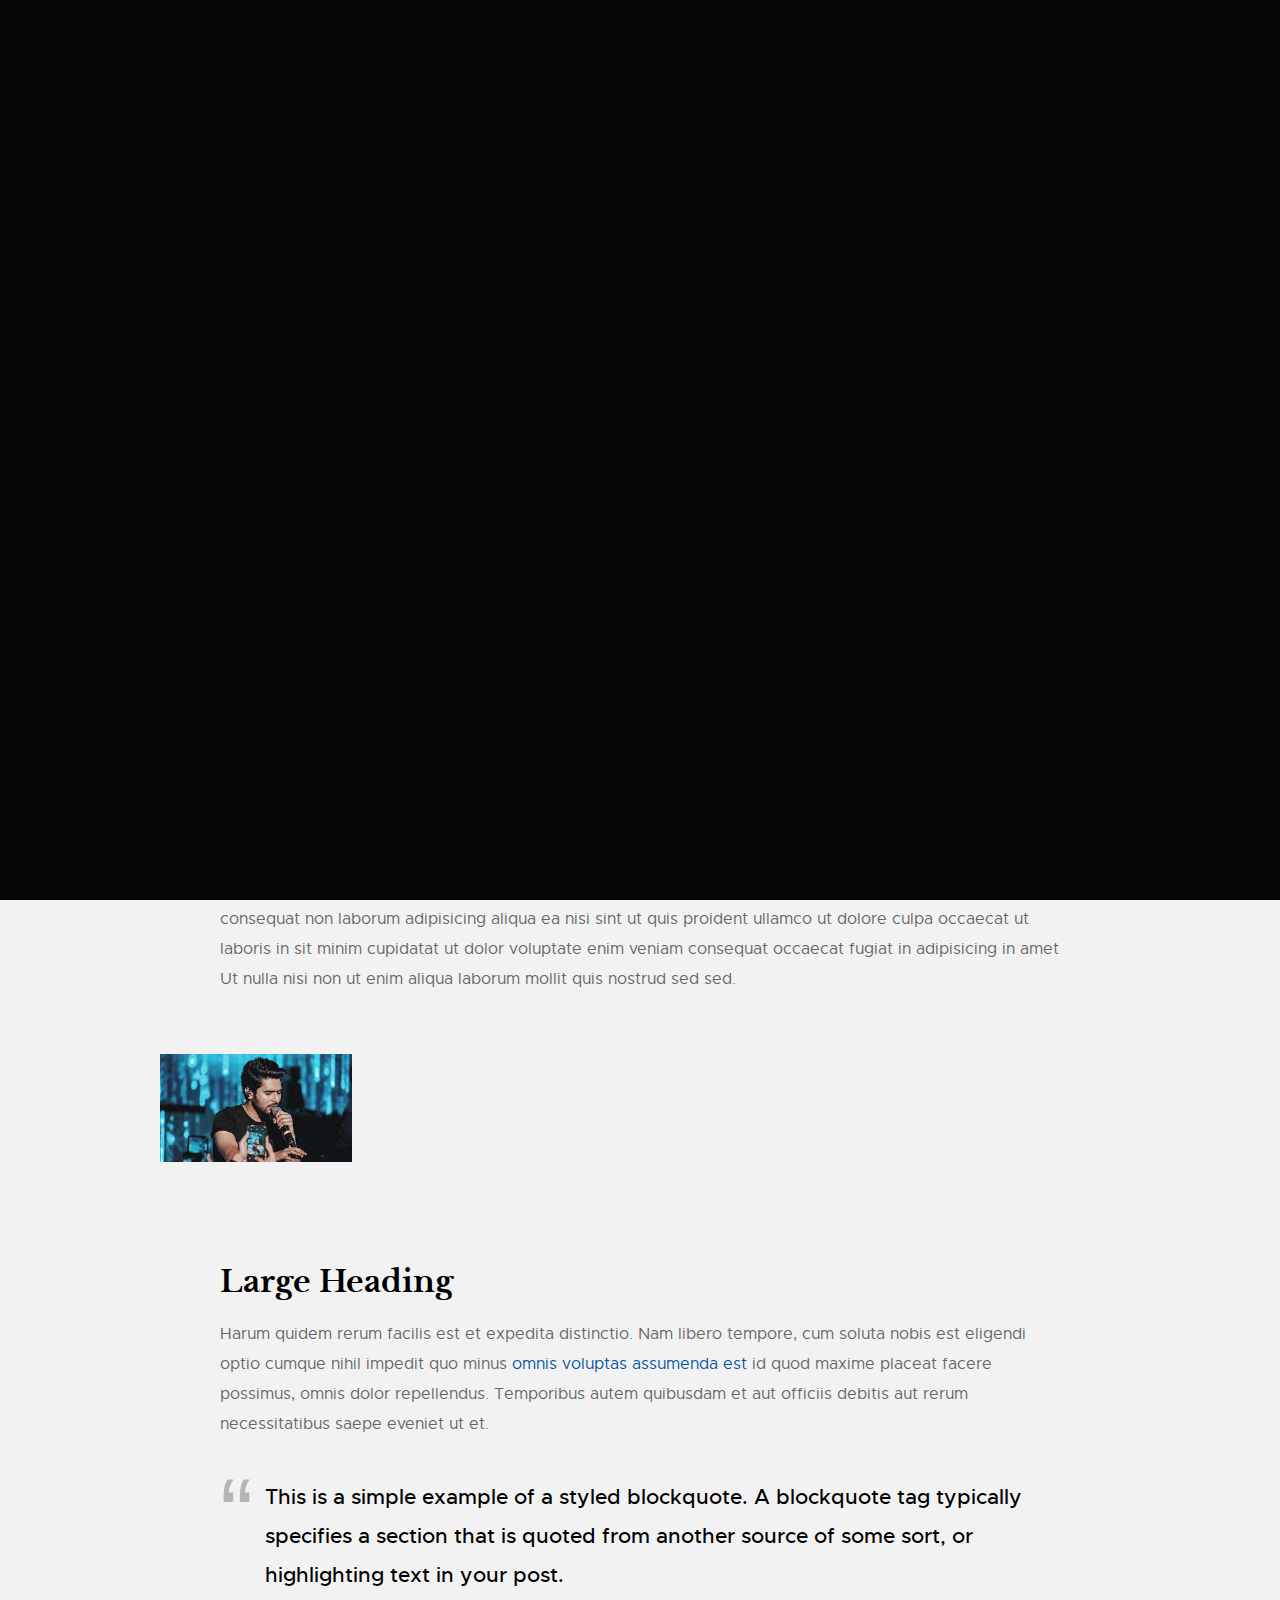
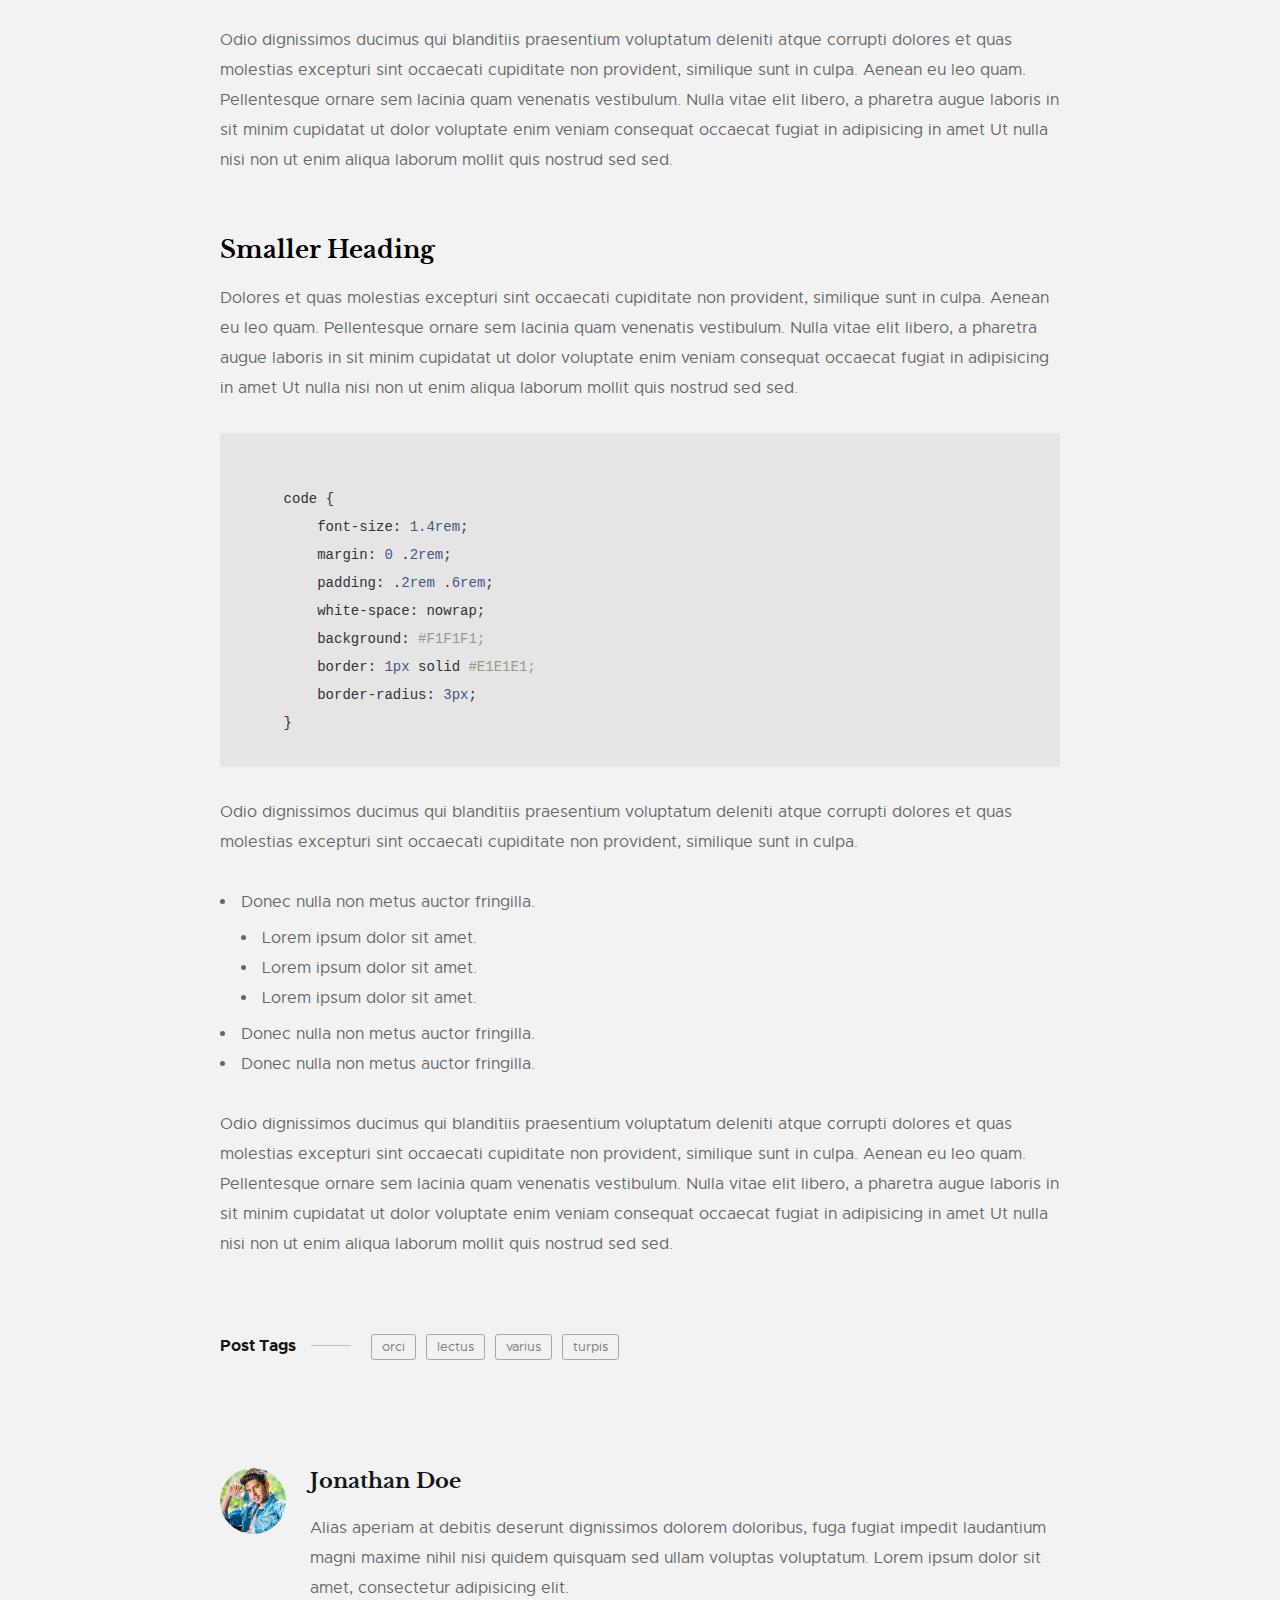
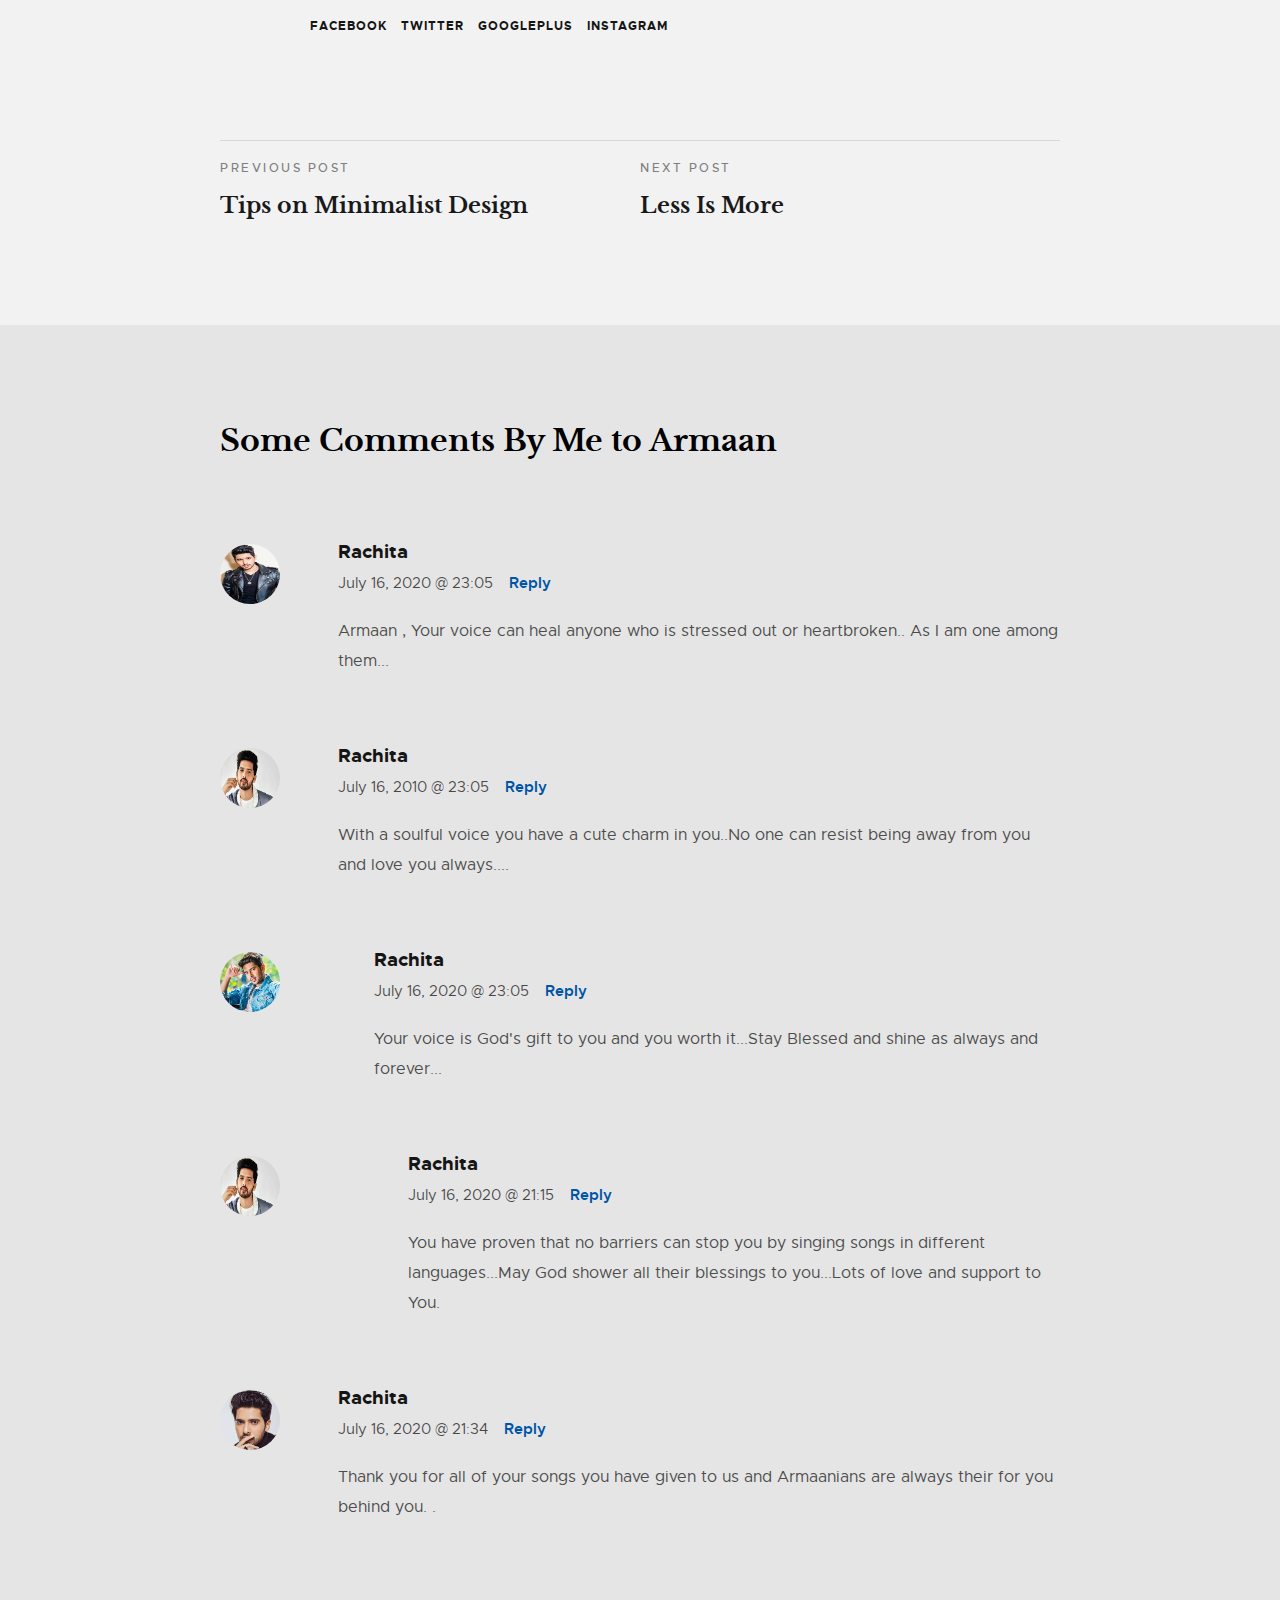
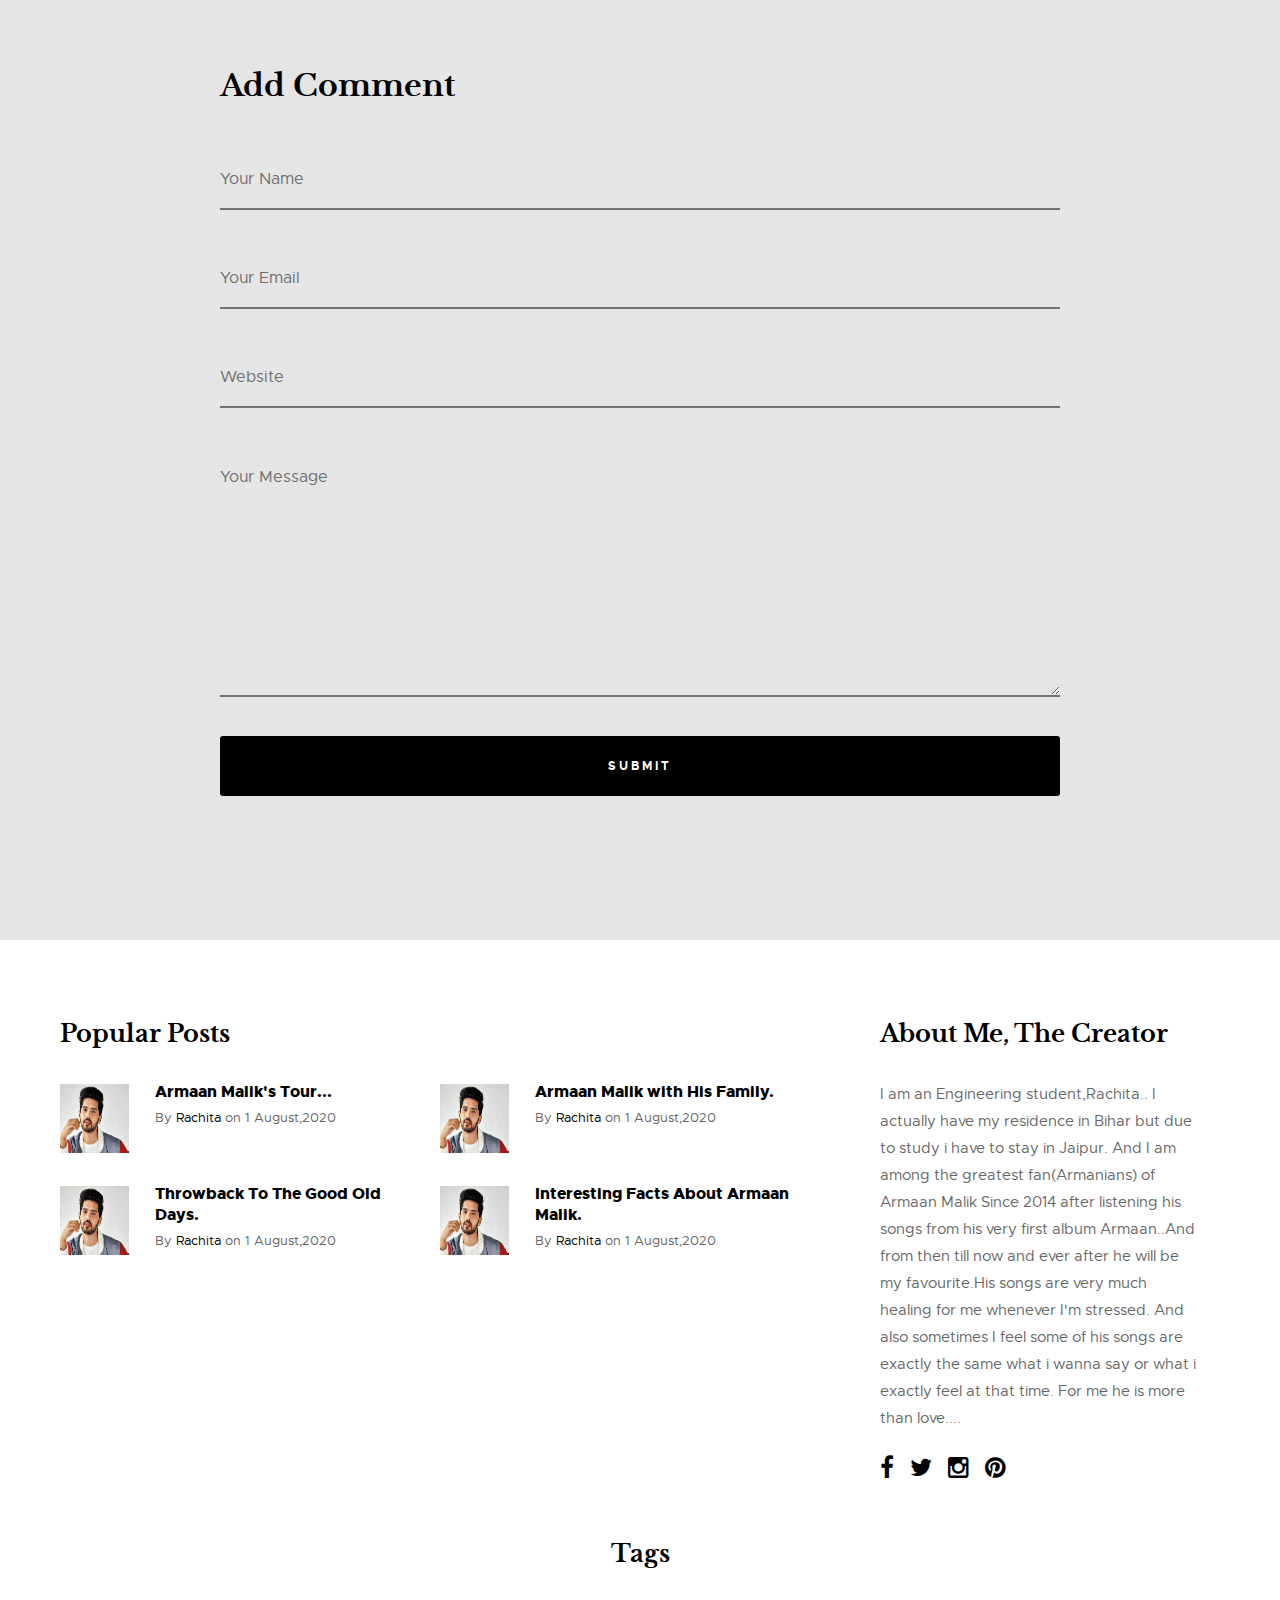
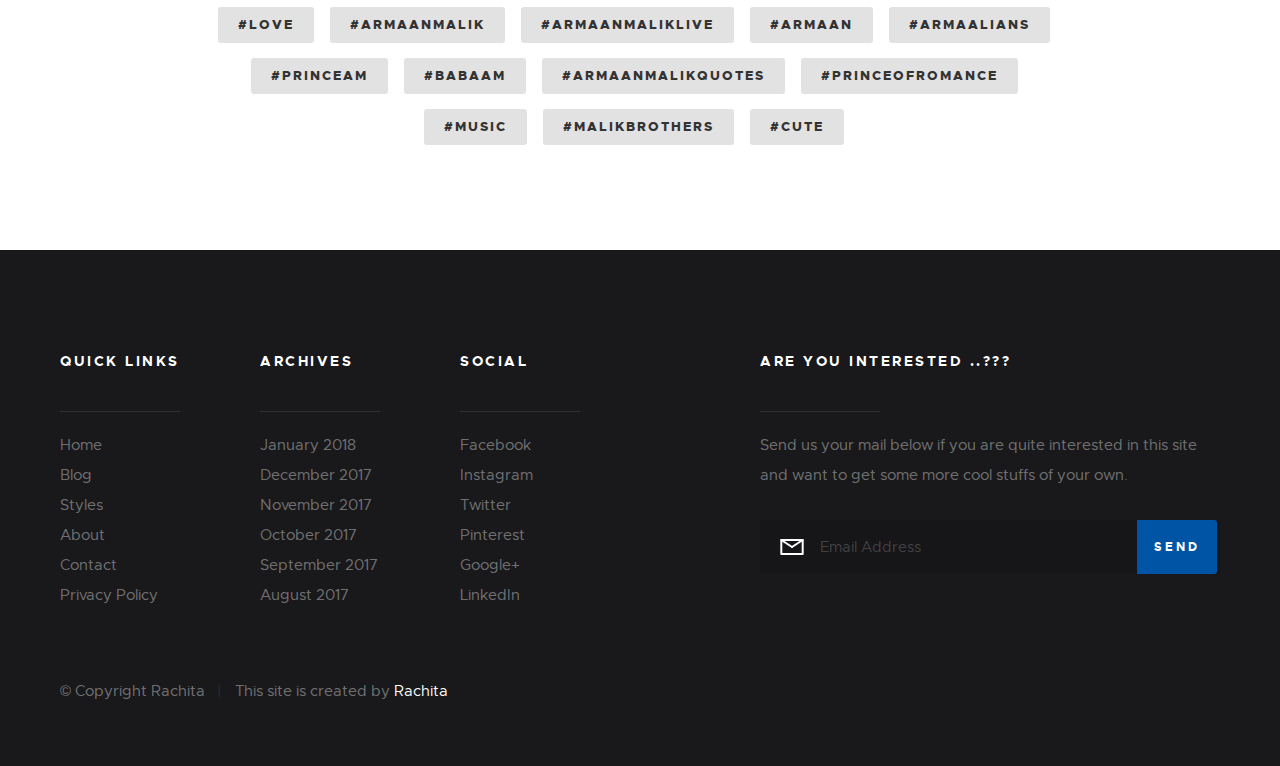
<file: single-standard-11.html>
<!DOCTYPE html>
<html class="no-js" lang="en">
<head>

    <!--- basic page needs
    ================================================== -->
    <meta charset="utf-8">
    <title>Standard Post Format - Armaan Malik</title>
    <meta name="description" content="">
    <meta name="author" content="">

    <!-- mobile specific metas
    ================================================== -->
    <meta name="viewport" content="width=device-width, initial-scale=1, maximum-scale=1">

    <!-- CSS
    ================================================== -->
    <link rel="stylesheet" href="css/base.css">
    <link rel="stylesheet" href="css/vendor.css">
    <link rel="stylesheet" href="css/main.css">

    <!-- script
    ================================================== -->
    <script src="js/modernizr.js"></script>
    <script src="js/pace.min.js"></script>

    <!-- favicons
    ================================================== -->
    <link rel="shortcut icon" href="favicon.ico" type="image/x-icon">
    <link rel="icon" href="favicon.ico" type="image/x-icon">

</head>

<body id="top">

    <!-- pageheader
    ================================================== -->
    <div class="s-pageheader">

        <header class="header">
            <div class="header__content row">

                <div class="header__logo">
                    <a class="logo" href="index.html">
                        <img src="images/logo.svg" alt="Homepage">
                    </a>
                </div> <!-- end header__logo -->

                <ul class="header__social">
                    <li>
                        <a href="#0"><i class="fa fa-facebook" aria-hidden="true"></i></a>
                    </li>
                    <li>
                        <a href="#0"><i class="fa fa-twitter" aria-hidden="true"></i></a>
                    </li>
                    <li>
                        <a href="#0"><i class="fa fa-instagram" aria-hidden="true"></i></a>
                    </li>
                    <li>
                        <a href="#0"><i class="fa fa-pinterest" aria-hidden="true"></i></a>
                    </li>
                </ul> <!-- end header__social -->

                <a class="header__search-trigger" href="#0"></a>

                <div class="header__search">

                    <form role="search" method="get" class="header__search-form" action="#">
                        <label>
                            <span class="hide-content">Search for:</span>
                            <input type="search" class="search-field" placeholder="Type Keywords" value="" name="s" title="Search for:" autocomplete="off">
                        </label>
                        <input type="submit" class="search-submit" value="Search">
                    </form>
        
                    <a href="#0" title="Close Search" class="header__overlay-close">Close</a>

                </div>  <!-- end header__search -->


                <a class="header__toggle-menu" href="#0" title="Menu"><span>Menu</span></a>

                <nav class="header__nav-wrap">

                    <h2 class="header__nav-heading h6">Site Navigation</h2>

                    <ul class="header__nav">
                        <li><a href="index.html" title="">Home</a></li>
                        <li class="has-children">
                            <a href="#0" title="">Categories</a>
                            <ul class="sub-menu">
                            <li><a href="category.html">Lifestyle</a></li>
                            <li><a href="category.html">Work</a></li>
                            <li><a href="category.html">Family</a></li>
                            <li><a href="category.html">Photos</a></li>
                            </ul>
                        </li>
                        <li class="has-children current">
                            <a href="#0" title="">Muics</a>
                            <ul class="sub-menu">
                            <li><a href="single-audio.html">Audio Post</a></li>
                            <li><a href="single-gallery.html">Gallery Post</a></li>
                            </ul>
                        </li>
                        <li><a href="style-guide.html" title="">Interesting Facts</a></li>
                        <li><a href="about.html" title="">About</a></li>
                        <li><a href="contact.html" title="">Contact</a></li>
                    </ul> <!-- end header__nav -->

                    <a href="#0" title="Close Menu" class="header__overlay-close close-mobile-menu">Close</a>

                </nav> <!-- end header__nav-wrap -->

            </div> <!-- header-content -->
        </header> <!-- header -->

    </div> <!-- end s-pageheader -->


    <!-- s-content
    ================================================== -->
    <section class="s-content s-content--narrow s-content--no-padding-bottom">

        <article class="row format-standard">

            <div class="s-content__header col-full">
                <h1 class="s-content__header-title">
                    This Is A Standard Format Post.
                </h1>
                <ul class="s-content__header-meta">
                    <li class="date">December 16, 2017</li>
                    <li class="cat">
                        In
                        <a href="#0">Lifestyle</a>
                        <a href="#0">Travel</a>
                    </li>
                </ul>
            </div> <!-- end s-content__header -->
    
            <div class="s-content__media col-full">
                <div class="s-content__post-thumb">
                    <img src="images/thumbs/single/standard/standard-1000.jpg" 
                         srcset="images/thumbs/single/standard/standard-2000.jpg 2000w, 
                                 images/thumbs/single/standard/standard-1000.jpg 1000w, 
                                 images/thumbs/single/standard/standard-500.jpg 500w" 
                         sizes="(max-width: 2000px) 100vw, 2000px" alt="" >
                </div>
            </div> <!-- end s-content__media -->

            <div class="col-full s-content__main">

                <p class="lead">Duis ex ad cupidatat tempor Excepteur cillum cupidatat fugiat nostrud cupidatat dolor sunt sint sit nisi est eu exercitation incididunt adipisicing veniam velit id fugiat enim mollit amet anim veniam dolor dolor irure velit commodo cillum sit nulla ullamco magna amet magna cupidatat qui labore cillum sit in tempor veniam consequat non laborum adipisicing aliqua ea nisi sint.</p>
                
                <p>Duis ex ad cupidatat tempor Excepteur cillum cupidatat fugiat nostrud cupidatat dolor sunt sint sit nisi est eu exercitation incididunt adipisicing veniam velit id fugiat enim mollit amet anim veniam dolor dolor irure velit commodo cillum sit nulla ullamco magna amet magna cupidatat qui labore cillum sit in tempor veniam consequat non laborum adipisicing aliqua ea nisi sint ut quis proident ullamco ut dolore culpa occaecat ut laboris in sit minim cupidatat ut dolor voluptate enim veniam consequat occaecat fugiat in adipisicing in amet Ut nulla nisi non ut enim aliqua laborum mollit quis nostrud sed sed.
                </p>

                <p>
                <img src="images/wheel-1000.jpg" 
                     srcset="images/wheel-2000.jpg 2000w, images/wheel-1000.jpg 1000w, images/wheel-500.jpg 500w" 
                     sizes="(max-width: 2000px) 100vw, 2000px" alt="">
                </p>

                <h2>Large Heading</h2>

                <p>Harum quidem rerum facilis est et expedita distinctio. Nam libero tempore, cum soluta nobis est eligendi optio cumque nihil impedit quo minus <a href="http://#">omnis voluptas assumenda est</a> id quod maxime placeat facere possimus, omnis dolor repellendus. Temporibus autem quibusdam et aut officiis debitis aut rerum necessitatibus saepe eveniet ut et.</p>

                <blockquote><p>This is a simple example of a styled blockquote. A blockquote tag typically specifies a section that is quoted from another source of some sort, or highlighting text in your post.</p></blockquote>

                <p>Odio dignissimos ducimus qui blanditiis praesentium voluptatum deleniti atque corrupti dolores et quas molestias excepturi sint occaecati cupiditate non provident, similique sunt in culpa. Aenean eu leo quam. Pellentesque ornare sem lacinia quam venenatis vestibulum. Nulla vitae elit libero, a pharetra augue laboris in sit minim cupidatat ut dolor voluptate enim veniam consequat occaecat fugiat in adipisicing in amet Ut nulla nisi non ut enim aliqua laborum mollit quis nostrud sed sed.</p>

                <h3>Smaller Heading</h3>

                <p>Dolores et quas molestias excepturi sint occaecati cupiditate non provident, similique sunt in culpa. Aenean eu leo quam. Pellentesque ornare sem lacinia quam venenatis vestibulum. Nulla vitae elit libero, a pharetra augue laboris in sit minim cupidatat ut dolor voluptate enim veniam consequat occaecat fugiat in adipisicing in amet Ut nulla nisi non ut enim aliqua laborum mollit quis nostrud sed sed.

<pre><code>
    code {
        font-size: 1.4rem;
        margin: 0 .2rem;
        padding: .2rem .6rem;
        white-space: nowrap;
        background: #F1F1F1;
        border: 1px solid #E1E1E1;
        border-radius: 3px;
    }
</code></pre>

                <p>Odio dignissimos ducimus qui blanditiis praesentium voluptatum deleniti atque corrupti dolores et quas molestias excepturi sint occaecati cupiditate non provident, similique sunt in culpa.</p>

                <ul>
                    <li>Donec nulla non metus auctor fringilla.
                        <ul>
                            <li>Lorem ipsum dolor sit amet.</li>
                            <li>Lorem ipsum dolor sit amet.</li>
                            <li>Lorem ipsum dolor sit amet.</li>
                        </ul>
                    </li>
                    <li>Donec nulla non metus auctor fringilla.</li>
                    <li>Donec nulla non metus auctor fringilla.</li>
                </ul>

                <p>Odio dignissimos ducimus qui blanditiis praesentium voluptatum deleniti atque corrupti dolores et quas molestias excepturi sint occaecati cupiditate non provident, similique sunt in culpa. Aenean eu leo quam. Pellentesque ornare sem lacinia quam venenatis vestibulum. Nulla vitae elit libero, a pharetra augue laboris in sit minim cupidatat ut dolor voluptate enim veniam consequat occaecat fugiat in adipisicing in amet Ut nulla nisi non ut enim aliqua laborum mollit quis nostrud sed sed.</p>

                <p class="s-content__tags">
                    <span>Post Tags</span>

                    <span class="s-content__tag-list">
                        <a href="#0">orci</a>
                        <a href="#0">lectus</a>
                        <a href="#0">varius</a>
                        <a href="#0">turpis</a>
                    </span>
                </p> <!-- end s-content__tags -->

                <div class="s-content__author">
                    <img src="images/avatars/user-03.jpg" alt="">

                    <div class="s-content__author-about">
                        <h4 class="s-content__author-name">
                            <a href="#0">Jonathan Doe</a>
                        </h4>
                    
                        <p>Alias aperiam at debitis deserunt dignissimos dolorem doloribus, fuga fugiat impedit laudantium magni maxime nihil nisi quidem quisquam sed ullam voluptas voluptatum. Lorem ipsum dolor sit amet, consectetur adipisicing elit.
                        </p>

                        <ul class="s-content__author-social">
                           <li><a href="#0">Facebook</a></li>
                           <li><a href="#0">Twitter</a></li>
                           <li><a href="#0">GooglePlus</a></li>
                           <li><a href="#0">Instagram</a></li>
                        </ul>
                    </div>
                </div>

                <div class="s-content__pagenav">
                    <div class="s-content__nav">
                        <div class="s-content__prev">
                            <a href="#0" rel="prev">
                                <span>Previous Post</span>
                                Tips on Minimalist Design 
                            </a>
                        </div>
                        <div class="s-content__next">
                            <a href="#0" rel="next">
                                <span>Next Post</span>
                                Less Is More 
                            </a>
                        </div>
                    </div>
                </div> <!-- end s-content__pagenav -->

            </div> <!-- end s-content__main -->

        </article>


        <!-- comments
        ================================================== -->
        <div class="comments-wrap">

            <div id="comments" class="row">
                <div class="col-full">

                    <h3 class="h2">Some Comments By Me to Armaan</h3>

                    <!-- commentlist -->
                    <ol class="commentlist">

                        <li class="depth-1 comment">

                            <div class="comment__avatar">
                                <img width="50" height="50" class="avatar" src="images/avatars/user-01.jpg" alt="">
                            </div>

                            <div class="comment__content">

                                <div class="comment__info">
                                    <cite>Rachita</cite>

                                    <div class="comment__meta">
                                        <time class="comment__time">July 16, 2020 @ 23:05</time>
                                        <a class="reply" href="#0">Reply</a>
                                    </div>
                                </div>

                                <div class="comment__text">
                                <p>Armaan , Your voice can heal anyone who is stressed out or heartbroken.. As I am one among them...</p>
                                </div>

                            </div>

                        </li> <!-- end comment level 1 -->

                        <li class="thread-alt depth-1 comment">

                            <div class="comment__avatar">
                                <img width="50" height="50" class="avatar" src="images/avatars/user-04.jpg" alt="">
                            </div>

                            <div class="comment__content">

                                <div class="comment__info">
                                <cite>Rachita</cite>

                                <div class="comment__meta">
                                    <time class="comment__time">July 16, 2010 @ 23:05</time>
                                    <a class="reply" href="#0">Reply</a>
                                </div>
                                </div>

                                <div class="comment__text">
                                <p>With a soulful voice you have a cute charm in you..No one can resist being away from you and love you always....</p>
                                </div>

                            </div>

                            <ul class="children">

                                <li class="depth-2 comment">

                                    <div class="comment__avatar">
                                        <img width="50" height="50" class="avatar" src="images/avatars/user-03.jpg" alt="">
                                    </div>

                                    <div class="comment__content">

                                        <div class="comment__info">
                                            <cite>Rachita</cite>

                                            <div class="comment__meta">
                                                <time class="comment__time">July 16, 2020 @ 23:05</time>
                                                <a class="reply" href="#0">Reply</a>
                                            </div>
                                        </div>

                                        <div class="comment__text">
                                            <p>Your voice is God's gift to you and you worth it...Stay Blessed and shine as always and forever...</p>
                                        </div>

                                    </div>

                                    <ul class="children">

                                        <li class="depth-3 comment">

                                            <div class="comment__avatar">
                                                <img width="50" height="50" class="avatar" src="images/avatars/user-04.jpg" alt="">
                                            </div>

                                            <div class="comment__content">

                                                <div class="comment__info">
                                                <cite>Rachita</cite>

                                                <div class="comment__meta">
                                                    <time class="comment__time">July 16, 2020 @ 21:15</time>
                                                    <a class="reply" href="#0">Reply</a>
                                                </div>
                                                </div>

                                                <div class="comment__text">
                                                <p>You have proven that no barriers can stop you by singing songs in different languages...May God shower all their blessings to you...Lots of love and support to You.</p>
                                                </div>

                                            </div>

                                        </li>

                                    </ul>

                                </li>

                            </ul>

                        </li> <!-- end comment level 1 -->

                        <li class="depth-1 comment">

                            <div class="comment__avatar">
                                <img width="50" height="50" class="avatar" src="images/avatars/user-02.jpg" alt="">
                            </div>

                            <div class="comment__content">

                                <div class="comment__info">
                                <cite>Rachita</cite>

                                <div class="comment__meta">
                                    <time class="comment-time">July 16, 2020 @ 21:34</time>
                                    <a class="reply" href="#">Reply</a>
                                </div>
                                </div>

                                <div class="comment__text">
                                <p>Thank you for all of your songs you have given to us and Armaanians are always their for you behind you.
                                .</p>
                                </div>

                            </div>

                        </li>  <!-- end comment level 1 -->

                    </ol> <!-- end commentlist -->

                    <!-- respond
                    ================================================== -->
                    <div class="respond">

                        <h3 class="h2">Add Comment</h3>

                        <form name="contactForm" id="contactForm" method="post" action="">
                            <fieldset>

                                <div class="form-field">
                                        <input name="cName" type="text" id="cName" class="full-width" placeholder="Your Name" value="">
                                </div>

                                <div class="form-field">
                                        <input name="cEmail" type="text" id="cEmail" class="full-width" placeholder="Your Email" value="">
                                </div>

                                <div class="form-field">
                                        <input name="cWebsite" type="text" id="cWebsite" class="full-width" placeholder="Website" value="">
                                </div>

                                <div class="message form-field">
                                    <textarea name="cMessage" id="cMessage" class="full-width" placeholder="Your Message"></textarea>
                                </div>

                                <button type="submit" class="submit btn--primary btn--large full-width">Submit</button>

                            </fieldset>
                        </form> <!-- end form -->

                    </div> <!-- end respond -->

                </div> <!-- end col-full -->

            </div> <!-- end row comments -->
        </div> <!-- end comments-wrap -->

    </section> <!-- s-content -->


    <!-- s-extra
    ================================================== -->
    <section class="s-extra">

        <div class="row top">

            <div class="col-eight md-six tab-full popular">
                <h3>Popular Posts</h3>

                <div class="block-1-2 block-m-full popular__posts">
                    <article class="col-block popular__post">
                        <a href="#0" class="popular__thumb">
                            <img src="images/avatars/user-04.jpg" alt="">
                        </a>
                        <h5><a href="#0">Armaan Malik's Tour...</a></h5>
                        <section class="popular__meta">
                                <span class="popular__author"><span>By</span> <a href="#0"> Rachita</a></span>
                            <span class="popular__date"><span>on</span> <time datetime="2020-8-1">1 August,2020</time></span>
                        </section>
                    </article>
                    <article class="col-block popular__post">
                        <a href="#0" class="popular__thumb">
                            <img src="images/avatars/user-04.jpg" alt="">
                        </a>
                        <h5><a href="#0">Armaan Malik with His Family.</a></h5>
                        <section class="popular__meta">
                            <span class="popular__author"><span>By</span> <a href="#0"> Rachita</a></span>
                            <span class="popular__date"><span>on</span> <time datetime="2020-8-1"> 1 August,2020</time></span>
                        </section>
                    </article>
                    
                    <article class="col-block popular__post">
                        <a href="#0" class="popular__thumb">
                            <img src="images/avatars/user-04.jpg" alt="">
                        </a>
                        <h5><a href="#0">Throwback To The Good Old Days.</a></h5>
                        <section class="popular__meta">
                            <span class="popular__author"><span>By</span> <a href="#0"> Rachita</a></span>
                            <span class="popular__date"><span>on</span> <time datetime="2020-8-1">1 August,2020</time></span>
                        </section>
                    </article>
                    <article class="col-block popular__post">
                        <a href="#0" class="popular__thumb">
                            <img src="images/avatars/user-04.jpg" alt="">
                        </a>
                        <h5><a href="#0"> Interesting Facts About Armaan Malik.</a></h5>
                        <section class="popular__meta">
                            <span class="popular__author"><span>By</span> <a href="#0"> Rachita</a></span>
                            <span class="popular__date"><span>on</span> <time datetime="2020-8-1">1 August,2020</time></span>
                        </section>
                    </article>
                    
                </div> <!-- end popular_posts -->
            </div> <!-- end popular -->
            
            <div class="col-four md-six tab-full about">
                <h3>About Me, The Creator</h3>

                <p>
               I am an Engineering student,Rachita.. I actually have my residence in Bihar but due to study i have to stay in Jaipur.
               And I am among the greatest fan(Armanians) of Armaan Malik Since 2014 after listening his songs from his very first album Armaan..And from then till now and ever after he will be my favourite.His songs are very much healing for me whenever I'm stressed. And also sometimes I feel some of his songs are exactly the same what i wanna say or what i exactly feel at that time. For me he is more than love....
                </p>

                <ul class="about__social">
                    <li>
                        <a href="#0"><i class="fa fa-facebook" aria-hidden="true"></i></a>
                    </li>
                    <li>
                        <a href="#0"><i class="fa fa-twitter" aria-hidden="true"></i></a>
                    </li>
                    <li>
                        <a href="#0"><i class="fa fa-instagram" aria-hidden="true"></i></a>
                    </li>
                    <li>
                        <a href="#0"><i class="fa fa-pinterest" aria-hidden="true"></i></a>
                    </li>
                </ul> <!-- end header__social -->
            </div> <!-- end about -->

        </div> <!-- end row -->

        <div class="row bottom tags-wrap">
            <div class="col-full tags">
                <h3>Tags</h3>

                <div class="tagcloud">
                    <a href="#0">#love</a>
                    <a href="#0">#armaanmalik</a>
                    <a href="#0">#armaanmaliklive</a>
                    <a href="#0">#armaan</a>
                    <a href="#0">#armaalians</a>
                    <a href="#0">#princeAM</a>
                    <a href="#0">#BabaAM</a>
                    <a href="#0">#armaanmalikquotes</a>
                    <a href="#0">#princeofromance</a>
                    <a href="#0">#music</a>
                    <a href="#0">#malikbrothers</a>
                    <a href="#0">#cute</a>
                </div> <!-- end tagcloud -->
            </div> <!-- end tags -->
        </div> <!-- end tags-wrap -->

    </section> <!-- end s-extra -->


    <!-- s-footer
    ================================================== -->
    <footer class="s-footer">

        <div class="s-footer__main">
            <div class="row">
                
                <div class="col-two md-four mob-full s-footer__sitelinks">
                        
                    <h4>Quick Links</h4>

                    <ul class="s-footer__linklist">
                        <li><a href="#0">Home</a></li>
                        <li><a href="#0">Blog</a></li>
                        <li><a href="#0">Styles</a></li>
                        <li><a href="#0">About</a></li>
                        <li><a href="#0">Contact</a></li>
                        <li><a href="#0">Privacy Policy</a></li>
                    </ul>

                </div> <!-- end s-footer__sitelinks -->

                <div class="col-two md-four mob-full s-footer__archives">
                        
                    <h4>Archives</h4>

                    <ul class="s-footer__linklist">
                        <li><a href="#0">January 2018</a></li>
                        <li><a href="#0">December 2017</a></li>
                        <li><a href="#0">November 2017</a></li>
                        <li><a href="#0">October 2017</a></li>
                        <li><a href="#0">September 2017</a></li>
                        <li><a href="#0">August 2017</a></li>
                    </ul>

                </div> <!-- end s-footer__archives -->

                <div class="col-two md-four mob-full s-footer__social">
                        
                    <h4>Social</h4>

                    <ul class="s-footer__linklist">
                        <li><a href="#0">Facebook</a></li>
                        <li><a href="#0">Instagram</a></li>
                        <li><a href="#0">Twitter</a></li>
                        <li><a href="#0">Pinterest</a></li>
                        <li><a href="#0">Google+</a></li>
                        <li><a href="#0">LinkedIn</a></li>
                    </ul>

                </div> <!-- end s-footer__social -->

                <div class="col-five md-full end s-footer__subscribe">
                        
                    <h4>Are You Interested ..???</h4>

                    <p>Send us your mail below if you are quite interested in this site and want to get some more cool stuffs of your own.
                    </p>

                    <div class="subscribe-form">
                        <form id="mc-form" class="group" novalidate="true">

                            <input type="email" value="" name="EMAIL" class="email" id="mc-email" placeholder="Email Address" required="">
                
                            <input type="submit" name="subscribe" value="Send">
                
                            <label for="mc-email" class="subscribe-message"></label>
                
                        </form>
                    </div>

                </div> <!-- end s-footer__subscribe -->

            </div>
        </div> <!-- end s-footer__main -->

        <div class="s-footer__bottom">
            <div class="row">
                <div class="col-full">
                    <div class="s-footer__copyright">
                        <span>© Copyright Rachita</span> 
                        <span>This site is created by <a href="https://www.instagram.com/">Rachita</a></span>
                    </div>

                    <div class="go-top">
                        <a class="smoothscroll" title="Back to Top" href="#top"></a>
                    </div>
                </div>
            </div>
        </div> <!-- end s-footer__bottom -->

    </footer> <!-- end s-footer -->


    <!-- preloader
    ================================================== -->
    <div id="preloader">
        <div id="loader">
            <div class="line-scale">
                <div></div>
                <div></div>
                <div></div>
                <div></div>
                <div></div>
            </div>
        </div>
    </div>


    <!-- Java Script
    ================================================== -->
    <script src="js/jquery-3.2.1.min.js"></script>
    <script src="js/plugins.js"></script>
    <script src="js/main.js"></script>

</body>

</html>
</file>
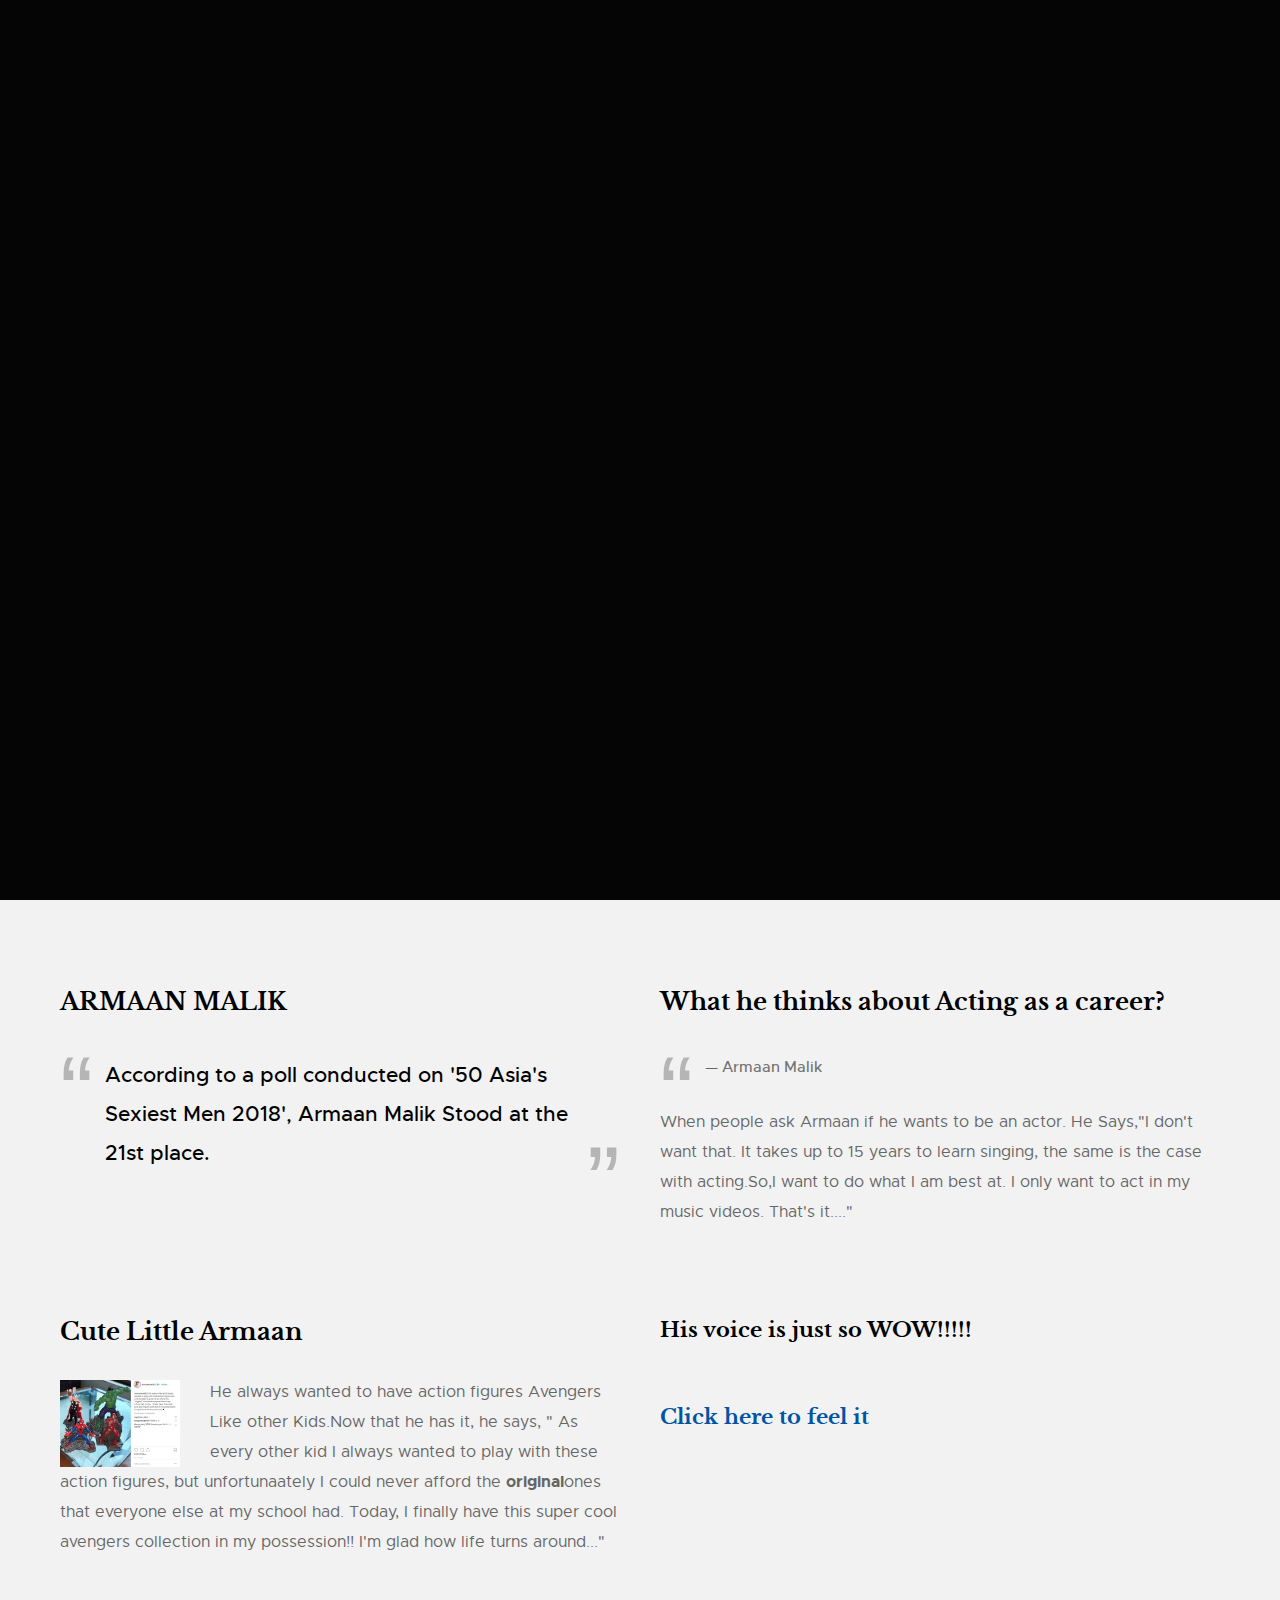
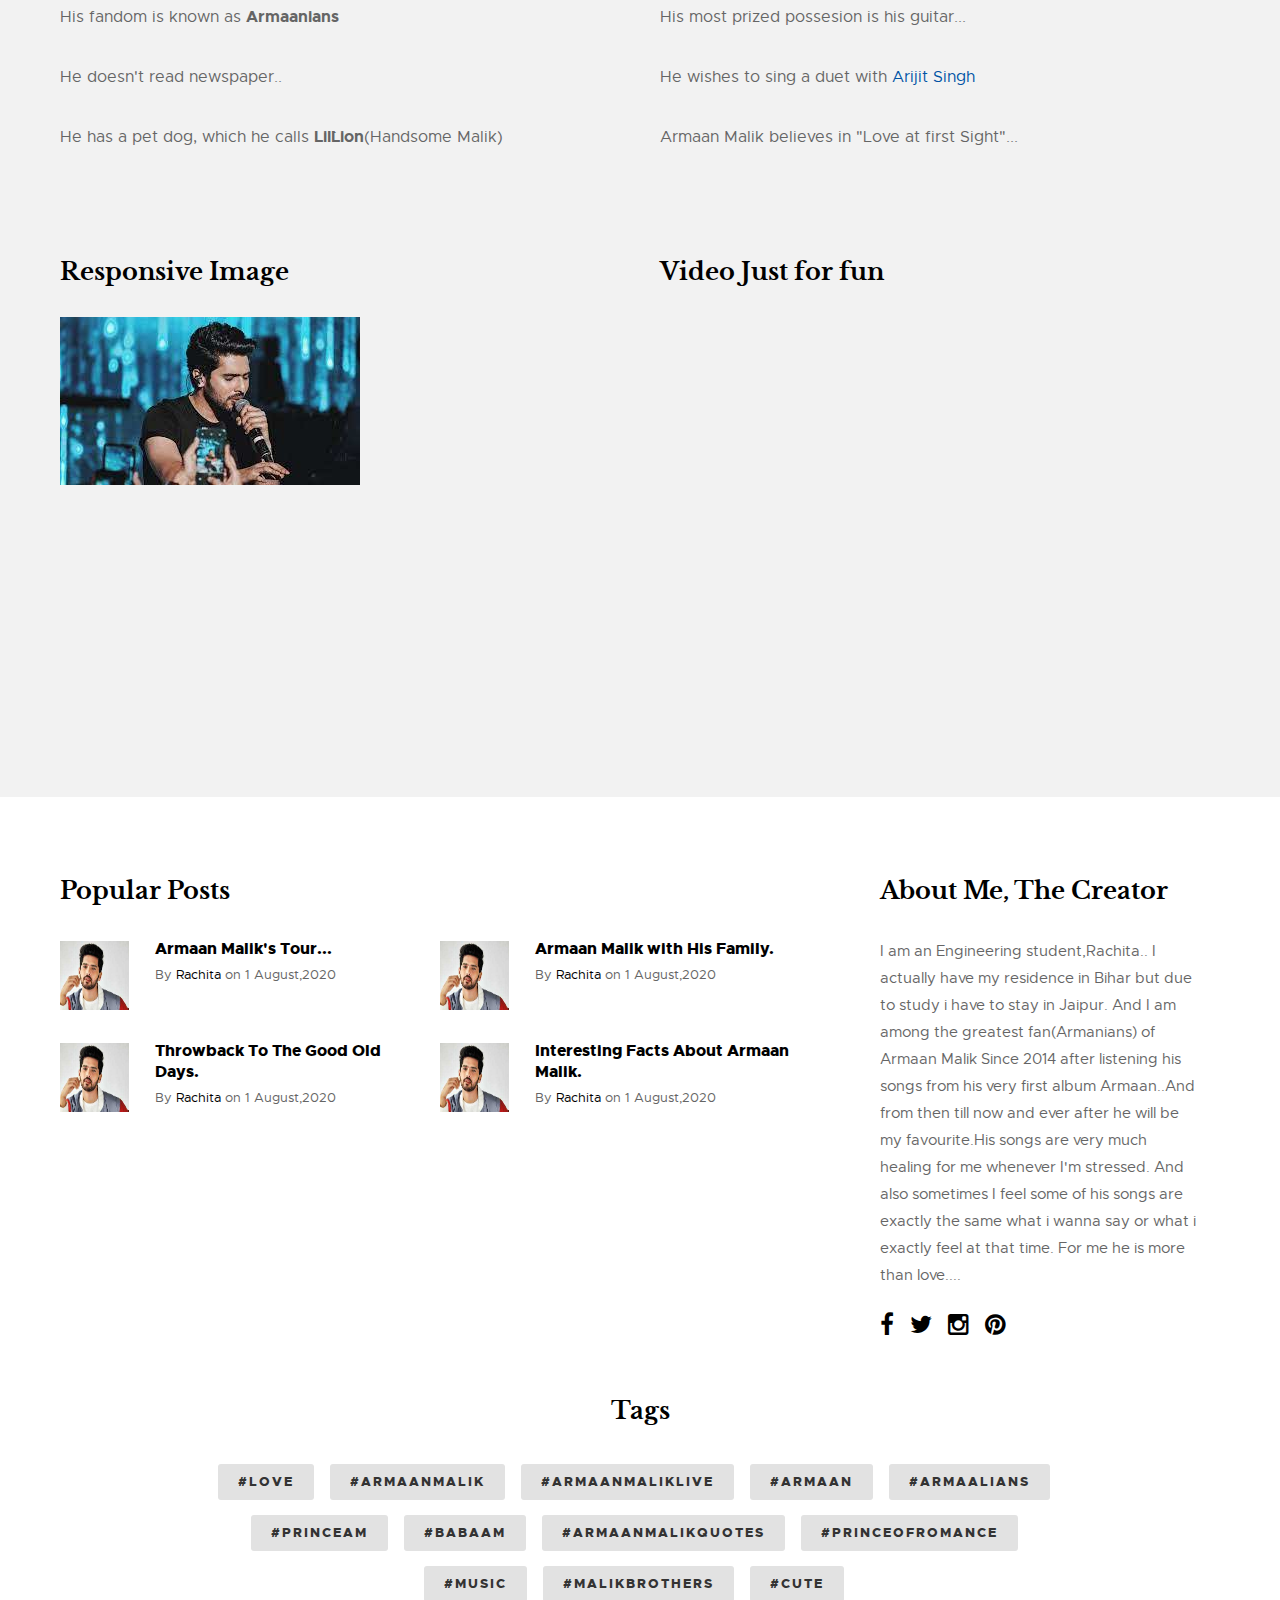
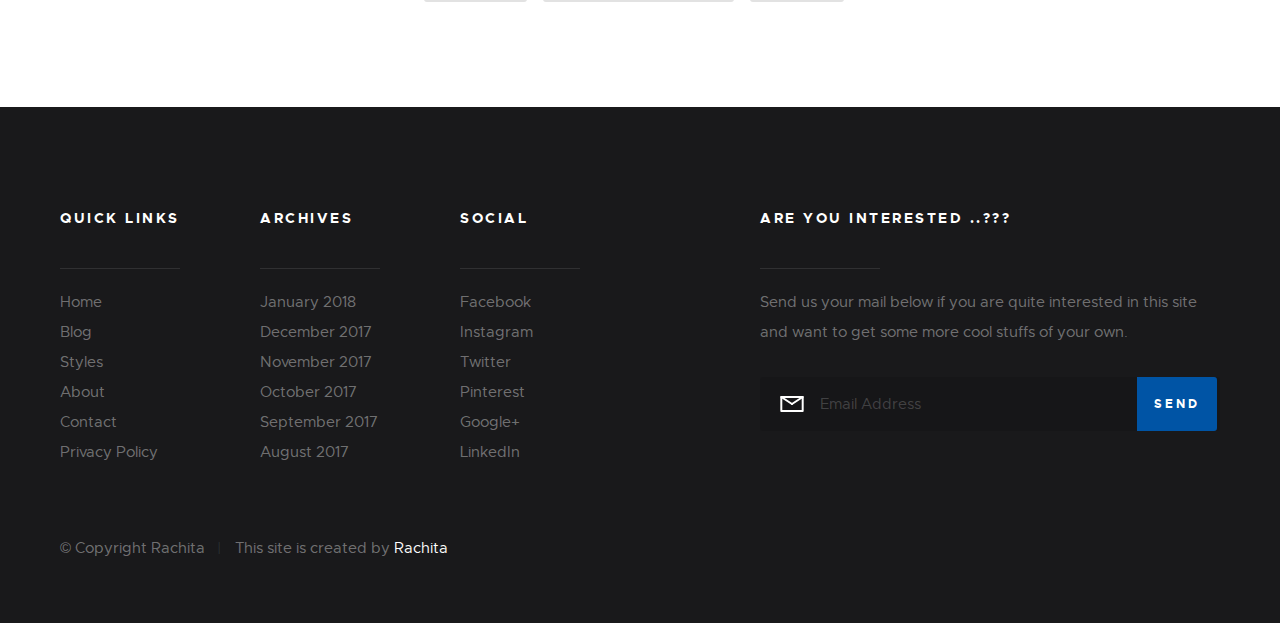
<file: style-guide.html>
<!DOCTYPE html>
<html class="no-js" lang="en">
<head>

    <!--- basic page needs
    ================================================== -->
    <meta charset="utf-8">
    <title>Facts- Armaan Malik</title>
    <meta name="description" content="">
    <meta name="author" content="">

    <!-- mobile specific metas
    ================================================== -->
    <meta name="viewport" content="width=device-width, initial-scale=1, maximum-scale=1">

    <!-- CSS
    ================================================== -->
    <link rel="stylesheet" href="css/base.css">
    <link rel="stylesheet" href="css/vendor.css">
    <link rel="stylesheet" href="css/main.css">

    <style type="text/css" media="screen">
        .s-styles { 
            background: #f2f2f2;
            padding-top: 12rem;
            padding-bottom: 12rem;
        }

        .s-styles .section-intro h1 {
            margin-top: 0;
        }
     </style> 

    <!-- script
    ================================================== -->
    <script src="js/modernizr.js"></script>
    <script src="js/pace.min.js"></script>

    <!-- favicons
    ================================================== -->
    <link rel="shortcut icon" href="favicon.ico" type="image/x-icon">
    <link rel="icon" href="favicon.ico" type="image/x-icon">

</head>

<body id="top">

    <!-- pageheader
    ================================================== -->
    <div class="s-pageheader">

        <header class="header">
            <div class="header__content row">

                <div class="header__logo">
                    <a class="logo" href="index.html">
                        <img src="images/logo.svg" alt="Homepage">
                    </a>
                </div> <!-- end header__logo -->

                <ul class="header__social">
                    <li>
                        <a href="#0"><i class="fa fa-facebook" aria-hidden="true"></i></a>
                    </li>
                    <li>
                        <a href="#0"><i class="fa fa-twitter" aria-hidden="true"></i></a>
                    </li>
                    <li>
                        <a href="#0"><i class="fa fa-instagram" aria-hidden="true"></i></a>
                    </li>
                    <li>
                        <a href="#0"><i class="fa fa-pinterest" aria-hidden="true"></i></a>
                    </li>
                </ul> <!-- end header__social -->

                <a class="header__search-trigger" href="#0"></a>

                <div class="header__search">

                    <form role="search" method="get" class="header__search-form" action="#">
                        <label>
                            <span class="hide-content">Search for:</span>
                            <input type="search" class="search-field" placeholder="Type Keywords" value="" name="s" title="Search for:" autocomplete="off">
                        </label>
                        <input type="submit" class="search-submit" value="Search">
                    </form>
        
                    <a href="#0" title="Close Search" class="header__overlay-close">Close</a>

                </div>  <!-- end header__search -->


                <a class="header__toggle-menu" href="#0" title="Menu"><span>Menu</span></a>

                <nav class="header__nav-wrap">

                    <h2 class="header__nav-heading h6">Site Navigation</h2>

                    <ul class="header__nav">
                        <li><a href="index.html" title="">Home</a></li>
                        <li class="has-children">
                            <a href="#0" title="">Categories</a>
                            <ul class="sub-menu">
                            <li><a href="category.html">Lifestyle</a></li>
                            <li><a href="category.html">Work</a></li>
                            <li><a href="category.html">Family</a></li>
                            <li><a href="category.html">Photos</a></li>
                            </ul>
                        </li>
                        <li class="has-children">
                            <a href="#0" title="">Musics</a>
                            <ul class="sub-menu">
                            <li><a href="single-audio.html">Audio Post</a></li>
                            <li><a href="single-gallery.html">Gallery Post</a></li>
                            </ul>
                        </li>
                        <li><a href="style-guide.html" title="">Interesting Facts</a></li>
                        <li><a href="about.html" title="">About</a></li>
                        <li><a href="contact.html" title="">Contact</a></li>
                    </ul> <!-- end header__nav -->

                    <a href="#0" title="Close Menu" class="header__overlay-close close-mobile-menu">Close</a>

                </nav> <!-- end header__nav-wrap -->

            </div> <!-- header-content -->
        </header> <!-- header -->

    </div> <!-- end s-pageheader -->


    <!-- styles
    ================================================== -->
    <section id="styles" class="s-styles">
    
        <div class="row narrow section-intro add-bottom text-center">

            <div class="col-twelve tab-full">

                <h1>Interesting Facts About Armaan Malik</h1>

                <p class="lead">Now here we go with some of the interesting facts about Armaan Malik...</p>

            </div>

        </div>

        <div class="row">

            <div class="col-six tab-full">

                <h3>Let's Start......</h3>

                <p>
                <a href="#"><img width="150" height="150" class="pull-left" alt="sample-image" src="images/sample-image.jpg"></a>
                Armaan Malik loves FC Bayern Munich.. </p>

                <p>
                He was one of the finalists in ZEE TV's show <b>"Sa Re Ga Ma Pa L'il Champs"</b>....
                </p>

                <p>A <a href="#">link</a>,
                <abbr title="this really is a very interesting one"></abbr>
                He was in the middle of his exam when he was called out for the recording of <strong>"Mere Buddy"</strong> from the movie "Bhoothnath(2008)"...
                </p>
                <p>After he was done with the recording of "Mere Buddy", the directors had decided to replace his voice with someone else.Eventually, it was Armaan's Version of the song that was selected for the movie.</p>

            </div>

            <div class="col-six tab-full">

                <h3>Armaan As Judge</h3>

                <p><a href="#"><img width="150" height="150" class="pull-left" alt="Armaan-Judge" src="images/armaan1.jpg"></a></p>
                <p class="drop-cap">Armaan Malik has also been associated with the singing reality show <strong>"The Voice India " </strong> as one of the Judges.... #coachArmaan
                </p>
                <p>Apart from singing, he is a fine guitar and piano player...</p>

            </div>

        </div> <!-- end row -->

        <div class="row">

            <div class="col-six tab-full">

                <h3>ARMAAN MALIK</h3>

                <aside class="pull-quote">
                    <blockquote>
                    <p>According to a poll conducted on '50 Asia's Sexiest Men 2018', Armaan Malik Stood at the 21st place.</p>
                    </blockquote>
                </aside>

            </div>

            <div class="col-six tab-full">

                <h3>What he thinks about Acting as a career?</h3>

                <blockquote cite="https://en.wikipedia.org/wiki/Armaan_Malik">
                <p>
                </p>
                <cite>
                    <a href="#">Armaan Malik</a>
                </cite>
                </blockquote>
                <p>When people ask Armaan if he wants to be an actor. He Says,"I don't want that. It takes up to 15 years to learn singing, the same is the case with acting.So,I want to do what I am best at. I only want to act in my music videos. That's it...." </p>

            </div>

        </div> <!-- end row -->

        <div class="row half-bottom">

            <div class="col-six tab-full">

                <h3>Cute Little Armaan</h3>
                <p><a href="#"><img width="120" height="120" class="pull-left" alt="Armaan-Judge" src="images/armaan2.jpg"></a></p>

               <p>He always wanted to have action figures Avengers Like other Kids.Now that he has it, he says, " As every other kid I always wanted to play with these action figures, but unfortunaately I could never afford the <strong>original</strong>ones that everyone else at my school had. Today, I finally have this super cool avengers collection in my possession!! I'm glad how life turns around..."</p>

            </div>

            <div class="col-six tab-full">

                <h4>His voice is just so WOW!!!!!</h4>
                <h4>
                    <a href="https://www.youtube.com/watch?v=A_ho6UWa-Cw">Click here to feel it</a>
                </h4>

            </div>

        </div> <!-- end row -->

        <div class="row half-bottom">

            <div class="col-six tab-full">
                    
                <p>His fandom is known as <strong>Armaanians</strong></p>
                <p>He doesn't read newspaper..</p>
                <p>He has a pet dog, which he calls <strong>Lil`Lion</strong>(Handsome Malik)</p>

            </div>

            <div class="col-six tab-full">
                <p>His most prized possesion is his guitar...</p>
                  <p>He wishes to sing a duet with<a href="https://en.wikipedia.org/wiki/Arijit_Singh">
                   Arijit Singh</a></p>
                  <p>Armaan Malik believes in "Love at first Sight"...</p>

                

            </div>

        </div>
        <div class="row half-bottom">

            <div class="col-six tab-full">

                <h3 class="add-bottom">Responsive Image</h3>

                <p><img src="images/wheel-500.jpg" 
                    srcset="images/wheel-1000.jpg 1000w, 
                    images/wheel-500.jpg 500w" 
                    sizes="(max-width: 1000px) 100vw, 1000px" alt=""></p>

            </div>

            <div class="col-six tab-full">

                <h3 class="add-bottom">Video Just for fun</h3>

                <div class="video-container">
                <iframe src="https://player.vimeo.com/video/14592941?title=0&amp;byline=0&amp;portrait=0&amp;color=F64B39" width="500" height="281" frameborder="0" webkitallowfullscreen mozallowfullscreen allowfullscreen></iframe> 
                </div>

            </div>
            
        </div> <!-- end row -->

    </section> <!-- end styles -->


    <!-- s-extra
    ================================================== -->
    <section class="s-extra">

        <div class="row top">

            <div class="col-eight md-six tab-full popular">
                <h3>Popular Posts</h3>

                <div class="block-1-2 block-m-full popular__posts">
                    <article class="col-block popular__post">
                        <a href="#0" class="popular__thumb">
                            <img src="images/avatars/user-04.jpg" alt="">
                        </a>
                        <h5><a href="#0">Armaan Malik's Tour...</a></h5>
                        <section class="popular__meta">
                                <span class="popular__author"><span>By</span> <a href="#0"> Rachita</a></span>
                            <span class="popular__date"><span>on</span> <time datetime="2020-8-1">1 August,2020</time></span>
                        </section>
                    </article>
                    <article class="col-block popular__post">
                        <a href="#0" class="popular__thumb">
                            <img src="images/avatars/user-04.jpg" alt="">
                        </a>
                        <h5><a href="#0">Armaan Malik with His Family.</a></h5>
                        <section class="popular__meta">
                            <span class="popular__author"><span>By</span> <a href="#0"> Rachita</a></span>
                            <span class="popular__date"><span>on</span> <time datetime="2020-8-1"> 1 August,2020</time></span>
                        </section>
                    </article>
                    
                    <article class="col-block popular__post">
                        <a href="#0" class="popular__thumb">
                            <img src="images/avatars/user-04.jpg" alt="">
                        </a>
                        <h5><a href="#0">Throwback To The Good Old Days.</a></h5>
                        <section class="popular__meta">
                            <span class="popular__author"><span>By</span> <a href="#0"> Rachita</a></span>
                            <span class="popular__date"><span>on</span> <time datetime="2020-8-1">1 August,2020</time></span>
                        </section>
                    </article>
                    <article class="col-block popular__post">
                        <a href="#0" class="popular__thumb">
                            <img src="images/avatars/user-04.jpg" alt="">
                        </a>
                        <h5><a href="#0"> Interesting Facts About Armaan Malik.</a></h5>
                        <section class="popular__meta">
                            <span class="popular__author"><span>By</span> <a href="#0"> Rachita</a></span>
                            <span class="popular__date"><span>on</span> <time datetime="2020-8-1">1 August,2020</time></span>
                        </section>
                    </article>
                    
                </div> <!-- end popular_posts -->
            </div> <!-- end popular -->
            
            <div class="col-four md-six tab-full about">
                <h3>About Me, The Creator</h3>

                <p>
               I am an Engineering student,Rachita.. I actually have my residence in Bihar but due to study i have to stay in Jaipur.
               And I am among the greatest fan(Armanians) of Armaan Malik Since 2014 after listening his songs from his very first album Armaan..And from then till now and ever after he will be my favourite.His songs are very much healing for me whenever I'm stressed. And also sometimes I feel some of his songs are exactly the same what i wanna say or what i exactly feel at that time. For me he is more than love....
                </p>

                <ul class="about__social">
                    <li>
                        <a href="#0"><i class="fa fa-facebook" aria-hidden="true"></i></a>
                    </li>
                    <li>
                        <a href="#0"><i class="fa fa-twitter" aria-hidden="true"></i></a>
                    </li>
                    <li>
                        <a href="#0"><i class="fa fa-instagram" aria-hidden="true"></i></a>
                    </li>
                    <li>
                        <a href="#0"><i class="fa fa-pinterest" aria-hidden="true"></i></a>
                    </li>
                </ul> <!-- end header__social -->
            </div> <!-- end about -->

        </div> <!-- end row -->

        <div class="row bottom tags-wrap">
            <div class="col-full tags">
                <h3>Tags</h3>

                <div class="tagcloud">
                    <a href="#0">#love</a>
                    <a href="#0">#armaanmalik</a>
                    <a href="#0">#armaanmaliklive</a>
                    <a href="#0">#armaan</a>
                    <a href="#0">#armaalians</a>
                    <a href="#0">#princeAM</a>
                    <a href="#0">#BabaAM</a>
                    <a href="#0">#armaanmalikquotes</a>
                    <a href="#0">#princeofromance</a>
                    <a href="#0">#music</a>
                    <a href="#0">#malikbrothers</a>
                    <a href="#0">#cute</a>
                </div> <!-- end tagcloud -->
            </div> <!-- end tags -->
        </div> <!-- end tags-wrap -->

    </section> <!-- end s-extra -->


    <!-- s-footer
    ================================================== -->
    <footer class="s-footer">

        <div class="s-footer__main">
            <div class="row">
                
                <div class="col-two md-four mob-full s-footer__sitelinks">
                        
                    <h4>Quick Links</h4>

                    <ul class="s-footer__linklist">
                        <li><a href="#0">Home</a></li>
                        <li><a href="#0">Blog</a></li>
                        <li><a href="#0">Styles</a></li>
                        <li><a href="#0">About</a></li>
                        <li><a href="#0">Contact</a></li>
                        <li><a href="#0">Privacy Policy</a></li>
                    </ul>

                </div> <!-- end s-footer__sitelinks -->

                <div class="col-two md-four mob-full s-footer__archives">
                        
                    <h4>Archives</h4>

                    <ul class="s-footer__linklist">
                        <li><a href="#0">January 2018</a></li>
                        <li><a href="#0">December 2017</a></li>
                        <li><a href="#0">November 2017</a></li>
                        <li><a href="#0">October 2017</a></li>
                        <li><a href="#0">September 2017</a></li>
                        <li><a href="#0">August 2017</a></li>
                    </ul>

                </div> <!-- end s-footer__archives -->

                <div class="col-two md-four mob-full s-footer__social">
                        
                    <h4>Social</h4>

                    <ul class="s-footer__linklist">
                        <li><a href="#0">Facebook</a></li>
                        <li><a href="#0">Instagram</a></li>
                        <li><a href="#0">Twitter</a></li>
                        <li><a href="#0">Pinterest</a></li>
                        <li><a href="#0">Google+</a></li>
                        <li><a href="#0">LinkedIn</a></li>
                    </ul>

                </div> <!-- end s-footer__social -->

                <div class="col-five md-full end s-footer__subscribe">
                        
                    <h4>Are You Interested ..???</h4>

                    <p>Send us your mail below if you are quite interested in this site and want to get some more cool stuffs of your own.
                    </p>

                    <div class="subscribe-form">
                        <form id="mc-form" class="group" novalidate="true">

                            <input type="email" value="" name="EMAIL" class="email" id="mc-email" placeholder="Email Address" required="">
                
                            <input type="submit" name="subscribe" value="Send">
                
                            <label for="mc-email" class="subscribe-message"></label>
                
                        </form>
                    </div>

                </div> <!-- end s-footer__subscribe -->

            </div>
        </div> <!-- end s-footer__main -->

        <div class="s-footer__bottom">
            <div class="row">
                <div class="col-full">
                    <div class="s-footer__copyright">
                        <span>© Copyright Rachita</span> 
                        <span>This site is created by <a href="https://www.instagram.com/">Rachita</a></span>
                    </div>

                    <div class="go-top">
                        <a class="smoothscroll" title="Back to Top" href="#top"></a>
                    </div>
                </div>
            </div>
        </div> <!-- end s-footer__bottom -->

    </footer> <!-- end s-footer -->


    <!-- preloader
    ================================================== -->
    <div id="preloader">
        <div id="loader">
            <div class="line-scale">
                <div></div>
                <div></div>
                <div></div>
                <div></div>
                <div></div>
            </div>
        </div>
    </div>


    <!-- Java Script
    ================================================== -->
    <script src="js/jquery-3.2.1.min.js"></script>
    <script src="js/plugins.js"></script>
    <script src="js/main.js"></script>

</body>

</html>
</file>
<file: css/base.css>
/* =================================================================== 
 *
 *  Philosophy v1.0 Base Stylesheet
 *  12-30-2017
 *  ------------------------------------------------------------------
 *
 *  TOC:
 *  # imports
 *  # normalize
 *  # basic/base setup styles
 *    ## Media
 *    ## Typography resets
 *    ## links
 *    ## inputs
 *  # grid
 *    ## medium size devices
 *    ## tablets
 *    ## mobile devices
 *    ## small mobile devices
 *  # block grids
 *    ## medium size devices
 *    ## tablets
 *    ## mobile devices
 *    ## small mobile devices
 *  # MISC
 *
 * =================================================================== */


/* ===================================================================
 *  # imports 
 *
 * ------------------------------------------------------------------- */
@import url("font-awesome/css/font-awesome.min.css");
@import url("fonts.css");


/* ===================================================================
 *  # normalize
 *  normalize.css v5.0.0 | MIT License | 
 *  github.com/necolas/normalize.css
 *
 * ------------------------------------------------------------------- */
html {
   font-family: sans-serif;
   line-height: 1.15;
   -ms-text-size-adjust: 100%;
   -webkit-text-size-adjust: 100%;
}

body {
   margin: 0;
}

article,
aside,
footer,
header,
nav,
section {
   display: block;
}

h1 {
   font-size: 2em;
   margin: 0.67em 0;
}

figcaption,
figure,
main {
   display: block;
}

figure {
   margin: 1em 40px;
}

hr {
   box-sizing: content-box;
   height: 0;
   overflow: visible;
}

pre {
   font-family: monospace, monospace;
   font-size: 1em;
}

a {
   background-color: transparent;
   -webkit-text-decoration-skip: objects;
}

a:active,
a:hover {
   outline-width: 0;
}

abbr[title] {
   border-bottom: none;
   text-decoration: underline;
   text-decoration: underline dotted;
}

b,
strong {
   font-weight: inherit;
}

b,
strong {
   font-weight: bolder;
}

code,
kbd,
samp {
   font-family: monospace, monospace;
   font-size: 1em;
}

dfn {
   font-style: italic;
}

mark {
   background-color: #ff0;
   color: #000;
}

small {
   font-size: 80%;
}

sub,
sup {
   font-size: 75%;
   line-height: 0;
   position: relative;
   vertical-align: baseline;
}

sub {
   bottom: -0.25em;
}

sup {
   top: -0.5em;
}

audio,
video {
   display: inline-block;
}

audio:not([controls]) {
   display: none;
   height: 0;
}

img {
   border-style: none;
}

svg:not(:root) {
   overflow: hidden;
}

button,
input,
optgroup,
select,
textarea {
   font-family: sans-serif;
   font-size: 100%;
   line-height: 1.15;
   margin: 0;
}

button,
input {
   overflow: visible;
}

button,
select {
   text-transform: none;
}

button,
html [type="button"],
[type="reset"],
[type="submit"] {
   -webkit-appearance: button;
}

button::-moz-focus-inner,
[type="button"]::-moz-focus-inner,
[type="reset"]::-moz-focus-inner,
[type="submit"]::-moz-focus-inner {
   border-style: none;
   padding: 0;
}

button:-moz-focusring,
[type="button"]:-moz-focusring,
[type="reset"]:-moz-focusring,
[type="submit"]:-moz-focusring {
   outline: 1px dotted ButtonText;
}

fieldset {
   border: 1px solid #c0c0c0;
   margin: 0 2px;
   padding: 0.35em 0.625em 0.75em;
}

legend {
   box-sizing: border-box;
   color: inherit;
   display: table;
   max-width: 100%;
   padding: 0;
   white-space: normal;
}

progress {
   display: inline-block;
   vertical-align: baseline;
}

textarea {
   overflow: auto;
}

[type="checkbox"],
[type="radio"] {
   box-sizing: border-box;
   padding: 0;
}

[type="number"]::-webkit-inner-spin-button,
[type="number"]::-webkit-outer-spin-button {
   height: auto;
}

[type="search"] {
   -webkit-appearance: textfield;
   outline-offset: -2px;
}

[type="search"]::-webkit-search-cancel-button,
[type="search"]::-webkit-search-decoration {
   -webkit-appearance: none;
}

::-webkit-file-upload-button {
   -webkit-appearance: button;
   font: inherit;
}

details,
menu {
   display: block;
}

summary {
   display: list-item;
}

canvas {
   display: inline-block;
}

template {
   display: none;
}

[hidden] {
   display: none;
}


/* ===================================================================
*  # basic/base setup styles
*
* ------------------------------------------------------------------- */
html {
   font-size: 62.5%;
   box-sizing: border-box;
}

*,
*::before,
*::after {
   box-sizing: inherit;
}

body {
   font-weight: normal;
   line-height: 1;
   word-wrap: break-word;
   text-rendering: optimizeLegibility;
   -webkit-overflow-scrolling: touch;
   -webkit-text-size-adjust: none;
}

body,
input,
button {
   -moz-osx-font-smoothing: grayscale;
   -webkit-font-smoothing: antialiased;
}

/* ------------------------------------------------------------------- 
 * ## Media
 * ------------------------------------------------------------------- */
img,
video {
   max-width: 100%;
   height: auto;
}

/* ------------------------------------------------------------------- 
 * ## Typography resets 
 * ------------------------------------------------------------------- */
div, dl, dt, dd, ul, ol, li, h1, h2, h3, h4, h5, h6, pre, form, p, blockquote, th, td {
   margin: 0;
   padding: 0;
}

h1, h2, h3, h4, h5, h6 {
   -webkit-font-smoothing: auto;
   -webkit-font-smoothing: antialiased;
   -webkit-font-variant-ligatures: common-ligatures;
   -moz-font-variant-ligatures: common-ligatures;
   font-variant-ligatures: common-ligatures;
   text-rendering: optimizeLegibility;
}

em,
i {
   font-style: italic;
   line-height: inherit;
}

strong,
b {
   font-weight: bold;
   line-height: inherit;
}

small {
   font-size: 60%;
   line-height: inherit;
}

ol,
ul {
   list-style: none;
}

li {
   display: block;
}

/* ------------------------------------------------------------------- 
 * ## links
 * ------------------------------------------------------------------- */
a {
   text-decoration: none;
   line-height: inherit;
}

a img {
   border: none;
}

/* ------------------------------------------------------------------- 
 *  ## inputs
 * ------------------------------------------------------------------- */
fieldset {
   margin: 0;
   padding: 0;
}

input[type="email"],
input[type="number"],
input[type="search"],
input[type="text"],
input[type="tel"],
input[type="url"],
input[type="password"],
textarea {
   -webkit-appearance: none;
   -moz-appearance: none;
   -ms-appearance: none;
   -o-appearance: none;
   appearance: none;
}


/* ===================================================================
 * # grid
 *
 * ------------------------------------------------------------------- */
.row {
   width: 94%;
   max-width: 1200px;
   margin: 0 auto;
}

.row:after {
   content: "";
   display: table;
   clear: both;
}

.row .row {
   width: auto;
   max-width: none;
   margin-left: -20px;
   margin-right: -20px;
}

/* column blocks
 * -------------------------------------- */
[class*="col-"] {
   float: left;
   padding: 0 20px;
}

[class*="col-"] + [class*="col-"].end {
   float: right;
}

/* column width classes 
 * -------------------------------------- */
.col-one {
   width: 8.33333%;
}

.col-two,
.col-1-6 {
   width: 16.66667%;
}

.col-three,
.col-1-4 {
   width: 25%;
}

.col-four,
.col-1-3 {
   width: 33.33333%;
}

.col-five {
   width: 41.66667%;
}

.col-six,
.col-1-2 {
   width: 50%;
}

.col-seven {
   width: 58.33333%;
}

.col-eight,
.col-2-3 {
   width: 66.66667%;
}

.col-nine,
.col-3-4 {
  width: 75%;
}

.col-ten,
.col-5-6 {
   width: 83.33333%;
}

.col-eleven {
   width: 91.66667%;
}

.col-twelve,
.col-full {
   width: 100%;
}


/* ------------------------------------------------------------------- 
 * ## medium size devices
 * ------------------------------------------------------------------- */
@media only screen and (max-width: 1200px) {
   .row .row {
      margin-left: -15px;
      margin-right: -15px;
   }

   [class*="col-"] {
      padding: 0 15px;
   }

   .md-two,
   .md-1-6 {
      width: 16.66667%;
   }

   .md-one {
      width: 8.33333%;
   }

   .md-three,
   .md-1-4 {
      width: 25%;
   }

   .md-four,
   .md-1-3 {
      width: 33.33333%;
   }

   .md-five {
      width: 41.66667%;
   }

   .md-six,
   .md-1-2 {
      width: 50%;
   }

   .md-seven {
      width: 58.33333%;
   }

   .md-eight,
   .md-2-3 {
      width: 66.66667%;
   }

   .md-nine,
   .md-3-4 {
      width: 75%;
   }

   .md-ten,
   .md-5-6 {
      width: 83.33333%;
   }

   .md-eleven {
      width: 91.66667%;
   }

   .md-twelve,
   .md-full {
      width: 100%;
   }
}

/* ------------------------------------------------------------------- 
 * ## tablets
 * ------------------------------------------------------------------- */
@media only screen and (max-width: 800px) {
   .row {
      width: 90%;
   }

   .tab-1-4 {
      width: 25%;
   }

   .tab-1-3 {
      width: 33.33333%;
   }

   .tab-1-2 {
      width: 50%;
   }

   .tab-2-3 {
      width: 66.66667%;
   }

   .tab-3-4 {
      width: 75%;
   }

   .tab-full {
      width: 100%;
   }

   .hide-on-tablet {
      display: none;
   }
}

/* ------------------------------------------------------------------- 
 * ## mobile devices
 * ------------------------------------------------------------------- */
@media only screen and (max-width: 600px) {
   .row {
      width: auto;
      padding-left: 25px;
      padding-right: 25px;
   }

   .row .row {
      margin-left: -10px;
      margin-right: -10px;
      padding-left: 0;
      padding-right: 0;
   }

   [class*="col-"] {
      padding: 0 10px;
   }

   .mob-1-4 {
      width: 25%;
   }

   .mob-1-3 {
      width: 33.33333%;
   }

   .mob-1-2 {
      width: 50%;
   }

   .mob-2-3 {
      width: 66.66667%;
   }

   .mob-3-4 {
      width: 75%;
   }

   .mob-full {
      width: 100%;
   }

   .hide-on-mobile {
      display: none;
   }
}

/* ------------------------------------------------------------------- 
 * ## small mobile devices
 * ------------------------------------------------------------------- */

/* stack columns on small mobile devices
 * ------------------------------------------------------------------- */
@media only screen and (max-width: 400px) {
   .row .row {
      margin-left: 0;
      margin-right: 0;
   }

   [class*="col-"] {
      width: 100% !important;
      float: none !important;
      clear: both !important;
      margin-left: 0;
      margin-right: 0;
      padding: 0;
   }

   [class*="col-"] + [class*="col-"].end {
      float: none;
   }
}


/* ===================================================================
 * # block grids
 *
 * ------------------------------------------------------------------- */

/* Equally-sized columns define at row level
 * ------------------------------------------------------------------- */
[class*="block-"]:after {
   content: "";
   display: table;
   clear: both;
}

.block-1-6 .col-block {
   width: 16.66667%;
}

.block-1-5 .col-block {
   width: 20%;
}

.block-1-4 .col-block {
   width: 25%;
}

.block-1-3 .col-block {
   width: 33.33333%;
}

.block-1-2 .col-block {
   width: 50%;
}

/**
 * Clearing for block grid columns. Allow columns with 
 * different heights to align properly.
 */
.block-1-6 .col-block:nth-child(6n + 1),
.block-1-5 .col-block:nth-child(5n + 1),
.block-1-4 .col-block:nth-child(4n + 1),
.block-1-3 .col-block:nth-child(3n + 1),
.block-1-2 .col-block:nth-child(2n + 1) {
   clear: both;
}

/* ------------------------------------------------------------------- 
 * ## medium size devices
 * ------------------------------------------------------------------- */
@media only screen and (max-width: 1200px) {
   .block-m-1-6 .col-block {
      width: 16.66667%;
   }

   .block-m-1-5 .col-block {
      width: 20%;
   }

   .block-m-1-4 .col-block {
      width: 25%;
   }

   .block-m-1-3 .col-block {
      width: 33.33333%;
   }

   .block-m-1-2 .col-block {
      width: 50%;
   }

   .block-m-full .col-block {
      width: 100%;
      clear: both;
   }

   [class*="block-m-"] .col-block:nth-child(n) {
      clear: none;
   }

   .block-m-1-6 .col-block:nth-child(6n + 1),
   .block-m-1-5 .col-block:nth-child(5n + 1),
   .block-m-1-4 .col-block:nth-child(4n + 1),
   .block-m-1-3 .col-block:nth-child(3n + 1),
   .block-m-1-2 .col-block:nth-child(2n + 1) {
      clear: both;
   }
}

/* ------------------------------------------------------------------- 
 * ## tablets
 * ------------------------------------------------------------------- */
@media only screen and (max-width: 800px) {
   .block-tab-1-6 .col-block {
      width: 16.66667%;
   }

   .block-tab-1-5 .col-block {
      width: 20%;
   }

   .block-tab-1-4 .col-block {
      width: 25%;
   }

   .block-tab-1-3 .col-block {
      width: 33.33333%;
   }

   .block-tab-1-2 .col-block {
      width: 50%;
   }

   .block-tab-full .col-block {
      width: 100%;
      clear: both;
   }

   [class*="block-tab-"] .col-block:nth-child(n) {
      clear: none;
   }

   .block-tab-1-6 .col-block:nth-child(6n + 1),
   .block-tab-1-6 .col-block:nth-child(5n + 1),
   .block-tab-1-4 .col-block:nth-child(4n + 1),
   .block-tab-1-3 .col-block:nth-child(3n + 1),
   .block-tab-1-2 .col-block:nth-child(2n + 1) {
      clear: both;
   }
}

/* ------------------------------------------------------------------- 
 * ## mobile devices
 * ------------------------------------------------------------------- */
@media only screen and (max-width: 600px) {
   .block-mob-1-6 .col-block {
      width: 16.66667%;
   }

   .block-mob-1-5 .col-block {
      width: 20%;
   }

   .block-mob-1-4 .col-block {
      width: 25%;
   }

   .block-mob-1-3 .col-block {
      width: 33.33333%;
   }

   .block-mob-1-2 .col-block {
      width: 50%;
   }

   .block-mob-full .col-block {
      width: 100%;
      clear: both;
   }

   [class*="block-mob-"] .col-block:nth-child(n) {
      clear: none;
   }

   .block-mob-1-6 .col-block:nth-child(6n + 1),
   .block-mob-1-5 .col-block:nth-child(5n + 1),
   .block-mob-1-4 .col-block:nth-child(4n + 1),
   .block-mob-1-3 .col-block:nth-child(3n + 1),
   .block-mob-1-2 .col-block:nth-child(2n + 1) {
      clear: both;
   }
}

/* ------------------------------------------------------------------- 
 * ## small mobile devices
 * ------------------------------------------------------------------- */

/* stack columns on small mobile devices
 * ------------------------------------------------------------------- */
@media only screen and (max-width: 400px) {
   .stack .col-block {
      width: 100% !important;
      float: none !important;
      clear: both !important;
      margin-left: 0;
      margin-right: 0;
   }
}


/* ===================================================================
 * # MISC
 *
 * ------------------------------------------------------------------- */
.group:after {
   content: "";
   display: table;
   clear: both;
}

/* Misc Helper Styles
 * -------------------------------------- */
.is-hidden {
   display: none;
}

.is-invisible {
   visibility: hidden;
}

.antialiased {
   -webkit-font-smoothing: antialiased;
   -moz-osx-font-smoothing: grayscale;
}

.overflow-hidden {
   overflow: hidden;
}

.remove-bottom {
   margin-bottom: 0;
}

.half-bottom {
   margin-bottom: 1.5rem !important;
}

.add-bottom {
   margin-bottom: 3rem !important;
}

.no-border {
   border: none;
}

.full-width {
   width: 100%;
}

.text-center {
   text-align: center;
}

.text-left {
   text-align: left;
}

.text-right {
   text-align: right;
}

.pull-left {
   float: left;
}

.pull-right {
   float: right;
}

.align-center {
   margin-left: auto;
   margin-right: auto;
   text-align: center;
}

/*# sourceMappingURL=base.css.map */
</file>
<file: css/vendor.css>
/* =================================================================== 
 *
 *  Philoshopy v1.0 Vendor/Third Party CSS 
 *  12-30-2017
 *  ------------------------------------------------------------------
 *
 *  TOC:
 *  # lity - v1.6.6 - 2016-04-22
 *  # Animate on Scroll
 *  # Slick Slider
 *  # MediaElement
 *  # prettyprint GitHub Theme
 *
 * =================================================================== */


/* ===================================================================
 * # lity - v1.6.6 - 2016-04-22
 *   http://sorgalla.com/lity/
 *   Copyright (c) 2016 Jan Sorgalla; Licensed MIT 
 * ------------------------------------------------------------------- */
.lity {
   z-index: 9990;
   position: fixed;
   top: 0;
   right: 0;
   bottom: 0;
   left: 0;
   white-space: nowrap;
   background: #ffffff;
   background: white;
   outline: none !important;
   opacity: 0;
   -webkit-transition: opacity 0.3s ease;
   -o-transition: opacity 0.3s ease;
   transition: opacity 0.3s ease;
}

.lity.lity-opened {
   opacity: 1;
}

.lity.lity-closed {
   opacity: 0;
}

.lity * {
   -webkit-box-sizing: border-box;
   -moz-box-sizing: border-box;
   box-sizing: border-box;
}

.lity-wrap {
   z-index: 9990;
   position: fixed;
   top: 0;
   right: 0;
   bottom: 0;
   left: 0;
   text-align: center;
   outline: none !important;
}

.lity-wrap:before {
   content: '';
   display: inline-block;
   height: 100%;
   vertical-align: middle;
   margin-right: -0.25em;
}

.lity-loader {
   z-index: 9991;
   color: #333;
   position: absolute;
   top: 50%;
   margin-top: -0.8em;
   width: 100%;
   text-align: center;
   font-size: 14px;
   font-family: Arial, Helvetica, sans-serif;
   opacity: 0;
   -webkit-transition: opacity 0.3s ease;
   -o-transition: opacity 0.3s ease;
   transition: opacity 0.3s ease;
}

.lity-loading .lity-loader {
   opacity: 1;
}

.lity-container {
   z-index: 9992;
   position: relative;
   text-align: left;
   vertical-align: middle;
   display: inline-block;
   white-space: normal;
   max-width: 100%;
   max-height: 100%;
   outline: none !important;
}

.lity-content {
   z-index: 9993;
   width: 100%;
   -webkit-transform: scale(1);
   -ms-transform: scale(1);
   -o-transform: scale(1);
   transform: scale(1);
   -webkit-transition: -webkit-transform 0.3s ease;
   -o-transition: -o-transform 0.3s ease;
   transition: transform 0.3s ease;
}

.lity-loading .lity-content,
.lity-closed .lity-content {
   -webkit-transform: scale(0.8);
   -ms-transform: scale(0.8);
   -o-transform: scale(0.8);
   transform: scale(0.8);
}

.lity-content:after {
   content: '';
   position: absolute;
   left: 0;
   top: 0;
   bottom: 0;
   display: block;
   right: 0;
   width: auto;
   height: auto;
   z-index: -1;
}

.lity-close {
   z-index: 9994;
   width: 42px;
   height: 42px;
   position: fixed;
   text-align: center !important;
   right: 20px;
   top: 20px;
   -webkit-appearance: none;
   cursor: pointer;
   text-decoration: none;
   text-align: center;
   padding: 0;
   margin: 0;
   color: black;
   font-style: normal;
   font-size: 30px;
   font-family: Arial, sans-serif;
   line-height: 42px;
   border: 0;
   background: transparent;
   outline: none;
   -webkit-box-shadow: none;
   box-shadow: none;
   font: 0/0 a;
   text-shadow: none;
   color: transparent;
   border-radius: 50%;
}

.lity-close::before,
.lity-close::after {
   display: block;
   content: "";
   height: 20px;
   width: 2px;
   background-color: black;
   position: absolute;
   top: 11px;
   left: 20px;
}

.lity-close::before {
   -webkit-transform: rotate(-45deg);
   -ms-transform: rotate(-45deg);
   transform: rotate(-45deg);
}

.lity-close::after {
   -webkit-transform: rotate(45deg);
   -ms-transform: rotate(45deg);
   transform: rotate(45deg);
}

.lity-close::-moz-focus-inner {
   border: 0;
   padding: 0;
}

.lity-close:hover,
.lity-close:focus,
.lity-close:active,
.lity-close:visited {
   text-decoration: none;
   text-align: center;
   padding: 0;
   color: #fff;
   font-style: normal;
   font-size: 30px;
   font-family: Arial, sans-serif;
   line-height: 36px;
   border: 0;
   background: transparent;
   outline: none;
   -webkit-box-shadow: none;
   box-shadow: none;
   font: 0/0 a;
   text-shadow: none;
   color: transparent;
}

.lity-close:hover::before,
.lity-close:hover::after,
.lity-close:focus::before,
.lity-close:focus::after,
.lity-close:active::before,
.lity-close:active::after,
.lity-close:visited::before,
.lity-close:visited::after {
   background-color: #0054a5;
}

/* Image */
.lity-image img {
   max-width: 100%;
   display: block;
   line-height: 0;
   border: 0;
}

/* iFrame */
.lity-iframe .lity-container {
   width: 100%;
   max-width: 964px;
}

.lity-iframe-container {
   width: 100%;
   height: 0;
   padding-top: 56.25%;
   overflow: auto;
   pointer-events: auto;
   -webkit-transform: translateZ(0);
   transform: translateZ(0);
   -webkit-overflow-scrolling: touch;
}

.lity-iframe-container iframe {
   position: absolute;
   display: block;
   top: 0;
   left: 0;
   width: 100%;
   height: 100%;
   background: #000;
}

.lity-hide {
   display: none;
}


/* ===================================================================
 * # Animate on Scroll 
 *   https://michalsnik.github.io/aos/
 *
 * ------------------------------------------------------------------- */
[data-aos][data-aos][data-aos-duration='50'],
body[data-aos-duration='50'] [data-aos] {
   transition-duration: 50ms;
}

[data-aos][data-aos][data-aos-delay='50'],
body[data-aos-delay='50'] [data-aos] {
   transition-delay: 0;
}

[data-aos][data-aos][data-aos-delay='50'].aos-animate,
body[data-aos-delay='50'] [data-aos].aos-animate {
   transition-delay: 50ms;
}

[data-aos][data-aos][data-aos-duration='100'],
body[data-aos-duration='100'] [data-aos] {
   transition-duration: .1s;
}

[data-aos][data-aos][data-aos-delay='100'],
body[data-aos-delay='100'] [data-aos] {
   transition-delay: 0;
}

[data-aos][data-aos][data-aos-delay='100'].aos-animate,
body[data-aos-delay='100'] [data-aos].aos-animate {
   transition-delay: .1s;
}

[data-aos][data-aos][data-aos-duration='150'],
body[data-aos-duration='150'] [data-aos] {
   transition-duration: .15s;
}

[data-aos][data-aos][data-aos-delay='150'],
body[data-aos-delay='150'] [data-aos] {
   transition-delay: 0;
}

[data-aos][data-aos][data-aos-delay='150'].aos-animate,
body[data-aos-delay='150'] [data-aos].aos-animate {
   transition-delay: .15s;
}

[data-aos][data-aos][data-aos-duration='200'],
body[data-aos-duration='200'] [data-aos] {
   transition-duration: .2s;
}

[data-aos][data-aos][data-aos-delay='200'],
body[data-aos-delay='200'] [data-aos] {
   transition-delay: 0;
}

[data-aos][data-aos][data-aos-delay='200'].aos-animate,
body[data-aos-delay='200'] [data-aos].aos-animate {
   transition-delay: .2s;
}

[data-aos][data-aos][data-aos-duration='250'],
body[data-aos-duration='250'] [data-aos] {
   transition-duration: .25s;
}

[data-aos][data-aos][data-aos-delay='250'],
body[data-aos-delay='250'] [data-aos] {
   transition-delay: 0;
}

[data-aos][data-aos][data-aos-delay='250'].aos-animate,
body[data-aos-delay='250'] [data-aos].aos-animate {
   transition-delay: .25s;
}

[data-aos][data-aos][data-aos-duration='300'],
body[data-aos-duration='300'] [data-aos] {
   transition-duration: .3s;
}

[data-aos][data-aos][data-aos-delay='300'],
body[data-aos-delay='300'] [data-aos] {
   transition-delay: 0;
}

[data-aos][data-aos][data-aos-delay='300'].aos-animate,
body[data-aos-delay='300'] [data-aos].aos-animate {
   transition-delay: .3s;
}

[data-aos][data-aos][data-aos-duration='350'],
body[data-aos-duration='350'] [data-aos] {
   transition-duration: .35s;
}

[data-aos][data-aos][data-aos-delay='350'],
body[data-aos-delay='350'] [data-aos] {
   transition-delay: 0;
}

[data-aos][data-aos][data-aos-delay='350'].aos-animate,
body[data-aos-delay='350'] [data-aos].aos-animate {
   transition-delay: .35s;
}

[data-aos][data-aos][data-aos-duration='400'],
body[data-aos-duration='400'] [data-aos] {
   transition-duration: .4s;
}

[data-aos][data-aos][data-aos-delay='400'],
body[data-aos-delay='400'] [data-aos] {
   transition-delay: 0;
}

[data-aos][data-aos][data-aos-delay='400'].aos-animate,
body[data-aos-delay='400'] [data-aos].aos-animate {
   transition-delay: .4s;
}

[data-aos][data-aos][data-aos-duration='450'],
body[data-aos-duration='450'] [data-aos] {
   transition-duration: .45s;
}

[data-aos][data-aos][data-aos-delay='450'],
body[data-aos-delay='450'] [data-aos] {
   transition-delay: 0;
}

[data-aos][data-aos][data-aos-delay='450'].aos-animate,
body[data-aos-delay='450'] [data-aos].aos-animate {
   transition-delay: .45s;
}

[data-aos][data-aos][data-aos-duration='500'],
body[data-aos-duration='500'] [data-aos] {
   transition-duration: .5s;
}

[data-aos][data-aos][data-aos-delay='500'],
body[data-aos-delay='500'] [data-aos] {
   transition-delay: 0;
}

[data-aos][data-aos][data-aos-delay='500'].aos-animate,
body[data-aos-delay='500'] [data-aos].aos-animate {
   transition-delay: .5s;
}

[data-aos][data-aos][data-aos-duration='550'],
body[data-aos-duration='550'] [data-aos] {
   transition-duration: .55s;
}

[data-aos][data-aos][data-aos-delay='550'],
body[data-aos-delay='550'] [data-aos] {
   transition-delay: 0;
}

[data-aos][data-aos][data-aos-delay='550'].aos-animate,
body[data-aos-delay='550'] [data-aos].aos-animate {
   transition-delay: .55s;
}

[data-aos][data-aos][data-aos-duration='600'],
body[data-aos-duration='600'] [data-aos] {
   transition-duration: .6s;
}

[data-aos][data-aos][data-aos-delay='600'],
body[data-aos-delay='600'] [data-aos] {
   transition-delay: 0;
}

[data-aos][data-aos][data-aos-delay='600'].aos-animate,
body[data-aos-delay='600'] [data-aos].aos-animate {
   transition-delay: .6s;
}

[data-aos][data-aos][data-aos-duration='650'],
body[data-aos-duration='650'] [data-aos] {
   transition-duration: .65s;
}

[data-aos][data-aos][data-aos-delay='650'],
body[data-aos-delay='650'] [data-aos] {
   transition-delay: 0;
}

[data-aos][data-aos][data-aos-delay='650'].aos-animate,
body[data-aos-delay='650'] [data-aos].aos-animate {
   transition-delay: .65s;
}

[data-aos][data-aos][data-aos-duration='700'],
body[data-aos-duration='700'] [data-aos] {
   transition-duration: .7s;
}

[data-aos][data-aos][data-aos-delay='700'],
body[data-aos-delay='700'] [data-aos] {
   transition-delay: 0;
}

[data-aos][data-aos][data-aos-delay='700'].aos-animate,
body[data-aos-delay='700'] [data-aos].aos-animate {
   transition-delay: .7s;
}

[data-aos][data-aos][data-aos-duration='750'],
body[data-aos-duration='750'] [data-aos] {
   transition-duration: .75s;
}

[data-aos][data-aos][data-aos-delay='750'],
body[data-aos-delay='750'] [data-aos] {
   transition-delay: 0;
}

[data-aos][data-aos][data-aos-delay='750'].aos-animate,
body[data-aos-delay='750'] [data-aos].aos-animate {
   transition-delay: .75s;
}

[data-aos][data-aos][data-aos-duration='800'],
body[data-aos-duration='800'] [data-aos] {
   transition-duration: .8s;
}

[data-aos][data-aos][data-aos-delay='800'],
body[data-aos-delay='800'] [data-aos] {
   transition-delay: 0;
}

[data-aos][data-aos][data-aos-delay='800'].aos-animate,
body[data-aos-delay='800'] [data-aos].aos-animate {
   transition-delay: .8s;
}

[data-aos][data-aos][data-aos-duration='850'],
body[data-aos-duration='850'] [data-aos] {
   transition-duration: .85s;
}

[data-aos][data-aos][data-aos-delay='850'],
body[data-aos-delay='850'] [data-aos] {
   transition-delay: 0;
}

[data-aos][data-aos][data-aos-delay='850'].aos-animate,
body[data-aos-delay='850'] [data-aos].aos-animate {
   transition-delay: .85s;
}

[data-aos][data-aos][data-aos-duration='900'],
body[data-aos-duration='900'] [data-aos] {
   transition-duration: .9s;
}

[data-aos][data-aos][data-aos-delay='900'],
body[data-aos-delay='900'] [data-aos] {
   transition-delay: 0;
}

[data-aos][data-aos][data-aos-delay='900'].aos-animate,
body[data-aos-delay='900'] [data-aos].aos-animate {
   transition-delay: .9s;
}

[data-aos][data-aos][data-aos-duration='950'],
body[data-aos-duration='950'] [data-aos] {
   transition-duration: .95s;
}

[data-aos][data-aos][data-aos-delay='950'],
body[data-aos-delay='950'] [data-aos] {
   transition-delay: 0;
}

[data-aos][data-aos][data-aos-delay='950'].aos-animate,
body[data-aos-delay='950'] [data-aos].aos-animate {
   transition-delay: .95s;
}

[data-aos][data-aos][data-aos-duration='1000'],
body[data-aos-duration='1000'] [data-aos] {
   transition-duration: 1s;
}

[data-aos][data-aos][data-aos-delay='1000'],
body[data-aos-delay='1000'] [data-aos] {
   transition-delay: 0;
}

[data-aos][data-aos][data-aos-delay='1000'].aos-animate,
body[data-aos-delay='1000'] [data-aos].aos-animate {
   transition-delay: 1s;
}

[data-aos][data-aos][data-aos-duration='1050'],
body[data-aos-duration='1050'] [data-aos] {
   transition-duration: 1.05s;
}

[data-aos][data-aos][data-aos-delay='1050'],
body[data-aos-delay='1050'] [data-aos] {
   transition-delay: 0;
}

[data-aos][data-aos][data-aos-delay='1050'].aos-animate,
body[data-aos-delay='1050'] [data-aos].aos-animate {
   transition-delay: 1.05s;
}

[data-aos][data-aos][data-aos-duration='1100'],
body[data-aos-duration='1100'] [data-aos] {
   transition-duration: 1.1s;
}

[data-aos][data-aos][data-aos-delay='1100'],
body[data-aos-delay='1100'] [data-aos] {
   transition-delay: 0;
}

[data-aos][data-aos][data-aos-delay='1100'].aos-animate,
body[data-aos-delay='1100'] [data-aos].aos-animate {
   transition-delay: 1.1s;
}

[data-aos][data-aos][data-aos-duration='1150'],
body[data-aos-duration='1150'] [data-aos] {
   transition-duration: 1.15s;
}

[data-aos][data-aos][data-aos-delay='1150'],
body[data-aos-delay='1150'] [data-aos] {
   transition-delay: 0;
}

[data-aos][data-aos][data-aos-delay='1150'].aos-animate,
body[data-aos-delay='1150'] [data-aos].aos-animate {
   transition-delay: 1.15s;
}

[data-aos][data-aos][data-aos-duration='1200'],
body[data-aos-duration='1200'] [data-aos] {
   transition-duration: 1.2s;
}

[data-aos][data-aos][data-aos-delay='1200'],
body[data-aos-delay='1200'] [data-aos] {
   transition-delay: 0;
}

[data-aos][data-aos][data-aos-delay='1200'].aos-animate,
body[data-aos-delay='1200'] [data-aos].aos-animate {
   transition-delay: 1.2s;
}

[data-aos][data-aos][data-aos-duration='1250'],
body[data-aos-duration='1250'] [data-aos] {
   transition-duration: 1.25s;
}

[data-aos][data-aos][data-aos-delay='1250'],
body[data-aos-delay='1250'] [data-aos] {
   transition-delay: 0;
}

[data-aos][data-aos][data-aos-delay='1250'].aos-animate,
body[data-aos-delay='1250'] [data-aos].aos-animate {
   transition-delay: 1.25s;
}

[data-aos][data-aos][data-aos-duration='1300'],
body[data-aos-duration='1300'] [data-aos] {
   transition-duration: 1.3s;
}

[data-aos][data-aos][data-aos-delay='1300'],
body[data-aos-delay='1300'] [data-aos] {
   transition-delay: 0;
}

[data-aos][data-aos][data-aos-delay='1300'].aos-animate,
body[data-aos-delay='1300'] [data-aos].aos-animate {
   transition-delay: 1.3s;
}

[data-aos][data-aos][data-aos-duration='1350'],
body[data-aos-duration='1350'] [data-aos] {
   transition-duration: 1.35s;
}

[data-aos][data-aos][data-aos-delay='1350'],
body[data-aos-delay='1350'] [data-aos] {
   transition-delay: 0;
}

[data-aos][data-aos][data-aos-delay='1350'].aos-animate,
body[data-aos-delay='1350'] [data-aos].aos-animate {
   transition-delay: 1.35s;
}

[data-aos][data-aos][data-aos-duration='1400'],
body[data-aos-duration='1400'] [data-aos] {
   transition-duration: 1.4s;
}

[data-aos][data-aos][data-aos-delay='1400'],
body[data-aos-delay='1400'] [data-aos] {
   transition-delay: 0;
}

[data-aos][data-aos][data-aos-delay='1400'].aos-animate,
body[data-aos-delay='1400'] [data-aos].aos-animate {
   transition-delay: 1.4s;
}

[data-aos][data-aos][data-aos-duration='1450'],
body[data-aos-duration='1450'] [data-aos] {
   transition-duration: 1.45s;
}

[data-aos][data-aos][data-aos-delay='1450'],
body[data-aos-delay='1450'] [data-aos] {
   transition-delay: 0;
}

[data-aos][data-aos][data-aos-delay='1450'].aos-animate,
body[data-aos-delay='1450'] [data-aos].aos-animate {
   transition-delay: 1.45s;
}

[data-aos][data-aos][data-aos-duration='1500'],
body[data-aos-duration='1500'] [data-aos] {
   transition-duration: 1.5s;
}

[data-aos][data-aos][data-aos-delay='1500'],
body[data-aos-delay='1500'] [data-aos] {
   transition-delay: 0;
}

[data-aos][data-aos][data-aos-delay='1500'].aos-animate,
body[data-aos-delay='1500'] [data-aos].aos-animate {
   transition-delay: 1.5s;
}

[data-aos][data-aos][data-aos-duration='1550'],
body[data-aos-duration='1550'] [data-aos] {
   transition-duration: 1.55s;
}

[data-aos][data-aos][data-aos-delay='1550'],
body[data-aos-delay='1550'] [data-aos] {
   transition-delay: 0;
}

[data-aos][data-aos][data-aos-delay='1550'].aos-animate,
body[data-aos-delay='1550'] [data-aos].aos-animate {
   transition-delay: 1.55s;
}

[data-aos][data-aos][data-aos-duration='1600'],
body[data-aos-duration='1600'] [data-aos] {
   transition-duration: 1.6s;
}

[data-aos][data-aos][data-aos-delay='1600'],
body[data-aos-delay='1600'] [data-aos] {
   transition-delay: 0;
}

[data-aos][data-aos][data-aos-delay='1600'].aos-animate,
body[data-aos-delay='1600'] [data-aos].aos-animate {
   transition-delay: 1.6s;
}

[data-aos][data-aos][data-aos-duration='1650'],
body[data-aos-duration='1650'] [data-aos] {
   transition-duration: 1.65s;
}

[data-aos][data-aos][data-aos-delay='1650'],
body[data-aos-delay='1650'] [data-aos] {
   transition-delay: 0;
}

[data-aos][data-aos][data-aos-delay='1650'].aos-animate,
body[data-aos-delay='1650'] [data-aos].aos-animate {
   transition-delay: 1.65s;
}

[data-aos][data-aos][data-aos-duration='1700'],
body[data-aos-duration='1700'] [data-aos] {
   transition-duration: 1.7s;
}

[data-aos][data-aos][data-aos-delay='1700'],
body[data-aos-delay='1700'] [data-aos] {
   transition-delay: 0;
}

[data-aos][data-aos][data-aos-delay='1700'].aos-animate,
body[data-aos-delay='1700'] [data-aos].aos-animate {
   transition-delay: 1.7s;
}

[data-aos][data-aos][data-aos-duration='1750'],
body[data-aos-duration='1750'] [data-aos] {
   transition-duration: 1.75s;
}

[data-aos][data-aos][data-aos-delay='1750'],
body[data-aos-delay='1750'] [data-aos] {
   transition-delay: 0;
}

[data-aos][data-aos][data-aos-delay='1750'].aos-animate,
body[data-aos-delay='1750'] [data-aos].aos-animate {
   transition-delay: 1.75s;
}

[data-aos][data-aos][data-aos-duration='1800'],
body[data-aos-duration='1800'] [data-aos] {
   transition-duration: 1.8s;
}

[data-aos][data-aos][data-aos-delay='1800'],
body[data-aos-delay='1800'] [data-aos] {
   transition-delay: 0;
}

[data-aos][data-aos][data-aos-delay='1800'].aos-animate,
body[data-aos-delay='1800'] [data-aos].aos-animate {
   transition-delay: 1.8s;
}

[data-aos][data-aos][data-aos-duration='1850'],
body[data-aos-duration='1850'] [data-aos] {
   transition-duration: 1.85s;
}

[data-aos][data-aos][data-aos-delay='1850'],
body[data-aos-delay='1850'] [data-aos] {
   transition-delay: 0;
}

[data-aos][data-aos][data-aos-delay='1850'].aos-animate,
body[data-aos-delay='1850'] [data-aos].aos-animate {
   transition-delay: 1.85s;
}

[data-aos][data-aos][data-aos-duration='1900'],
body[data-aos-duration='1900'] [data-aos] {
   transition-duration: 1.9s;
}

[data-aos][data-aos][data-aos-delay='1900'],
body[data-aos-delay='1900'] [data-aos] {
   transition-delay: 0;
}

[data-aos][data-aos][data-aos-delay='1900'].aos-animate,
body[data-aos-delay='1900'] [data-aos].aos-animate {
   transition-delay: 1.9s;
}

[data-aos][data-aos][data-aos-duration='1950'],
body[data-aos-duration='1950'] [data-aos] {
   transition-duration: 1.95s;
}

[data-aos][data-aos][data-aos-delay='1950'],
body[data-aos-delay='1950'] [data-aos] {
   transition-delay: 0;
}

[data-aos][data-aos][data-aos-delay='1950'].aos-animate,
body[data-aos-delay='1950'] [data-aos].aos-animate {
   transition-delay: 1.95s;
}

[data-aos][data-aos][data-aos-duration='2000'],
body[data-aos-duration='2000'] [data-aos] {
   transition-duration: 2s;
}

[data-aos][data-aos][data-aos-delay='2000'],
body[data-aos-delay='2000'] [data-aos] {
   transition-delay: 0;
}

[data-aos][data-aos][data-aos-delay='2000'].aos-animate,
body[data-aos-delay='2000'] [data-aos].aos-animate {
   transition-delay: 2s;
}

[data-aos][data-aos][data-aos-duration='2050'],
body[data-aos-duration='2050'] [data-aos] {
   transition-duration: 2.05s;
}

[data-aos][data-aos][data-aos-delay='2050'],
body[data-aos-delay='2050'] [data-aos] {
   transition-delay: 0;
}

[data-aos][data-aos][data-aos-delay='2050'].aos-animate,
body[data-aos-delay='2050'] [data-aos].aos-animate {
   transition-delay: 2.05s;
}

[data-aos][data-aos][data-aos-duration='2100'],
body[data-aos-duration='2100'] [data-aos] {
   transition-duration: 2.1s;
}

[data-aos][data-aos][data-aos-delay='2100'],
body[data-aos-delay='2100'] [data-aos] {
   transition-delay: 0;
}

[data-aos][data-aos][data-aos-delay='2100'].aos-animate,
body[data-aos-delay='2100'] [data-aos].aos-animate {
   transition-delay: 2.1s;
}

[data-aos][data-aos][data-aos-duration='2150'],
body[data-aos-duration='2150'] [data-aos] {
   transition-duration: 2.15s;
}

[data-aos][data-aos][data-aos-delay='2150'],
body[data-aos-delay='2150'] [data-aos] {
   transition-delay: 0;
}

[data-aos][data-aos][data-aos-delay='2150'].aos-animate,
body[data-aos-delay='2150'] [data-aos].aos-animate {
   transition-delay: 2.15s;
}

[data-aos][data-aos][data-aos-duration='2200'],
body[data-aos-duration='2200'] [data-aos] {
   transition-duration: 2.2s;
}

[data-aos][data-aos][data-aos-delay='2200'],
body[data-aos-delay='2200'] [data-aos] {
   transition-delay: 0;
}

[data-aos][data-aos][data-aos-delay='2200'].aos-animate,
body[data-aos-delay='2200'] [data-aos].aos-animate {
   transition-delay: 2.2s;
}

[data-aos][data-aos][data-aos-duration='2250'],
body[data-aos-duration='2250'] [data-aos] {
   transition-duration: 2.25s;
}

[data-aos][data-aos][data-aos-delay='2250'],
body[data-aos-delay='2250'] [data-aos] {
   transition-delay: 0;
}

[data-aos][data-aos][data-aos-delay='2250'].aos-animate,
body[data-aos-delay='2250'] [data-aos].aos-animate {
   transition-delay: 2.25s;
}

[data-aos][data-aos][data-aos-duration='2300'],
body[data-aos-duration='2300'] [data-aos] {
   transition-duration: 2.3s;
}

[data-aos][data-aos][data-aos-delay='2300'],
body[data-aos-delay='2300'] [data-aos] {
   transition-delay: 0;
}

[data-aos][data-aos][data-aos-delay='2300'].aos-animate,
body[data-aos-delay='2300'] [data-aos].aos-animate {
   transition-delay: 2.3s;
}

[data-aos][data-aos][data-aos-duration='2350'],
body[data-aos-duration='2350'] [data-aos] {
   transition-duration: 2.35s;
}

[data-aos][data-aos][data-aos-delay='2350'],
body[data-aos-delay='2350'] [data-aos] {
   transition-delay: 0;
}

[data-aos][data-aos][data-aos-delay='2350'].aos-animate,
body[data-aos-delay='2350'] [data-aos].aos-animate {
   transition-delay: 2.35s;
}

[data-aos][data-aos][data-aos-duration='2400'],
body[data-aos-duration='2400'] [data-aos] {
   transition-duration: 2.4s;
}

[data-aos][data-aos][data-aos-delay='2400'],
body[data-aos-delay='2400'] [data-aos] {
   transition-delay: 0;
}

[data-aos][data-aos][data-aos-delay='2400'].aos-animate,
body[data-aos-delay='2400'] [data-aos].aos-animate {
   transition-delay: 2.4s;
}

[data-aos][data-aos][data-aos-duration='2450'],
body[data-aos-duration='2450'] [data-aos] {
   transition-duration: 2.45s;
}

[data-aos][data-aos][data-aos-delay='2450'],
body[data-aos-delay='2450'] [data-aos] {
   transition-delay: 0;
}

[data-aos][data-aos][data-aos-delay='2450'].aos-animate,
body[data-aos-delay='2450'] [data-aos].aos-animate {
   transition-delay: 2.45s;
}

[data-aos][data-aos][data-aos-duration='2500'],
body[data-aos-duration='2500'] [data-aos] {
   transition-duration: 2.5s;
}

[data-aos][data-aos][data-aos-delay='2500'],
body[data-aos-delay='2500'] [data-aos] {
   transition-delay: 0;
}

[data-aos][data-aos][data-aos-delay='2500'].aos-animate,
body[data-aos-delay='2500'] [data-aos].aos-animate {
   transition-delay: 2.5s;
}

[data-aos][data-aos][data-aos-duration='2550'],
body[data-aos-duration='2550'] [data-aos] {
   transition-duration: 2.55s;
}

[data-aos][data-aos][data-aos-delay='2550'],
body[data-aos-delay='2550'] [data-aos] {
   transition-delay: 0;
}

[data-aos][data-aos][data-aos-delay='2550'].aos-animate,
body[data-aos-delay='2550'] [data-aos].aos-animate {
   transition-delay: 2.55s;
}

[data-aos][data-aos][data-aos-duration='2600'],
body[data-aos-duration='2600'] [data-aos] {
   transition-duration: 2.6s;
}

[data-aos][data-aos][data-aos-delay='2600'],
body[data-aos-delay='2600'] [data-aos] {
   transition-delay: 0;
}

[data-aos][data-aos][data-aos-delay='2600'].aos-animate,
body[data-aos-delay='2600'] [data-aos].aos-animate {
   transition-delay: 2.6s;
}

[data-aos][data-aos][data-aos-duration='2650'],
body[data-aos-duration='2650'] [data-aos] {
   transition-duration: 2.65s;
}

[data-aos][data-aos][data-aos-delay='2650'],
body[data-aos-delay='2650'] [data-aos] {
   transition-delay: 0;
}

[data-aos][data-aos][data-aos-delay='2650'].aos-animate,
body[data-aos-delay='2650'] [data-aos].aos-animate {
   transition-delay: 2.65s;
}

[data-aos][data-aos][data-aos-duration='2700'],
body[data-aos-duration='2700'] [data-aos] {
   transition-duration: 2.7s;
}

[data-aos][data-aos][data-aos-delay='2700'],
body[data-aos-delay='2700'] [data-aos] {
   transition-delay: 0;
}

[data-aos][data-aos][data-aos-delay='2700'].aos-animate,
body[data-aos-delay='2700'] [data-aos].aos-animate {
   transition-delay: 2.7s;
}

[data-aos][data-aos][data-aos-duration='2750'],
body[data-aos-duration='2750'] [data-aos] {
   transition-duration: 2.75s;
}

[data-aos][data-aos][data-aos-delay='2750'],
body[data-aos-delay='2750'] [data-aos] {
   transition-delay: 0;
}

[data-aos][data-aos][data-aos-delay='2750'].aos-animate,
body[data-aos-delay='2750'] [data-aos].aos-animate {
   transition-delay: 2.75s;
}

[data-aos][data-aos][data-aos-duration='2800'],
body[data-aos-duration='2800'] [data-aos] {
   transition-duration: 2.8s;
}

[data-aos][data-aos][data-aos-delay='2800'],
body[data-aos-delay='2800'] [data-aos] {
   transition-delay: 0;
}

[data-aos][data-aos][data-aos-delay='2800'].aos-animate,
body[data-aos-delay='2800'] [data-aos].aos-animate {
   transition-delay: 2.8s;
}

[data-aos][data-aos][data-aos-duration='2850'],
body[data-aos-duration='2850'] [data-aos] {
   transition-duration: 2.85s;
}

[data-aos][data-aos][data-aos-delay='2850'],
body[data-aos-delay='2850'] [data-aos] {
   transition-delay: 0;
}

[data-aos][data-aos][data-aos-delay='2850'].aos-animate,
body[data-aos-delay='2850'] [data-aos].aos-animate {
   transition-delay: 2.85s;
}

[data-aos][data-aos][data-aos-duration='2900'],
body[data-aos-duration='2900'] [data-aos] {
   transition-duration: 2.9s;
}

[data-aos][data-aos][data-aos-delay='2900'],
body[data-aos-delay='2900'] [data-aos] {
   transition-delay: 0;
}

[data-aos][data-aos][data-aos-delay='2900'].aos-animate,
body[data-aos-delay='2900'] [data-aos].aos-animate {
   transition-delay: 2.9s;
}

[data-aos][data-aos][data-aos-duration='2950'],
body[data-aos-duration='2950'] [data-aos] {
   transition-duration: 2.95s;
}

[data-aos][data-aos][data-aos-delay='2950'],
body[data-aos-delay='2950'] [data-aos] {
   transition-delay: 0;
}

[data-aos][data-aos][data-aos-delay='2950'].aos-animate,
body[data-aos-delay='2950'] [data-aos].aos-animate {
   transition-delay: 2.95s;
}

[data-aos][data-aos][data-aos-duration='3000'],
body[data-aos-duration='3000'] [data-aos] {
   transition-duration: 3s;
}

[data-aos][data-aos][data-aos-delay='3000'],
body[data-aos-delay='3000'] [data-aos] {
   transition-delay: 0;
}

[data-aos][data-aos][data-aos-delay='3000'].aos-animate,
body[data-aos-delay='3000'] [data-aos].aos-animate {
   transition-delay: 3s;
}

[data-aos][data-aos][data-aos-easing=linear],
body[data-aos-easing=linear] [data-aos] {
   transition-timing-function: cubic-bezier(0.25, 0.25, 0.75, 0.75);
}

[data-aos][data-aos][data-aos-easing=ease],
body[data-aos-easing=ease] [data-aos] {
   transition-timing-function: ease;
}

[data-aos][data-aos][data-aos-easing=ease-in],
body[data-aos-easing=ease-in] [data-aos] {
   transition-timing-function: ease-in;
}

[data-aos][data-aos][data-aos-easing=ease-out],
body[data-aos-easing=ease-out] [data-aos] {
   transition-timing-function: ease-out;
}

[data-aos][data-aos][data-aos-easing=ease-in-out],
body[data-aos-easing=ease-in-out] [data-aos] {
   transition-timing-function: ease-in-out;
}

[data-aos][data-aos][data-aos-easing=ease-in-back],
body[data-aos-easing=ease-in-back] [data-aos] {
   transition-timing-function: cubic-bezier(0.6, -0.28, 0.735, 0.045);
}

[data-aos][data-aos][data-aos-easing=ease-out-back],
body[data-aos-easing=ease-out-back] [data-aos] {
   transition-timing-function: cubic-bezier(0.175, 0.885, 0.32, 1.275);
}

[data-aos][data-aos][data-aos-easing=ease-in-out-back],
body[data-aos-easing=ease-in-out-back] [data-aos] {
   transition-timing-function: cubic-bezier(0.68, -0.55, 0.265, 1.55);
}

[data-aos][data-aos][data-aos-easing=ease-in-sine],
body[data-aos-easing=ease-in-sine] [data-aos] {
   transition-timing-function: cubic-bezier(0.47, 0, 0.745, 0.715);
}

[data-aos][data-aos][data-aos-easing=ease-out-sine],
body[data-aos-easing=ease-out-sine] [data-aos] {
   transition-timing-function: cubic-bezier(0.39, 0.575, 0.565, 1);
}

[data-aos][data-aos][data-aos-easing=ease-in-out-sine],
body[data-aos-easing=ease-in-out-sine] [data-aos] {
   transition-timing-function: cubic-bezier(0.445, 0.05, 0.55, 0.95);
}

[data-aos][data-aos][data-aos-easing=ease-in-quad],
body[data-aos-easing=ease-in-quad] [data-aos] {
   transition-timing-function: cubic-bezier(0.55, 0.085, 0.68, 0.53);
}

[data-aos][data-aos][data-aos-easing=ease-out-quad],
body[data-aos-easing=ease-out-quad] [data-aos] {
   transition-timing-function: cubic-bezier(0.25, 0.46, 0.45, 0.94);
}

[data-aos][data-aos][data-aos-easing=ease-in-out-quad],
body[data-aos-easing=ease-in-out-quad] [data-aos] {
   transition-timing-function: cubic-bezier(0.455, 0.03, 0.515, 0.955);
}

[data-aos][data-aos][data-aos-easing=ease-in-cubic],
body[data-aos-easing=ease-in-cubic] [data-aos] {
   transition-timing-function: cubic-bezier(0.55, 0.085, 0.68, 0.53);
}

[data-aos][data-aos][data-aos-easing=ease-out-cubic],
body[data-aos-easing=ease-out-cubic] [data-aos] {
   transition-timing-function: cubic-bezier(0.25, 0.46, 0.45, 0.94);
}

[data-aos][data-aos][data-aos-easing=ease-in-out-cubic],
body[data-aos-easing=ease-in-out-cubic] [data-aos] {
   transition-timing-function: cubic-bezier(0.455, 0.03, 0.515, 0.955);
}

[data-aos][data-aos][data-aos-easing=ease-in-quart],
body[data-aos-easing=ease-in-quart] [data-aos] {
   transition-timing-function: cubic-bezier(0.55, 0.085, 0.68, 0.53);
}

[data-aos][data-aos][data-aos-easing=ease-out-quart],
body[data-aos-easing=ease-out-quart] [data-aos] {
   transition-timing-function: cubic-bezier(0.25, 0.46, 0.45, 0.94);
}

[data-aos][data-aos][data-aos-easing=ease-in-out-quart],
body[data-aos-easing=ease-in-out-quart] [data-aos] {
   transition-timing-function: cubic-bezier(0.455, 0.03, 0.515, 0.955);
}

[data-aos^=fade][data-aos^=fade] {
   opacity: 0;
   transition-property: opacity, transform;
}

[data-aos^=fade][data-aos^=fade].aos-animate {
   opacity: 1;
   transform: translate(0);
}

[data-aos=fade-up] {
   transform: translateY(100px);
}

[data-aos=fade-down] {
   transform: translateY(-100px);
}

[data-aos=fade-right] {
   transform: translate(-100px);
}

[data-aos=fade-left] {
   transform: translate(100px);
}

[data-aos=fade-up-right] {
   transform: translate(-100px, 100px);
}

[data-aos=fade-up-left] {
   transform: translate(100px, 100px);
}

[data-aos=fade-down-right] {
   transform: translate(-100px, -100px);
}

[data-aos=fade-down-left] {
   transform: translate(100px, -100px);
}

[data-aos^=zoom][data-aos^=zoom] {
   opacity: 0;
   transition-property: opacity, transform;
}

[data-aos^=zoom][data-aos^=zoom].aos-animate {
   opacity: 1;
   transform: translate(0) scale(1);
}

[data-aos=zoom-in] {
   transform: scale(0.6);
}

[data-aos=zoom-in-up] {
   transform: translateY(100px) scale(0.6);
}

[data-aos=zoom-in-down] {
   transform: translateY(-100px) scale(0.6);
}

[data-aos=zoom-in-right] {
   transform: translate(-100px) scale(0.6);
}

[data-aos=zoom-in-left] {
   transform: translate(100px) scale(0.6);
}

[data-aos=zoom-out] {
   transform: scale(1.2);
}

[data-aos=zoom-out-up] {
   transform: translateY(100px) scale(1.2);
}

[data-aos=zoom-out-down] {
   transform: translateY(-100px) scale(1.2);
}

[data-aos=zoom-out-right] {
   transform: translate(-100px) scale(1.2);
}

[data-aos=zoom-out-left] {
   transform: translate(100px) scale(1.2);
}

[data-aos^=slide][data-aos^=slide] {
   transition-property: transform;
}

[data-aos^=slide][data-aos^=slide].aos-animate {
   transform: translate(0);
}

[data-aos=slide-up] {
   transform: translateY(100%);
}

[data-aos=slide-down] {
   transform: translateY(-100%);
}

[data-aos=slide-right] {
   transform: translateX(-100%);
}

[data-aos=slide-left] {
   transform: translateX(100%);
}

[data-aos^=flip][data-aos^=flip] {
   backface-visibility: hidden;
   transition-property: transform;
}

[data-aos=flip-left] {
   transform: perspective(2500px) rotateY(-100deg);
}

[data-aos=flip-left].aos-animate {
   transform: perspective(2500px) rotateY(0);
}

[data-aos=flip-right] {
   transform: perspective(2500px) rotateY(100deg);
}

[data-aos=flip-right].aos-animate {
   transform: perspective(2500px) rotateY(0);
}

[data-aos=flip-up] {
   transform: perspective(2500px) rotateX(-100deg);
}

[data-aos=flip-up].aos-animate {
   transform: perspective(2500px) rotateX(0);
}

[data-aos=flip-down] {
   transform: perspective(2500px) rotateX(100deg);
}

[data-aos=flip-down].aos-animate {
   transform: perspective(2500px) rotateX(0);
}

/*# sourceMappingURL=aos.css.map*/


/* ===================================================================
 * # Slick Slider
 *
 * ------------------------------------------------------------------- */
.slick-slider {
   position: relative;
   display: block;
   box-sizing: border-box;
   -webkit-touch-callout: none;
   -webkit-user-select: none;
   -khtml-user-select: none;
   -moz-user-select: none;
   -ms-user-select: none;
   user-select: none;
   -ms-touch-action: pan-y;
   touch-action: pan-y;
   -webkit-tap-highlight-color: transparent;
}

.slick-list {
   position: relative;
   overflow: hidden;
   display: block;
   margin: 0;
   padding: 0;
}

.slick-list:focus {
   outline: none;
}

.slick-list.dragging {
   cursor: pointer;
   cursor: hand;
}

.slick-slider .slick-track,
.slick-slider .slick-list {
   -webkit-transform: translate3d(0, 0, 0);
   -moz-transform: translate3d(0, 0, 0);
   -ms-transform: translate3d(0, 0, 0);
   -o-transform: translate3d(0, 0, 0);
   transform: translate3d(0, 0, 0);
}

.slick-track {
   position: relative;
   left: 0;
   top: 0;
   display: block;
}

.slick-track:before,
.slick-track:after {
   content: "";
   display: table;
}

.slick-track:after {
   clear: both;
}

.slick-loading .slick-track {
   visibility: hidden;
}

.slick-slide {
   float: left;
   height: 100%;
   min-height: 1px;
   display: none;
}

[dir="rtl"] .slick-slide {
   float: right;
}

.slick-slide img {
   display: block;
}

.slick-slide.slick-loading img {
   display: none;
}

.slick-slide.dragging img {
   pointer-events: none;
}

.slick-initialized .slick-slide {
   display: block;
}

.slick-loading .slick-slide {
   visibility: hidden;
}

.slick-vertical .slick-slide {
   display: block;
   height: auto;
   border: 1px solid transparent;
}

.slick-arrow.slick-hidden {
   display: none;
}


/* ===================================================================
 * # MediaElement
 *
 * ------------------------------------------------------------------- */

/* Accessibility: hide screen reader texts (and prefer "top" for RTL languages).
Reference: http://blog.rrwd.nl/2015/04/04/the-screen-reader-text-class-why-and-how/ */
.mejs__offscreen {
   border: 0;
   clip: rect(1px, 1px, 1px, 1px);
   -webkit-clip-path: inset(50%);
   clip-path: inset(50%);
   height: 1px;
   margin: -1px;
   overflow: hidden;
   padding: 0;
   position: absolute;
   width: 1px;
   word-wrap: normal;
}

.mejs__container {
   background: #000;
   box-sizing: border-box;
   font-family: 'Helvetica', Arial, serif;
   position: relative;
   text-align: left;
   text-indent: 0;
   vertical-align: top;
}

.mejs__container * {
   box-sizing: border-box;
}

/* Hide native play button and control bar from iOS to favor plugin button */
.mejs__container video::-webkit-media-controls,
.mejs__container video::-webkit-media-controls-panel,
.mejs__container video::-webkit-media-controls-panel-container,
.mejs__container video::-webkit-media-controls-start-playback-button {
   -webkit-appearance: none;
   display: none !important;
}

.mejs__fill-container,
.mejs__fill-container .mejs__container {
   height: 100%;
   width: 100%;
}

.mejs__fill-container {
   background: transparent;
   margin: 0 auto;
   overflow: hidden;
   position: relative;
}

.mejs__container:focus {
   outline: none;
}

.mejs__iframe-overlay {
   height: 100%;
   position: absolute;
   width: 100%;
}

.mejs__embed,
.mejs__embed body {
   background: #000;
   height: 100%;
   margin: 0;
   overflow: hidden;
   padding: 0;
   width: 100%;
}

.mejs__fullscreen {
   overflow: hidden !important;
}

.mejs__container-fullscreen {
   bottom: 0;
   left: 0;
   overflow: hidden;
   position: fixed;
   right: 0;
   top: 0;
   z-index: 1000;
}

.mejs__container-fullscreen .mejs__mediaelement,
.mejs__container-fullscreen video {
   height: 100% !important;
   width: 100% !important;
}

/* Start: LAYERS */
.mejs__background {
   left: 0;
   position: absolute;
   top: 0;
}

.mejs__mediaelement {
   height: 100%;
   left: 0;
   position: absolute;
   top: 0;
   width: 100%;
   z-index: 0;
}

.mejs__poster {
   background-position: 50% 50%;
   background-repeat: no-repeat;
   background-size: cover;
   left: 0;
   position: absolute;
   top: 0;
   z-index: 1;
}

:root .mejs__poster-img {
   display: none;
}

.mejs__poster-img {
   border: 0;
   padding: 0;
}

.mejs__overlay {
   -webkit-box-align: center;
   -webkit-align-items: center;
   -ms-flex-align: center;
   align-items: center;
   display: -webkit-box;
   display: -webkit-flex;
   display: -ms-flexbox;
   display: flex;
   -webkit-box-pack: center;
   -webkit-justify-content: center;
   -ms-flex-pack: center;
   justify-content: center;
   left: 0;
   position: absolute;
   top: 0;
}

.mejs__layer {
   z-index: 1;
}

.mejs__overlay-play {
   cursor: pointer;
}

.mejs__overlay-button {
   background: url("mejs-controls.svg") no-repeat;
   background-position: 0 -39px;
   height: 80px;
   width: 80px;
}

.mejs__overlay:hover > .mejs__overlay-button {
   background-position: -80px -39px;
}

.mejs__overlay-loading {
   height: 80px;
   width: 80px;
}

.mejs__overlay-loading-bg-img {
   -webkit-animation: mejs__loading-spinner 1s linear infinite;
   animation: mejs__loading-spinner 1s linear infinite;
   background: transparent url("mejs-controls.svg") -160px -40px no-repeat;
   display: block;
   height: 80px;
   width: 80px;
   z-index: 1;
}

@-webkit-keyframes mejs__loading-spinner {
   100% {
      -webkit-transform: rotate(360deg);
      transform: rotate(360deg);
   }

}

@keyframes mejs__loading-spinner {
   100% {
      -webkit-transform: rotate(360deg);
      transform: rotate(360deg);
   }

}

/* End: LAYERS */

/* Start: CONTROL BAR */
.mejs__controls {
   bottom: 0;
   display: -webkit-box;
   display: -webkit-flex;
   display: -ms-flexbox;
   display: flex;
   height: 40px;
   left: 0;
   list-style-type: none;
   margin: 0;
   padding: 0 10px;
   position: absolute;
   width: 100%;
   z-index: 3;
}

.mejs__controls:not([style*='display:none']) {
   background: rgba(255, 0, 0, 0.7);
   background: -webkit-linear-gradient(transparent, rgba(0, 0, 0, 0.35));
   background: linear-gradient(transparent, rgba(0, 0, 0, 0.35));
}

.mejs__button,
.mejs__time,
.mejs__time-rail {
   font-size: 10px;
   height: 40px;
   line-height: 10px;
   margin: 0;
   width: 32px;
}

.mejs__button > button {
   background: transparent url("mejs-controls.svg");
   border: 0;
   cursor: pointer;
   display: block;
   font-size: 0;
   height: 20px;
   line-height: 0;
   margin: 10px 6px;
   overflow: hidden;
   padding: 0;
   position: absolute;
   text-decoration: none;
   width: 20px;
}

/* :focus for accessibility */
.mejs__button > button:focus {
   outline: dotted 1px #999;
}

.mejs__container-keyboard-inactive a,
.mejs__container-keyboard-inactive a:focus,
.mejs__container-keyboard-inactive button,
.mejs__container-keyboard-inactive button:focus,
.mejs__container-keyboard-inactive [role=slider],
.mejs__container-keyboard-inactive [role=slider]:focus {
   outline: 0;
}

/* End: CONTROL BAR */

/* Start: Time (Current / Duration) */
.mejs__time {
   box-sizing: content-box;
   color: #fff;
   font-size: 11px;
   font-weight: bold;
   height: 24px;
   overflow: hidden;
   padding: 16px 6px 0;
   text-align: center;
   width: auto;
}

/* End: Time (Current / Duration) */

/* Start: Play/Pause/Stop */
.mejs__play > button {
   background-position: 0 0;
}

.mejs__pause > button {
   background-position: -20px 0;
}

.mejs__replay > button {
   background-position: -160px 0;
}

/* End: Play/Pause/Stop */

/* Start: Progress Bar */
.mejs__time-rail {
   direction: ltr;
   -webkit-box-flex: 1;
   -webkit-flex-grow: 1;
   -ms-flex-positive: 1;
   flex-grow: 1;
   height: 40px;
   margin: 0 10px;
   padding-top: 10px;
   position: relative;
}

.mejs__time-total,
.mejs__time-buffering,
.mejs__time-loaded,
.mejs__time-current,
.mejs__time-float,
.mejs__time-hovered,
.mejs__time-float-current,
.mejs__time-float-corner,
.mejs__time-marker {
   border-radius: 2px;
   cursor: pointer;
   display: block;
   height: 10px;
   position: absolute;
}

.mejs__time-total {
   background: rgba(255, 255, 255, 0.3);
   margin: 5px 0 0;
   width: 100%;
}

.mejs__time-buffering {
   -webkit-animation: buffering-stripes 2s linear infinite;
   animation: buffering-stripes 2s linear infinite;
   background: -webkit-linear-gradient(135deg, rgba(255, 255, 255, 0.4) 25%, transparent 25%, transparent 50%, rgba(255, 255, 255, 0.4) 50%, rgba(255, 255, 255, 0.4) 75%, transparent 75%, transparent);
   background: linear-gradient(-45deg, rgba(255, 255, 255, 0.4) 25%, transparent 25%, transparent 50%, rgba(255, 255, 255, 0.4) 50%, rgba(255, 255, 255, 0.4) 75%, transparent 75%, transparent);
   background-size: 15px 15px;
   width: 100%;
}

@-webkit-keyframes buffering-stripes {
   from {
      background-position: 0 0;
   }

   to {
      background-position: 30px 0;
   }

}

@keyframes buffering-stripes {
   from {
      background-position: 0 0;
   }

   to {
      background-position: 30px 0;
   }

}

.mejs__time-loaded {
   background: rgba(255, 255, 255, 0.3);
}

.mejs__time-current,
.mejs__time-handle-content {
   background: rgba(255, 255, 255, 0.9);
}

.mejs__time-hovered {
   background: rgba(255, 255, 255, 0.5);
   z-index: 10;
}

.mejs__time-hovered.negative {
   background: rgba(0, 0, 0, 0.2);
}

.mejs__time-current,
.mejs__time-buffering,
.mejs__time-loaded,
.mejs__time-hovered {
   left: 0;
   -webkit-transform: scaleX(0);
   -ms-transform: scaleX(0);
   transform: scaleX(0);
   -webkit-transform-origin: 0 0;
   -ms-transform-origin: 0 0;
   transform-origin: 0 0;
   -webkit-transition: 0.15s ease-in all;
   transition: 0.15s ease-in all;
   width: 100%;
}

.mejs__time-buffering {
   -webkit-transform: scaleX(1);
   -ms-transform: scaleX(1);
   transform: scaleX(1);
}

.mejs__time-hovered {
   -webkit-transition: height 0.1s cubic-bezier(0.44, 0, 1, 1);
   transition: height 0.1s cubic-bezier(0.44, 0, 1, 1);
}

.mejs__time-hovered.no-hover {
   -webkit-transform: scaleX(0) !important;
   -ms-transform: scaleX(0) !important;
   transform: scaleX(0) !important;
}

.mejs__time-handle,
.mejs__time-handle-content {
   border: 4px solid transparent;
   cursor: pointer;
   left: 0;
   position: absolute;
   -webkit-transform: translateX(0);
   -ms-transform: translateX(0);
   transform: translateX(0);
   z-index: 11;
}

.mejs__time-handle-content {
   border: 4px solid rgba(255, 255, 255, 0.9);
   border-radius: 50%;
   height: 10px;
   left: -7px;
   top: -4px;
   -webkit-transform: scale(0);
   -ms-transform: scale(0);
   transform: scale(0);
   width: 10px;
}

.mejs__time-rail:hover .mejs__time-handle-content,
.mejs__time-rail .mejs__time-handle-content:focus,
.mejs__time-rail .mejs__time-handle-content:active {
   -webkit-transform: scale(1);
   -ms-transform: scale(1);
   transform: scale(1);
}

.mejs__time-float {
   background: #eee;
   border: solid 1px #333;
   bottom: 100%;
   color: #111;
   display: none;
   height: 17px;
   margin-bottom: 9px;
   position: absolute;
   text-align: center;
   -webkit-transform: translateX(-50%);
   -ms-transform: translateX(-50%);
   transform: translateX(-50%);
   width: 36px;
}

.mejs__time-float-current {
   display: block;
   left: 0;
   margin: 2px;
   text-align: center;
   width: 30px;
}

.mejs__time-float-corner {
   border: solid 5px #eee;
   border-color: #eee transparent transparent;
   border-radius: 0;
   display: block;
   height: 0;
   left: 50%;
   line-height: 0;
   position: absolute;
   top: 100%;
   -webkit-transform: translateX(-50%);
   -ms-transform: translateX(-50%);
   transform: translateX(-50%);
   width: 0;
}

.mejs__long-video .mejs__time-float {
   margin-left: -23px;
   width: 64px;
}

.mejs__long-video .mejs__time-float-current {
   width: 60px;
}

.mejs__broadcast {
   color: #fff;
   height: 10px;
   position: absolute;
   top: 15px;
   width: 100%;
}

/* End: Progress Bar */

/* Start: Fullscreen */
.mejs__fullscreen-button > button {
   background-position: -80px 0;
}

.mejs__unfullscreen > button {
   background-position: -100px 0;
}

/* End: Fullscreen */

/* Start: Mute/Volume */
.mejs__mute > button {
   background-position: -60px 0;
}

.mejs__unmute > button {
   background-position: -40px 0;
}

.mejs__volume-button {
   position: relative;
}

.mejs__volume-button > .mejs__volume-slider {
   -webkit-backface-visibility: hidden;
   background: rgba(50, 50, 50, 0.7);
   border-radius: 0;
   bottom: 100%;
   display: none;
   height: 115px;
   left: 50%;
   margin: 0;
   position: absolute;
   -webkit-transform: translateX(-50%);
   -ms-transform: translateX(-50%);
   transform: translateX(-50%);
   width: 25px;
   z-index: 1;
}

.mejs__volume-button:hover {
   border-radius: 0 0 4px 4px;
}

.mejs__volume-total {
   background: rgba(255, 255, 255, 0.5);
   height: 100px;
   left: 50%;
   margin: 0;
   position: absolute;
   top: 8px;
   -webkit-transform: translateX(-50%);
   -ms-transform: translateX(-50%);
   transform: translateX(-50%);
   width: 2px;
}

.mejs__volume-current {
   background: rgba(255, 255, 255, 0.9);
   left: 0;
   margin: 0;
   position: absolute;
   width: 100%;
}

.mejs__volume-handle {
   background: rgba(255, 255, 255, 0.9);
   border-radius: 1px;
   cursor: ns-resize;
   height: 6px;
   left: 50%;
   position: absolute;
   -webkit-transform: translateX(-50%);
   -ms-transform: translateX(-50%);
   transform: translateX(-50%);
   width: 16px;
}

.mejs__horizontal-volume-slider {
   display: block;
   height: 36px;
   position: relative;
   vertical-align: middle;
   width: 56px;
}

.mejs__horizontal-volume-total {
   background: rgba(50, 50, 50, 0.8);
   border-radius: 2px;
   font-size: 1px;
   height: 8px;
   left: 0;
   margin: 0;
   padding: 0;
   position: absolute;
   top: 16px;
   width: 50px;
}

.mejs__horizontal-volume-current {
   background: rgba(255, 255, 255, 0.8);
   border-radius: 2px;
   font-size: 1px;
   height: 100%;
   left: 0;
   margin: 0;
   padding: 0;
   position: absolute;
   top: 0;
   width: 100%;
}

.mejs__horizontal-volume-handle {
   display: none;
}

/* End: Mute/Volume */

/* Start: Track (Captions and Chapters) */
.mejs__captions-button,
.mejs__chapters-button {
   position: relative;
}

.mejs__captions-button > button {
   background-position: -140px 0;
}

.mejs__chapters-button > button {
   background-position: -180px 0;
}

.mejs__captions-button > .mejs__captions-selector,
.mejs__chapters-button > .mejs__chapters-selector {
   background: rgba(50, 50, 50, 0.7);
   border: solid 1px transparent;
   border-radius: 0;
   bottom: 100%;
   margin-right: -43px;
   overflow: hidden;
   padding: 0;
   position: absolute;
   right: 50%;
   visibility: visible;
   width: 86px;
}

.mejs__chapters-button > .mejs__chapters-selector {
   margin-right: -55px;
   width: 110px;
}

.mejs__captions-selector-list,
.mejs__chapters-selector-list {
   list-style-type: none !important;
   margin: 0;
   overflow: hidden;
   padding: 0;
}

.mejs__captions-selector-list-item,
.mejs__chapters-selector-list-item {
   color: #fff;
   cursor: pointer;
   display: block;
   list-style-type: none !important;
   margin: 0 0 6px;
   overflow: hidden;
   padding: 0;
}

.mejs__captions-selector-list-item:hover,
.mejs__chapters-selector-list-item:hover {
   background-color: #c8c8c8 !important;
   background-color: rgba(255, 255, 255, 0.4) !important;
}

.mejs__captions-selector-input,
.mejs__chapters-selector-input {
   clear: both;
   float: left;
   left: -1000px;
   margin: 3px 3px 0 5px;
   position: absolute;
}

.mejs__captions-selector-label,
.mejs__chapters-selector-label {
   cursor: pointer;
   float: left;
   font-size: 10px;
   line-height: 15px;
   padding: 4px 10px 0;
   width: 100%;
}

.mejs__captions-selected,
.mejs__chapters-selected {
   color: #21f8f8;
}

.mejs__captions-translations {
   font-size: 10px;
   margin: 0 0 5px;
}

.mejs__captions-layer {
   bottom: 0;
   color: #fff;
   font-size: 16px;
   left: 0;
   line-height: 20px;
   position: absolute;
   text-align: center;
}

.mejs__captions-layer a {
   color: #fff;
   text-decoration: underline;
}

.mejs__captions-layer[lang=ar] {
   font-size: 20px;
   font-weight: normal;
}

.mejs__captions-position {
   bottom: 15px;
   left: 0;
   position: absolute;
   width: 100%;
}

.mejs__captions-position-hover {
   bottom: 35px;
}

.mejs__captions-text,
.mejs__captions-text * {
   background: rgba(20, 20, 20, 0.5);
   box-shadow: 5px 0 0 rgba(20, 20, 20, 0.5), -5px 0 0 rgba(20, 20, 20, 0.5);
   padding: 0;
   white-space: pre-wrap;
}

.mejs__container.mejs__hide-cues video::-webkit-media-text-track-container {
   display: none;
}

/* End: Track (Captions and Chapters) */

/* Start: Error */
.mejs__overlay-error {
   position: relative;
}

.mejs__overlay-error > img {
   left: 0;
   max-width: 100%;
   position: absolute;
   top: 0;
   z-index: -1;
}

.mejs__cannotplay,
.mejs__cannotplay a {
   color: #fff;
   font-size: 0.8em;
}

.mejs__cannotplay {
   position: relative;
}

.mejs__cannotplay p,
.mejs__cannotplay a {
   display: inline-block;
   padding: 0 15px;
   width: 100%;
}

/* End: Error */


/* ===================================================================
 * # prettyprint GitHub Theme 
 *
 * ------------------------------------------------------------------- */
.prettyprint {
   background: #e5e5e5;
   font-family: Menlo, 'Bitstream Vera Sans Mono', 'DejaVu Sans Mono', Monaco, Consolas, monospace;
   font-size: 12px;
   line-height: 1.5;
   border-radius: 3px;
   border: none;
}

.pln {
   color: #333333;
}

@media screen {
   .str {
      color: #dd1144;
   }

   .kwd {
      color: #333333;
   }

   .com {
      color: #999988;
   }

   .typ {
      color: #445588;
   }

   .lit {
      color: #445588;
   }

   .pun {
      color: #333333;
   }

   .opn {
      color: #333333;
   }

   .clo {
      color: #333333;
   }

   .tag {
      color: navy;
   }

   .atn {
      color: teal;
   }

   .atv {
      color: #dd1144;
   }

   .dec {
      color: #333333;
   }

   .var {
      color: teal;
   }

   .fun {
      color: #990000;
   }

}

@media print, projection {
   .str {
      color: #006600;
   }

   .kwd {
      color: #006;
      font-weight: bold;
   }

   .com {
      color: #600;
      font-style: italic;
   }

   .typ {
      color: #404;
      font-weight: bold;
   }

   .lit {
      color: #004444;
   }

   .pun,
   .opn,
   .clo {
      color: #444400;
   }

   .tag {
      color: #006;
      font-weight: bold;
   }

   .atn {
      color: #440044;
   }

   .atv {
      color: #006600;
   }

}

/* Specify class=linenums on a pre to get line numbering */
ol.linenums {
   margin-top: 0;
   margin-bottom: 0;
}

/* IE indents via margin-left */
li.L0,
li.L1,
li.L2,
li.L3,
li.L4,
li.L5,
li.L6,
li.L7,
li.L8,
li.L9 {

   /* */
}

/* Alternate shading for lines */
li.L1,
li.L3,
li.L5,
li.L7,
li.L9 {

   /* */
}

/*# sourceMappingURL=vendor.css.map */
</file>
<file: css/main.css>
/* =================================================================== 
 *
 *  Philosophy v1.0 Main Stylesheet
 *  1-2-2018
 *  ------------------------------------------------------------------
 *
 *  TOC:
 *  # base style overrides
 *    ## links
 *  # typography & general theme styles
 *    ## Lists
 *    ## responsive video container
 *    ## floated image
 *    ## tables
 *    ## spacing 
 *    ## pace.js styles - minimal
 *  # preloader (line scale)
 *  # forms
 *    ## Style Placeholder Text
 *    ## Change Autocomplete styles in Chrome
 *  # buttons
 *  # additional components
 *    ## alert box
 *    ## additional typo styles
 *    ## pagination
 *  # reusable and common theme styles
 *    ## mediaelement style overrides
 *    ## close button for search and mobile navigation
 *    ## slick slider
 *    ## masonry entries
 *    ## post formats - masonry view
 *  # pageheader
 *    ## header logo
 *    ## header social
 *    ## header-toggle
 *    ## header-search
 *    ## header search trigger
 *    ## main navigation
 *    ## pageheader content
 *    ## feature section animation
 *  # s-content
 *    ## masonry layout
 *  # s-extra
 *    ## popular posts
 *    ## about
 *    ## tags
 *  # footer
 *    ## footer link list
 *    ## subscribe form
 *    ## copyright
 *    ## go to top
 *  # blog styles
 *    ## content main
 *    ## content media
 *    ## post tags
 *    ## author profile
 *    ## blog single page navigation
 *    ## format gallery
 *    ## format video
 *    ## format audio
 *    ## comments
 *  # page styles
 *    ## contact page
 *
 * =================================================================== */


/* ===================================================================
 * # base style overrides
 *
 * ------------------------------------------------------------------- */
html {
   font-size: 10px;
}

@media only screen and (max-width:400px) {
   html {
      font-size: 9.375px;
   }

}

html, body {
   height: 100%;
}

body {
   background: #19191b;
   font-family: "metropolis-regular", sans-serif;
   font-size: 1.6rem;
   font-style: normal;
   font-weight: normal;
   line-height: 1.875;
   color: #656565;
   margin: 0;
   padding: 0;
}


/* ------------------------------------------------------------------- 
 * ## links
 * ------------------------------------------------------------------- */
a {
   color: #0054a5;
   -webkit-transition: all 0.3s ease-in-out;
   transition: all 0.3s ease-in-out;
}

a:hover, a:focus, a:active {
   color: #000000;
}

a:hover, a:active {
   outline: 0;
}



/* ===================================================================
 * # typography & general theme styles
 * 
 * ------------------------------------------------------------------- */
h1, h2, h3, h4, h5, h6, .h1, .h2, .h3, .h4, .h5, .h6 {
   font-family: "librebaskerville-bold", serif;
   color: #000000;
   font-style: normal;
   font-weight: normal;
   text-rendering: optimizeLegibility;
}

h1, .h1, h2, .h2, h3, .h3, h4, .h4 {
   margin-top: 6rem;
   margin-bottom: 1.8rem;
}

@media only screen and (max-width:600px) {
   h1, .h1, h2, .h2, h3, .h3, h4, .h4 {
      margin-top: 5.1rem;
   }

}

h5, .h5, h6, .h6 {
   margin-top: 4.2rem;
   margin-bottom: 1.5rem;
}

@media only screen and (max-width:600px) {
   h5, .h5, h6, .h6 {
      margin-top: 3.6rem;
      margin-bottom: 0.9rem;
   }

}

h1, .h1 {
   font-size: 3.6rem;
   line-height: 1.25;
   letter-spacing: -.1rem;
}

@media only screen and (max-width:600px) {
   h1, .h1 {
      font-size: 3.3rem;
      letter-spacing: -.07rem;
   }

}

h2, .h2 {
   font-size: 3rem;
   line-height: 1.3;
}

@media only screen and (max-width:600px) {
   h2, .h2 {
      font-size: 2.8rem;
   }

}

h3, .h3 {
   font-size: 2.4rem;
   line-height: 1.25;
}

h4, .h4 {
   font-size: 2.1rem;
   line-height: 1.286;
}

h5, .h5 {
   font-size: 1.6rem;
   line-height: 1.313;
}

h6, .h6 {
   font-size: 1.3rem;
   line-height: 1.385;
   text-transform: uppercase;
   letter-spacing: .16rem;
}

p img {
   margin: 0;
}

p.lead {
   font-family: "metropolis-medium", sans-serif;
   font-size: 2rem;
   line-height: 1.8;
   margin-bottom: 3.6rem;
   color: #000000;
}

@media only screen and (max-width:800px) {
   p.lead {
      font-size: 1.8rem;
   }

}

em, i, strong, b {
   font-size: inherit;
   line-height: inherit;
   font-style: normal;
   font-weight: normal;
}

em, i {
   font-family: "metropolis-italic", sans-serif;
}

strong, b {
   font-family: "metropolis-bold", sans-serif;
}

small {
   font-size: 1.2rem;
   line-height: inherit;
}

blockquote {
   margin: 3.9rem 0;
   padding-left: 4.5rem;
   position: relative;
}

blockquote:before {
   content: "\201C";
   font-size: 10rem;
   line-height: 0px;
   margin: 0;
   color: rgba(0, 0, 0, 0.25);
   font-family: arial, sans-serif;
   position: absolute;
   top: 3.6rem;
   left: 0;
}

blockquote p {
   font-family: "metropolis-medium", sans-serif;
   padding: 0;
   font-size: 2.1rem;
   line-height: 1.857;
   color: #000000;
}

blockquote cite {
   display: block;
   font-family: "metropolis-medium", sans-serif;
   font-size: 1.5rem;
   font-style: normal;
   line-height: 1.4;
}

blockquote cite:before {
   content: "\2014 \0020";
}

blockquote cite a, blockquote cite a:visited {
   color: #727272;
   border: none;
}

abbr {
   font-family: "metropolis-bold", sans-serif;
   font-variant: small-caps;
   text-transform: lowercase;
   letter-spacing: .05rem;
   color: #727272;
}

var, kbd, samp, code, pre {
   font-family: Consolas, "Andale Mono", Courier, "Courier New", monospace;
}

pre {
   padding: 2.4rem 3rem 3rem;
   background: #F1F1F1;
   overflow-x: auto;
}

code {
   font-size: 1.4rem;
   margin: 0 .2rem;
   padding: .3rem .6rem;
   white-space: nowrap;
   background: #e5e5e5;
   border: 1px solid #d8d8d8;
   border-radius: 3px;
}

pre > code {
   display: block;
   white-space: pre;
   line-height: 2;
   padding: 0;
   margin: 0;
}

pre.prettyprint > code {
   border: none;
}

del {
   text-decoration: line-through;
}

abbr[title], dfn[title] {
   border-bottom: 1px dotted;
   cursor: help;
   text-decoration: none;
}

mark {
   background: #ffd900;
   color: #000000;
}

hr {
   border: solid rgba(0, 0, 0, 0.1);
   border-width: 1px 0 0;
   clear: both;
   margin: 2.4rem 0 1.5rem;
   height: 0;
}


/* ------------------------------------------------------------------- 
 * ## Lists
 * ------------------------------------------------------------------- */
ol {
   list-style: decimal;
}

ul {
   list-style: disc;
}

li {
   display: list-item;
}

ol, ul {
   margin-left: 1.7rem;
}

ul li {
   padding-left: .4rem;
}

ul ul, ul ol, ol ol, ol ul {
   margin: .6rem 0 .6rem 1.7rem;
}

ul.disc li {
   display: list-item;
   list-style: none;
   padding: 0 0 0 .8rem;
   position: relative;
}

ul.disc li::before {
   content: "";
   display: inline-block;
   width: 8px;
   height: 8px;
   border-radius: 50%;
   background: #0054a5;
   position: absolute;
   left: -17px;
   top: 11px;
   vertical-align: middle;
}

dt {
   margin: 0;
   color: #0054a5;
}

dd {
   margin: 0 0 0 2rem;
}


/* ------------------------------------------------------------------- 
 * ## responsive video container
 * ------------------------------------------------------------------- */
.video-container {
   position: relative;
   padding-bottom: 56.25%;
   height: 0;
   overflow: hidden;
}

.video-container iframe,
.video-container object,
.video-container embed,
.video-container video {
   position: absolute;
   top: 0;
   left: 0;
   width: 100%;
   height: 100%;
}


/* ------------------------------------------------------------------- 
 * ## floated image
 * ------------------------------------------------------------------- */
img.pull-right {
   margin: 1.5rem 0 0 3rem;
}

img.pull-left {
   margin: 1.5rem 3rem 0 0;
}


/* ------------------------------------------------------------------- 
 * ## tables
 * ------------------------------------------------------------------- */
table {
   border-width: 0;
   width: 100%;
   max-width: 100%;
   font-family: "metropolis-regular", sans-serif;
}

th, td {
   padding: 1.5rem 3rem;
   text-align: left;
   border-bottom: 1px solid rgba(0, 0, 0, 0.1);
}

th {
   color: #000000;
   font-family: "metropolis-bold", sans-serif;
}

td {
   line-height: 1.5;
}

th:first-child, td:first-child {
   padding-left: 0;
}

th:last-child, td:last-child {
   padding-right: 0;
}

.table-responsive {
   overflow-x: auto;
   -webkit-overflow-scrolling: touch;
}


/* ------------------------------------------------------------------- 
 * ## spacing 
 * ------------------------------------------------------------------- */
button, .btn {
   margin-bottom: 1.2rem;
}

fieldset {
   margin-bottom: 1.5rem;
}

input,
textarea,
select,
pre,
blockquote,
figure,
table,
p,
ul,
ol,
dl,
form,
.video-container,
.cl-custom-select {
   margin-bottom: 3rem;
}


/* ------------------------------------------------------------------- 
 * ## pace.js styles - minimal
 * ------------------------------------------------------------------- */
.pace {
   -webkit-pointer-events: none;
   pointer-events: none;
   -webkit-user-select: none;
   -moz-user-select: none;
   user-select: none;
}

.pace-inactive {
   display: none;
}

.pace .pace-progress {
   background: #FFFFFF;
   position: fixed;
   z-index: 900;
   top: 0;
   right: 100%;
   width: 100%;
   height: 4px;
}

.oldie .pace {
   display: none;
}



/* ===================================================================
 * # preloader (line scale)
 *
 * ------------------------------------------------------------------- */
#preloader {
   position: fixed;
   top: 0;
   left: 0;
   right: 0;
   bottom: 0;
   background: #050505;
   z-index: 800;
   height: 100%;
   width: 100%;
   display: table;
}

.no-js #preloader, .oldie #preloader {
   display: none;
}

#loader {
   display: table-cell;
   text-align: center;
   vertical-align: middle;
}

.line-scale > div:nth-child(1) {
   -webkit-animation: line-scale 1s -0.4s infinite cubic-bezier(0.2, 0.68, 0.18, 1.08);
   animation: line-scale 1s -0.4s infinite cubic-bezier(0.2, 0.68, 0.18, 1.08);
}

.line-scale > div:nth-child(2) {
   -webkit-animation: line-scale 1s -0.3s infinite cubic-bezier(0.2, 0.68, 0.18, 1.08);
   animation: line-scale 1s -0.3s infinite cubic-bezier(0.2, 0.68, 0.18, 1.08);
}

.line-scale > div:nth-child(3) {
   -webkit-animation: line-scale 1s -0.2s infinite cubic-bezier(0.2, 0.68, 0.18, 1.08);
   animation: line-scale 1s -0.2s infinite cubic-bezier(0.2, 0.68, 0.18, 1.08);
}

.line-scale > div:nth-child(4) {
   -webkit-animation: line-scale 1s -0.1s infinite cubic-bezier(0.2, 0.68, 0.18, 1.08);
   animation: line-scale 1s -0.1s infinite cubic-bezier(0.2, 0.68, 0.18, 1.08);
}

.line-scale > div:nth-child(5) {
   -webkit-animation: line-scale 1s 0s infinite cubic-bezier(0.2, 0.68, 0.18, 1.08);
   animation: line-scale 1s 0s infinite cubic-bezier(0.2, 0.68, 0.18, 1.08);
}

.line-scale > div {
   background-color: #fff;
   width: 4px;
   height: 35px;
   border-radius: 2px;
   margin: 2px;
   -webkit-animation-fill-mode: both;
   animation-fill-mode: both;
   display: inline-block;
}

@-webkit-keyframes line-scale {
   0% {
      -webkit-transform: scaley(1);
      transform: scaley(1);
   }

   50% {
      -webkit-transform: scaley(0.4);
      transform: scaley(0.4);
   }

   100% {
      -webkit-transform: scaley(1);
      transform: scaley(1);
   }

}

@keyframes line-scale {
   0% {
      -webkit-transform: scaley(1);
      transform: scaley(1);
   }

   50% {
      -webkit-transform: scaley(0.4);
      transform: scaley(0.4);
   }

   100% {
      -webkit-transform: scaley(1);
      transform: scaley(1);
   }

}



/* ===================================================================
 * # forms
 *
 * ------------------------------------------------------------------- */
fieldset {
   border: none;
}

input[type="email"],
input[type="number"],
input[type="search"],
input[type="text"],
input[type="tel"],
input[type="url"],
input[type="password"],
textarea,
select {
   display: block;
   height: 6rem;
   padding: 1.5rem 0;
   border: 0;
   outline: none;
   color: #151515;
   font-family: "metropolis-regular", sans-serif;
   font-size: 1.6rem;
   line-height: 3rem;
   max-width: 100%;
   background: transparent;
   border-bottom: 2px solid rgba(0, 0, 0, 0.5);
   -webkit-transition: all 0.3s ease-in-out;
   transition: all 0.3s ease-in-out;
}

.cl-custom-select {
   position: relative;
   padding: 0;
}

.cl-custom-select select {
   -webkit-appearance: none;
   -moz-appearance: none;
   -ms-appearance: none;
   -o-appearance: none;
   appearance: none;
   text-indent: 0.01px;
   text-overflow: '';
   margin: 0;
   line-height: 3rem;
   vertical-align: middle;
}

.cl-custom-select select option {
   padding-left: 2rem;
   padding-right: 2rem;
}

.cl-custom-select select::-ms-expand {
   display: none;
}

.cl-custom-select::after {
   border-bottom: 2px solid rgba(0, 0, 0, 0.5);
   border-right: 2px solid rgba(0, 0, 0, 0.5);
   content: '';
   display: block;
   height: 8px;
   width: 8px;
   margin-top: -7px;
   pointer-events: none;
   position: absolute;
   right: 2.4rem;
   top: 50%;
   -webkit-transform-origin: 66% 66%;
   -ms-transform-origin: 66% 66%;
   transform-origin: 66% 66%;
   -webkit-transform: rotate(45deg);
   -ms-transform: rotate(45deg);
   transform: rotate(45deg);
   -webkit-transition: all 0.15s ease-in-out;
   transition: all 0.15s ease-in-out;
}

/* IE9 and below */
.oldie .cl-custom-select::after {
   display: none;
}

textarea {
   min-height: 25rem;
}

input[type="email"]:focus,
input[type="number"]:focus,
input[type="search"]:focus,
input[type="text"]:focus,
input[type="tel"]:focus,
input[type="url"]:focus,
input[type="password"]:focus,
textarea:focus,
select:focus {
   color: #0054a5;
   border-bottom: 2px solid #0054a5;
}

label, legend {
   font-family: "metropolis-regular", sans-serif;
   font-size: 1.4rem;
   font-weight: bold;
   margin-bottom: .9rem;
   line-height: 1.714;
   color: #000000;
   display: block;
}

input[type="checkbox"], input[type="radio"] {
   display: inline;
}

label > .label-text {
   display: inline-block;
   margin-left: 1rem;
   font-family: "librebaskerville-regular", serif;
   font-weight: normal;
   line-height: inherit;
}

label > input[type="checkbox"], label > input[type="radio"] {
   margin: 0;
   position: relative;
   top: .15rem;
}


/* ------------------------------------------------------------------- 
 * ## Style Placeholder Text
 * ------------------------------------------------------------------- */
::-webkit-input-placeholder {
   color: #6d6d6d;
}

:-moz-placeholder {
   color: #6d6d6d;  /* Firefox 18- */
}

::-moz-placeholder {
   color: #6d6d6d;  /* Firefox 19+ */
}

:-ms-input-placeholder {
   color: #6d6d6d;
}

.placeholder {
   color: #6d6d6d !important;
}


/* ------------------------------------------------------------------- 
 * ## Change Autocomplete styles in Chrome
 * ------------------------------------------------------------------- */
input:-webkit-autofill, input:-webkit-autofill:hover, input:-webkit-autofill:focus
input:-webkit-autofill, textarea:-webkit-autofill, textarea:-webkit-autofill:hover
textarea:-webkit-autofill:focus, select:-webkit-autofill, select:-webkit-autofill:hover, select:-webkit-autofill:focus {
   -webkit-text-fill-color: #0054a5;
   transition: background-color 5000s ease-in-out 0s;
}



/* ===================================================================
 * # buttons
 *
 * ------------------------------------------------------------------- */
.btn,
button,
input[type="submit"],
input[type="reset"],
input[type="button"] {
   display: inline-block;
   font-family: "metropolis-bold", sans-serif;
   font-size: 1.2rem;
   text-transform: uppercase;
   letter-spacing: .3rem;
   height: 5.4rem;
   line-height: 5rem;
   padding: 0 3rem;
   margin: 0 .3rem 1.2rem 0;
   color: #000000;
   text-decoration: none;
   text-align: center;
   white-space: nowrap;
   border-radius: 3px;
   cursor: pointer;
   -webkit-transition: all 0.3s ease-in-out;
   transition: all 0.3s ease-in-out;
   background-color: #c5c5c5;
   border: .2rem solid #c5c5c5;
}

.btn:hover,
button:hover,
input[type="submit"]:hover,
input[type="reset"]:hover,
input[type="button"]:hover,
.btn:focus,
button:focus,
input[type="submit"]:focus,
input[type="reset"]:focus,
input[type="button"]:focus {
   background-color: #b8b8b8;
   border-color: #b8b8b8;
   color: #000000;
   outline: 0;
}

/* button primary
 * ------------------------------------------------- */
.btn.btn--primary,
button.btn--primary,
input[type="submit"].btn--primary,
input[type="reset"].btn--primary,
input[type="button"].btn--primary {
   background: #000000;
   border-color: #000000;
   color: #FFFFFF;
}

.btn.btn--primary:hover,
button.btn--primary:hover,
input[type="submit"].btn--primary:hover,
input[type="reset"].btn--primary:hover,
input[type="button"].btn--primary:hover,
.btn.btn--primary:focus,
button.btn--primary:focus,
input[type="submit"].btn--primary:focus,
input[type="reset"].btn--primary:focus,
input[type="button"].btn--primary:focus {
   background: #0054a5;
   border-color: #0054a5;
}

/* button modifiers
 * ------------------------------------------------- */
.btn.full-width, button.full-width {
   width: 100%;
   margin-right: 0;
}

.btn--medium, button.btn--medium {
   height: 5.7rem !important;
   line-height: 5.3rem !important;
}

.btn--large, button.btn--large {
   height: 6rem !important;
   line-height: 5.6rem !important;
}

.btn--stroke, button.btn--stroke {
   background: transparent !important;
   border: 0.2rem solid #000000;
   color: #000000;
}

.btn--stroke:hover, button.btn--stroke:hover {
   border: 0.2rem solid #0054a5;
   color: #0054a5;
}

.btn--pill, button.btn--pill {
   padding-left: 3rem !important;
   padding-right: 3rem !important;
   border-radius: 1000px !important;
}

button::-moz-focus-inner, input::-moz-focus-inner {
   border: 0;
   padding: 0;
}



/* =================================================================== 
 * # additional components
 *
 * ------------------------------------------------------------------- */

/* ------------------------------------------------------------------- 
 * ## alert box
 * ------------------------------------------------------------------- */
.alert-box {
   padding: 2.1rem 4rem 2.1rem 3rem;
   position: relative;
   margin-bottom: 3rem;
   border-radius: 3px;
   font-family: "metropolis-semibold", sans-serif;
   font-size: 1.5rem;
   line-height: 1.6;
}

.alert-box__close {
   position: absolute;
   right: 1.8rem;
   top: 1.8rem;
   cursor: pointer;
}

.alert-box__close.fa {
   font-size: 12px;
}

.alert-box--error {
   background-color: #ffd1d2;
   color: #e65153;
}

.alert-box--success {
   background-color: #c8e675;
   color: #758c36;
}

.alert-box--info {
   background-color: #d7ecfb;
   color: #4a95cc;
}

.alert-box--notice {
   background-color: #fff099;
   color: #bba31b;
}


/* ------------------------------------------------------------------- 
 * ## additional typo styles
 * ------------------------------------------------------------------- */

/* drop cap 
 * ----------------------------------------------- */
.drop-cap::first-letter {
   float: left;
   margin: 0;
   padding: 1.5rem .6rem 0 0;
   font-size: 8.4rem;
   font-family: "metropolis-extrabold", sans-serif;
   font-weight: bold;
   line-height: 6rem;
   text-indent: 0;
   background: transparent;
   color: #000000;
}

/* line definition style 
 * ----------------------------------------------- */
.lining dt, .lining dd {
   display: inline;
   margin: 0;
}

.lining dt + dt::before, .lining dd + dt::before {
   content: "\A";
   white-space: pre;
}

.lining dd + dd::before {
   content: ", ";
}

.lining dd + dd::before {
   content: ", ";
}

.lining dd::before {
   content: ": ";
   margin-left: -0.2em;
}

/* dictionary definition style 
 * ----------------------------------------------- */
.dictionary-style dt {
   display: inline;
   counter-reset: definitions;
}

.dictionary-style dt + dt::before {
   content: ", ";
   margin-left: -0.2em;
}

.dictionary-style dd {
   display: block;
   counter-increment: definitions;
}

.dictionary-style dd::before {
   content: counter(definitions, decimal) ". ";
}

/** 
 * Pull Quotes
 * -----------
 * markup:
 *
 * <aside class="pull-quote">
 *    <blockquote>
 *       <p></p>
 *    </blockquote>
 * </aside>
 *
 * --------------------------------------------------------------------- */
.pull-quote {
   position: relative;
   padding: 2.1rem 3rem 2.1rem 0px;
}

.pull-quote::before, .pull-quote::after {
   height: 1em;
   position: absolute;
   font-size: 10rem;
   font-family: Arial, Sans-Serif;
   color: rgba(0, 0, 0, 0.25);
}

.pull-quote::before {
   content: "\201C";
   top: -3.6rem;
   left: 0;
}

.pull-quote::after {
   content: '\201D';
   bottom: 3.6rem;
   right: 0;
}

.pull-quote blockquote {
   margin: 0;
}

.pull-quote blockquote::before {
   content: none;
}

/** 
 * Stats Tab
 * ---------
 * markup:
 *
 * <ul class="stats-tabs">
 *    <li><a href="#">[value]<em>[name]</em></a></li>
 * </ul>
 *
 * Extend this object into your markup.
 *
 * --------------------------------------------------------------------- */
.stats-tabs {
   padding: 0;
   margin: 3rem 0;
}

.stats-tabs li {
   display: inline-block;
   margin: 0 1.5rem 3rem 0;
   padding: 0 1.5rem 0 0;
   border-right: 1px solid rgba(0, 0, 0, 0.1);
}

.stats-tabs li:last-child {
   margin: 0;
   padding: 0;
   border: none;
}

.stats-tabs li a {
   display: inline-block;
   font-size: 2.5rem;
   font-family: "metropolis-bold", sans-serif;
   font-weight: bold;
   border: none;
   color: #000000;
}

.stats-tabs li a:hover {
   color: #0054a5;
}

.stats-tabs li a em {
   display: block;
   margin: .6rem 0 0 0;
   font-size: 1.5rem;
   font-family: "metropolis-regular", sans-serif;
   color: #727272;
}


/* -------------------------------------------------------------------
 * ## pagination 
 * ------------------------------------------------------------------- */
.pgn {
   margin: 3rem auto;
   text-align: center;
}

.pgn ul {
   display: inline-block;
   list-style: none;
   margin-left: 0;
   position: relative;
   padding: 0 6rem;
}

.pgn ul li {
   display: inline-block;
   margin: 0;
   padding: 0;
}

.pgn__num {
   font-family: "metropolis-bold", sans-serif;
   font-size: 1.5rem;
   line-height: 2.4rem;
   display: inline-block;
   padding: .6rem 1.2rem;
   height: 3.6rem;
   margin: .3rem .15rem;
   color: #151515;
   border-radius: 3px;
   -webkit-transition: all 0.3s ease-in-out;
   transition: all 0.3s ease-in-out;
}

.pgn__num:hover {
   background: #c4c4c4;
   color: #151515;
}

.pgn .current, .pgn .current:hover {
   background-color: #151515;
   color: #FFFFFF;
}

.pgn .inactive, .pgn .inactive:hover {
   color: #888888;
   cursor: default;
}

.pgn__prev, .pgn__next {
   display: block;
   background-color: #FFFFFF;
   background-repeat: no-repeat;
   background-size: 18px 12px;
   background-position: center;
   height: 4.8rem;
   width: 4.8rem;
   line-height: 4.8rem;
   padding: 0;
   margin: 0;
   border-radius: 50%;
   box-shadow: 0 2px 3px rgba(0, 0, 0, 0.15);
   font: 0/0 a;
   text-shadow: none;
   color: transparent;
   -webkit-transition: all 0.2s ease-in-out;
   transition: all 0.2s ease-in-out;
   position: absolute;
   top: 50%;
   -webkit-transform: translateY(-50%);
   -ms-transform: translateY(-50%);
   transform: translateY(-50%);
}

.pgn__prev:hover, .pgn__next:hover {
   background-color: #151515;
   color: #FFFFFF;
   text-decoration: none;
   background-repeat: no-repeat;
   background-position: center;
}

.pgn__prev {
   background-image: url("../images/icons/icon-arrow-left.svg");
   left: 0;
}

.pgn__prev:hover {
   background-image: url("../images/icons/icon-arrow-left-w.svg");
}

.pgn__next {
   background-image: url("../images/icons/icon-arrow-right.svg");
   right: 0;
}

.pgn__next:hover {
   background-image: url("../images/icons/icon-arrow-right-w.svg");
}

.pgn__prev.inactive, .pgn__next.inactive {
   background-color: #ffffff;
   opacity: 0.5;
   cursor: default;
}

.pgn__prev.inactive:hover {
   background-image: url("../images/icons/icon-arrow-left.svg");
}

.pgn__next.inactive:hover {
   background-image: url("../images/icons/icon-arrow-right.svg");
}

/* ------------------------------------------------------------------- 
 * responsive:
 * pagination
 * ------------------------------------------------------------------- */
@media only screen and (max-width:600px) {
   .pgn ul {
      padding: 0 5rem;
   }

   .pgn__prev, .pgn__next {
      height: 3.6rem;
      width: 3.6rem;
      line-height: 3.6rem;
      background-size: 12px 8px;
   }

}



/* ===================================================================
 * # reusable and common theme styles
 *
 * ------------------------------------------------------------------- */
.wide {
   max-width: 1400px;
}

.narrow {
   max-width: 800px;
}


/* ------------------------------------------------------------------- 
 * ## mediaelement style overrides
 * ------------------------------------------------------------------- */
.mejs__overlay-button {
   background-image: url("../images/mejs/mejs-controls.svg");
}

.mejs__overlay-loading-bg-img {
   background-image: url("../images/mejs/mejs-controls.svg");
}

.mejs__button > button {
   background-image: url("../images/mejs/mejs-controls.svg");
   background-color: transparent;
   outline: none !important;
}

.audio-wrap .mejs__container {
   background-color: rgba(0, 0, 0, 0.8) !important;
   font-family: "metropolis-light", sans-serif;
}

.audio-wrap .mejs__time-buffering,
.audio-wrap .mejs__time-current,
.audio-wrap .mejs__time-handle,
.audio-wrap .mejs__time-loaded,
.audio-wrap .mejs__time-marker,
.audio-wrap .mejs__time-total,
.audio-wrap .mejs__time-hovered {
   height: 2px;
}

.audio-wrap .mejs__time-total {
   margin-top: 9px;
}

.audio-wrap .mejs__time-handle {
   left: -5px;
   width: 12px;
   height: 12px;
   border-radius: 50%;
   background: #FFFFFF;
   top: -5px;
   cursor: pointer;
   display: block;
   position: absolute;
   z-index: 2;
   border: none;
}

.audio-wrap .mejs__time-handle-content {
   top: 0;
   left: 0;
   width: 12px;
   height: 12px;
}

.audio-wrap .mejs__horizontal-volume-total,
.audio-wrap .mejs__horizontal-volume-current {
   border-radius: 0;
}


/* ------------------------------------------------------------------- 
 * ## close button for search and mobile navigation 
 * ------------------------------------------------------------------- */
.header__overlay-close {
   position: absolute;
   display: block;
   width: 45px;
   height: 45px;
   top: 21px;
   left: 50%;
   margin-left: -23px;
   font: 0/0 a;
   text-shadow: none;
   color: transparent;
}

.header__overlay-close::before, .header__overlay-close::after {
   content: '';
   position: absolute;
   display: inline-block;
   width: 2px;
   height: 20px;
   top: 12px;
   left: 22px;
   background-color: #FFFFFF;
}

.header__overlay-close::before {
   -webkit-transform: rotate(45deg);
   -ms-transform: rotate(45deg);
   transform: rotate(45deg);
}

.header__overlay-close::after {
   -webkit-transform: rotate(-45deg);
   -ms-transform: rotate(-45deg);
   transform: rotate(-45deg);
}


/* ------------------------------------------------------------------- 
 * ## slick slider 
 * ------------------------------------------------------------------- */
.slick-slider .slick-slide {
   outline: none;
}

.slick-slider .slick-dots {
   display: block;
   list-style: none;
   width: 100%;
   padding: 0;
   margin: 3rem 0 0 0;
   text-align: center;
   position: absolute;
   top: 100%;
   left: 0;
}

.slick-slider .slick-dots li {
   display: inline-block;
   width: 18px;
   height: 18px;
   margin: 0;
   padding: 4px;
   cursor: pointer;
}

.slick-slider .slick-dots li button {
   display: block;
   width: 10px;
   height: 10px;
   border-radius: 50%;
   background: rgba(255, 255, 255, 0.6);
   border: none;
   line-height: 10px;
   padding: 0;
   margin: 0;
   cursor: pointer;
   font: 0/0 a;
   text-shadow: none;
   color: transparent;
}

.slick-slider .slick-dots li button:hover,
.slick-slider .slick-dots li button:focus {
   outline: none;
}

.slick-slider .slick-dots li.slick-active button,
.slick-slider .slick-dots li:hover button {
   background: #FFFFFF;
}


/* ------------------------------------------------------------------- 
 * ## masonry entries 
 * ------------------------------------------------------------------- */
.masonry .entry {
   margin-bottom: 40px;
}

.masonry .entry__thumb, .masonry .entry__text {
   box-shadow: 0 2px 3px rgba(0, 0, 0, 0.05);
}

.masonry .entry__thumb {
   position: relative;
   overflow: hidden;
}

.masonry .entry__thumb-link img {
   vertical-align: bottom;
   -webkit-transition: all 0.3s ease-in-out;
   transition: all 0.3s ease-in-out;
}

.masonry .entry__thumb-link::before {
   content: "";
   display: block;
   background: rgba(0, 0, 0, 0.8);
   opacity: 0;
   visibility: hidden;
   position: absolute;
   top: 0;
   left: 0;
   width: 100%;
   height: 100%;
   -webkit-transition: all 0.3s ease-in-out;
   transition: all 0.3s ease-in-out;
   z-index: 1;
}

.masonry .entry__thumb-link::after {
   content: "...";
   font-family: georgia, serif;
   font-size: 2.7rem;
   z-index: 1;
   display: block;
   height: 90px;
   width: 90px;
   letter-spacing: -1px;
   line-height: 90px;
   margin-left: -45px;
   margin-top: -45px;
   position: absolute;
   left: 50%;
   top: 50%;
   text-align: center;
   color: #FFFFFF;
   opacity: 0;
   visibility: hidden;
   -webkit-transition: all 0.3s ease-in-out;
   transition: all 0.3s ease-in-out;
   -webkit-transform: scale(0.5);
   -ms-transform: scale(0.5);
   transform: scale(0.5);
}

.masonry .entry__thumb:hover .entry__thumb-link::before {
   opacity: 1;
   visibility: visible;
}

.masonry .entry__thumb:hover .entry__thumb-link::after {
   opacity: 1;
   visibility: visible;
   -webkit-transform: scale(1);
   -ms-transform: scale(1);
   transform: scale(1);
}

.masonry .entry__thumb:hover .entry__thumb-link img {
   -webkit-transform: scale(1.05);
   -ms-transform: scale(1.05);
   transform: scale(1.05);
}

.masonry .entry__text {
   padding: 3rem 2.8rem 3.6rem;
   background-color: #FFFFFF;
}

.masonry .entry__title {
   font-size: 2.4rem;
   line-height: 1.375;
   margin-top: 0;
   margin-bottom: 2.1rem;
}

.masonry .entry__title a {
   color: #000000;
   border-bottom: 1px solid transparent;
}

.masonry .entry__title a:hover, .masonry .entry__title a:focus {
   border-bottom: 1px solid rgba(0, 0, 0, 0.15);
}

.masonry .entry__date {
   font-family: "metropolis-medium", sans-serif;
   font-size: 1.4rem;
   line-height: 1.714;
   margin-bottom: .6rem;
}

.masonry .entry__date a {
   color: #858585;
}

.masonry .entry__excerpt {
   font-size: 1.5rem;
   line-height: 1.8;
}

.masonry .entry__meta {
   font-family: "metropolis-semibold", sans-serif;
   font-size: 1.5rem;
   margin-bottom: 0;
}

.masonry .entry__meta a {
   color: #0054a5;
}

.masonry .entry__meta a:hover, .masonry .entry__meta a:focus {
   color: #000000;
}

.masonry .entry__meta-links a::after {
   content: ", ";
}

.masonry .entry__meta-links a:last-child::after {
   display: none;
}


/* ------------------------------------------------------------------- 
 *  ## post formats - masonry view
 * ------------------------------------------------------------------- */

/* format quote & format link
 * --------------------------------------- */
.format-quote, .format-link {
   text-align: center;
}

.format-quote .entry__thumb,
.format-link .entry__thumb {
   display: table;
   background: #FFFFFF;
   padding: 2.4rem 3rem 4.8rem;
   min-height: 324px;
   width: 100%;
   position: relative;
}

.format-quote .entry__thumb::before,
.format-link .entry__thumb::before {
   content: "";
   display: block;
   height: 3.6rem;
   width: 3.6rem;
   background-position: center center;
   background-repeat: no-repeat;
   background-size: contain;
   opacity: .2;
   margin-bottom: 1.5rem;
   position: absolute;
   top: 3.3rem;
   left: 50%;
   -webkit-transform: translateX(-50%);
   -ms-transform: translateX(-50%);
   transform: translateX(-50%);
}

.format-quote blockquote::before {
   display: none;
}

.format-quote blockquote, .format-link .link-wrap {
   display: table-cell;
   margin: 0;
   padding-left: 0;
   vertical-align: middle;
}

.format-quote blockquote p, .format-link .link-wrap p {
   font-family: "librebaskerville-bold", serif;
   color: #000000;
   padding: 7.8rem 0 0 0;
   margin-bottom: 3.3rem;
   font-size: 2.4rem;
   line-height: 1.625;
}

.format-quote cite, .format-link cite {
   display: block;
   font-family: "metropolis-regular", sans-serif;
   font-size: 1.5rem;
   font-style: normal;
   line-height: 1.6;
   color: #999999;
}

.format-quote cite::before,
.format-link cite::before {
   display: none;
}

.format-quote cite a,
.format-quote cite a:visited {
   color: #999999;
   border: none;
}

.format-quote .entry__thumb::before {
   background-image: url(../images/icons/icon-quote.svg);
}

.format-link .entry__thumb::before {
   background-image: url(../images/icons/icon-link.svg);
   width: 3.3rem;
}

.format-link .link-wrap cite:before {
   display: none;
}

.format-link .link-wrap cite a,
.format-link .link-wrap cite a:visited {
   color: #999999;
   display: inline-block;
   padding-bottom: .3rem;
}

.format-link .link-wrap cite a:hover,
.format-link .link-wrap cite a:focus {
   color: #000000;
   border-bottom: 1px solid rgba(0, 0, 0, 0.2);
}

/* format video
 * --------------------------------------- */
.format-video .entry__thumb a {
   cursor: zoom-in;
   display: block;
   position: relative;
}

.format-video .entry__thumb a img {
   vertical-align: bottom;
}

.format-video .entry__thumb a::before {
   content: "";
   display: block;
   height: 4.5rem;
   width: 4.5rem;
   position: absolute;
   bottom: 3rem;
   left: 3rem;
   cursor: zoom-in;
   background-image: url(../images/icons/icon-video.svg);
   background-position: center center;
   background-repeat: no-repeat;
   background-size: contain;
}



/* ===================================================================
 * # pageheader
 *
 * ------------------------------------------------------------------- */
.s-pageheader {
   min-height: 174px;
   background-image: url(../images/hero-bg.jpg);
   background-repeat: no-repeat;
   background-position: center center;
   position: relative;
}

.s-pageheader::before {
   display: block;
   content: "";
   position: absolute;
   top: 0;
   left: 0;
   width: 100%;
   height: 100%;
   background-color: #151515;
   opacity: .95;
}

.s-pageheader--home {
   min-height: 480px;
   padding-top: 222px;
}

.header {
   position: absolute;
   text-align: center;
   top: 30px;
   width: 100%;
}

.header__content {
   position: relative;
   padding: 0 20px;
}

.pageheader-content {
   overflow: hidden;
   padding: 0 75px;
   max-width: 1350px;
}


/* -------------------------------------------------------------------
 * ## header logo
 * ------------------------------------------------------------------- */
.header__logo {
   display: inline-block;
   margin: 0;
   padding: 0;
   z-index: 501;
}

.header__logo a {
   display: block;
   margin: 0 0 0 6px;
   padding: 0;
   outline: 0;
   border: none;
   -webkit-transition: all 0.3s ease-in-out;
   transition: all 0.3s ease-in-out;
}

.header__logo img {
   width: 265px;
   height: 48px;
}


/* -------------------------------------------------------------------
 * ## header social
 * ------------------------------------------------------------------- */
.header__social {
   list-style: none;
   font-size: 23px;
   line-height: 1;
   margin: 0;
   padding: 0;
   position: absolute;
   left: 20px;
   top: 12px;
}

.header__social a {
   color: #FFFFFF;
}

.header__social li {
   display: inline-block;
   margin-right: 5px;
   padding-left: 0;
}

.header__social li:last-child {
   margin-right: 0;
}


/* ------------------------------------------------------------------- 
 * ## header-toggle
 * ------------------------------------------------------------------- */
.header__toggle-menu {
   display: none;
   width: 40px;
   height: 40px;
   position: absolute;
   left: 20px;
   top: 6px;
}

.header__toggle-menu span {
   display: block;
   width: 22px;
   height: 2px;
   margin-top: -1px;
   position: absolute;
   right: 9px;
   top: 50%;
   bottom: auto;
   left: auto;
   background-color: white;
   -webkit-transition: background 0.2s ease-in-out;
   transition: background 0.2s ease-in-out;
   font: 0/0 a;
   text-shadow: none;
   color: transparent;
}

.header__toggle-menu span::before,
.header__toggle-menu span::after {
   content: '';
   width: 100%;
   height: 100%;
   position: absolute;
   background-color: inherit;
   left: 0;
}

.header__toggle-menu span::before {
   top: -8px;
}

.header__toggle-menu span::after {
   bottom: -8px;
}


/* ------------------------------------------------------------------- 
 * ## header-search
 * ------------------------------------------------------------------- */
.header__search {
   display: block;
   text-align: center;
   background: #151515;
   opacity: 0;
   visibility: hidden;
   position: fixed;
   top: 0;
   left: 0;
   width: 100%;
   height: 100%;
   -webkit-transition: all 0.3s ease-in-out;
   transition: all 0.3s ease-in-out;
   z-index: 900;
}

.header__search-form {
   width: 100%;
   position: absolute;
   top: 50%;
   -webkit-transform: translateY(-50%);
   -ms-transform: translateY(-50%);
   transform: translateY(-50%);
}

.header__search-form label {
   color: #FFFFFF;
}

.header__search-form::after {
   content: "Press Enter to begin your search.";
   display: block;
   letter-spacing: 0.6px;
   font-size: 1.6rem;
   margin-top: 3rem;
   text-align: center;
   color: rgba(255, 255, 255, 0.5);
}

.header__search-form input[type="search"] {
   background-color: transparent;
   color: #000000;
   height: auto;
   width: 100%;
   font-family: "metropolis-semibold", sans-serif;
   font-size: 6rem;
   line-height: 1.5;
   border: none;
   border-bottom: 1px solid rgba(255, 255, 255, 0.1) !important;
   max-width: 680px;
   padding-top: .6rem !important;
   padding-bottom: .6rem !important;
   margin: 0 auto;
}

.header__search-form input[type="search"]::-webkit-input-placeholder {
   color: #FFFFFF;
   text-align: center !important;
   opacity: 1;
}

.header__search-form input[type="search"]:-moz-placeholder {
   color: #FFFFFF;
   text-align: center !important;
   opacity: 1;
}

.header__search-form input[type="search"]::-moz-placeholder {
   color: #FFFFFF;
   text-align: center !important;
   opacity: 1;
}

.header__search-form input[type="search"]:-ms-input-placeholder {
   color: #FFFFFF;
   text-align: center !important;
   opacity: 1;
}

.header__search-form input[type="search"].placeholder {
   color: #FFFFFF;
   text-align: center !important;
   opacity: 1;
}

.header__search-form input[type="search"]:focus {
   outline: none;
}

.header__search-form input[type="submit"] {
   display: none;
}

body.search-is-visible {
   overflow: hidden;
}

.search-is-visible .header__search {
   opacity: 1;
   visibility: visible;
}


/* -------------------------------------------------------------------
 * ## header search trigger
 * ------------------------------------------------------------------- */
.header__search-trigger {
   height: 21px;
   min-width: 21px;
   position: absolute;
   right: 20px;
   top: 15px;
   background-image: url(../images/icons/icon-search.svg);
   background-repeat: no-repeat;
   background-position: right center;
   background-size: contain;
}

.header__search-trigger::before {
   font-family: "metropolis-semibold", sans-serif;
   font-size: 12px;
   text-transform: uppercase;
   letter-spacing: 2px;
   line-height: 21px;
   content: "Search";
   display: block;
   color: #FFFFFF;
   float: left;
   padding-right: 33px;
}

/* ------------------------------------------------------------------- 
 * responsive:
 * header components
 * ------------------------------------------------------------------- */
@media only screen and (max-width:1000px) {
   .header__social {
      font-size: 21px;
   }

}

@media only screen and (max-width:900px) {
   .header__logo img {
      width: 250px;
      height: 45px;
   }

}

@media only screen and (max-width:800px) {
   .s-pageheader {
      min-height: 90px;
   }

   .s-pageheader--home {
      padding-top: 120px;
   }

   .header {
      top: 24px;
   }

   .header__logo img {
      width: 225px;
      height: 40px;
   }

   .header__social {
      display: none;
   }

   .header__toggle-menu {
      top: 0;
      display: block;
   }

   .header__search-trigger {
      top: 9px;
      right: 28px;
   }

   .header__search-trigger::before {
      display: none;
   }

   .header__search-form::after {
      font-size: 1.5rem;
   }

   .header__search-form input[type="search"] {
      max-width: none;
      width: 80%;
      font-size: 4.2rem;
   }

}

@media only screen and (max-width:600px) {
   .s-pageheader {
      min-height: 84px;
   }

   .header__logo img {
      width: 200px;
      height: 36px;
   }

   .header__toggle-menu {
      top: -3px;
   }

   .header__search-trigger {
      top: 6px;
   }

   .header__search-form input[type="search"] {
      font-size: 3.4rem;
   }

}

@media only screen and (max-width:400px) {
   .s-pageheader {
      min-height: 78px;
   }

   .s-pageheader--home {
      padding-top: 96px;
   }

   .header__logo img {
      width: 160px;
      height: 29px;
   }

   .header__toggle-menu {
      top: -7px;
   }

   .header__search-trigger {
      top: 3px;
   }

   .header__search-form input[type="search"] {
      font-size: 2.6rem;
   }

}


/* -------------------------------------------------------------------
 * ## main navigation
 * ------------------------------------------------------------------- */
.header__nav-wrap {
   margin-top: 15px;
   border-top: 1px solid rgba(255, 255, 255, 0.04);
   padding-top: 15px;
}

.header__nav-wrap a {
   color: rgba(255, 255, 255, 0.6);
}

.header__nav-wrap .header__nav-heading {
   text-align: center;
   font-family: "metropolis-semibold", sans-serif;
   font-size: 1.4rem;
   color: #FFFFFF;
   text-transform: uppercase;
   letter-spacing: .3rem;
   margin-top: 6rem;
}

.header__nav-wrap .header__nav-heading,
.header__nav-wrap .close-mobile-menu {
   display: none;
}

.header__nav {
   list-style: none;
   margin: 0;
   padding: 0;
   font-family: "metropolis-medium", sans-serif;
   font-size: 15px;
}

.header__nav li {
   display: inline-block;
   position: relative;
   padding: 0 2rem;
}

.header__nav li.has-children {
   padding-right: 3.3rem;
}

.header__nav li a {
   display: block;
   color: rgba(255, 255, 255, 0.6);
   line-height: 39px;
}

.header__nav li.has-children > a::after {
   border-bottom: 1px solid rgba(255, 255, 255, 0.3);
   border-right: 1px solid rgba(255, 255, 255, 0.3);
   content: '';
   display: block;
   height: 5px;
   width: 5px;
   margin-top: -4px;
   pointer-events: none;
   position: absolute;
   right: 1.8rem;
   top: 21px;
   -webkit-transform-origin: 66% 66%;
   -ms-transform-origin: 66% 66%;
   transform-origin: 66% 66%;
   -webkit-transform: rotate(45deg);
   -ms-transform: rotate(45deg);
   transform: rotate(45deg);
   -webkit-transition: all 0.3s ease-in-out;
   transition: all 0.3s ease-in-out;
}

.header__nav li:hover > a, .header__nav li:focus > a {
   color: #FFFFFF;
}

.header__nav li:hover li, .header__nav li:focus li {
   background: transparent;
}

.header__nav li.current > a {
   color: #FFFFFF;
}

.header__nav li ul {
   position: absolute;
   top: 45px;
   left: 0;
   font-size: 14px;
   margin: 0;
   padding: 1.8rem 0;
   background: #050505;
   border-radius: 0 0 3px 3px;
   z-index: 500;
   -webkit-transform: translate3d(0, 15px, 0);
   -ms-transform: translate3d(0, 15px, 0);
   transform: translate3d(0, 15px, 0);
   -webkit-transition: all 0.5s ease-in-out;
   transition: all 0.5s ease-in-out;
   opacity: 0;
   visibility: hidden;
}

.header__nav li ul ul {
   position: absolute;
   top: 0;
   left: 100%;
   left: calc(100% + 1px);
   border-radius: 0 0 3px 3px;
   padding-top: 1.2rem;
}

.header__nav li ul li {
   display: block;
   text-align: left;
   padding: 0;
   margin: 0;
   min-height: 33px;
   width: 100%;
}

.header__nav li ul li a {
   display: block;
   white-space: nowrap;
   padding: 7.5px 3rem 7.5px 2rem;
   font-family: "metropolis-regular", sans-serif;
   line-height: 18px;
   color: rgba(255, 255, 255, 0.6);
}

.header__nav li ul li a:hover, .header__nav li ul li a:focus {
   color: #FFFFFF;
}

.header__nav li:hover > ul {
   opacity: 1;
   visibility: visible;
   -webkit-transform: translate3d(0, 0, 0);
   -ms-transform: translate3d(0, 0, 0);
   transform: translate3d(0, 0, 0);
}

/* ------------------------------------------------------------------- 
 * responsive:
 * main navigation
 * ------------------------------------------------------------------- */
@media only screen and (min-width:801px) {
   .header__nav li.has-children:hover > a::after, 
   .header__nav li.has-children:focus > a::after {
      -webkit-transform: rotate(225deg);
      -ms-transform: rotate(225deg);
      transform: rotate(225deg);
   }

   .header__nav li ul {
      display: block !important;
   }

}

@media only screen and (max-width:800px) {
   .header__nav-wrap {
      background-color: #151515;
      opacity: 0;
      visibility: hidden;
      position: fixed;
      top: 0;
      left: 0;
      width: 100%;
      height: 100%;
      -webkit-transition: all 0.3s ease-in-out;
      transition: all 0.3s ease-in-out;
      margin: 0;
      border: none;
      z-index: 600;
      overflow-y: auto;
   }

   .header__nav-wrap .header__nav-heading, 
   .header__nav-wrap .close-mobile-menu {
      display: block;
   }

   .header__nav {
      margin: 4.8rem 6rem 3rem 6rem;
      border-bottom: 1px solid rgba(255, 255, 255, 0.03);
      font-family: "metropolis-semibold", sans-serif;
      font-size: 16px;
   }

   .header__nav li {
      display: block;
      padding: 0;
      text-align: left;
   }

   .header__nav li ul {
      display: none;
      position: static;
      -webkit-transform: translate3d(0, 0, 0);
      -ms-transform: translate3d(0, 0, 0);
      transform: translate3d(0, 0, 0);
      opacity: 1;
      visibility: visible;
      background-color: transparent;
      padding: 0 0 1.8rem 0;
      -webkit-transition: none !important;
      transition: none !important;
   }

   .header__nav li.has-children > a::after {
      top: 27px;
   }

   .header__nav li.has-children > a.sub-menu-is-open::after {
      -webkit-transform: rotate(225deg);
      -ms-transform: rotate(225deg);
      transform: rotate(225deg);
   }

   .header__nav li ul li a {
      padding: 7.5px 1.5rem 7.5px 1.5rem;
   }

   .header__nav > li {
      border-top: 1px solid rgba(255, 255, 255, 0.03);
   }

   .header__nav > li a {
      line-height: 54px;
   }

   body.nav-wrap-is-visible {
      overflow: hidden;
   }

   .nav-wrap-is-visible .header__nav-wrap {
      opacity: 1;
      visibility: visible;
   }

}

@media only screen and (max-width:400px) {
   .header__nav {
      margin: 4.2rem 4.2rem 3rem 4.2rem;
   }

}


/* -------------------------------------------------------------------
 * ## pageheader content
 * ------------------------------------------------------------------- */
.featured {
   background-color: #151515;
   height: 564px;
   position: relative;
}

.featured::before, .featured::after {
   content: "";
   display: block;
   height: 1px;
   width: 60px;
   background-color: rgba(255, 255, 255, 0.15);
   position: absolute;
   top: 50%;
}

.featured::before {
   left: -75px;
}

.featured::after {
   right: -75px;
}

.featured__column {
   float: left;
}

.featured .entry {
   display: block;
   background-size: cover;
   background-position: center;
   background-repeat: no-repeat;
   overflow: hidden;
   position: relative;
}

.featured .entry h1 {
   font-size: 3.6rem;
   line-height: 1.333;
   margin-top: 0;
   margin-bottom: 3rem;
}

.featured .entry h1 a {
   color: #FFFFFF;
   border-bottom: 1px solid transparent;
   -webkit-transition: all 0.5s ease-in-out;
   transition: all 0.5s ease-in-out;
}

.featured .entry h1 a:focus, .featured .entry h1 a:hover {
   border-bottom: 1px solid rgba(255, 255, 255, 0.1);
}

.featured .entry::before {
   display: block;
   content: "";
   position: absolute;
   top: 0;
   left: 0;
   width: 100%;
   height: 100%;
   -webkit-transition: all 0.4s ease-in-out;
   transition: all 0.4s ease-in-out;
   opacity: .5;
   background-color: #151515;
}

.featured .entry:hover::before {
   opacity: .8;
}

.featured .entry__content {
   position: absolute;
   left: 0;
   bottom: 6rem;
   width: 100%;
   padding: 0 20% 0 6rem;
   display: block;
}

.featured .entry__category {
   display: inline-block;
   font-family: "metropolis-bold", sans-serif;
   font-size: 1.1rem;
   line-height: 2.4rem;
   text-transform: uppercase;
   letter-spacing: .2rem;
   margin-bottom: 2.4rem;
}

.featured .entry__category a {
   display: inline-block;
   color: #FFFFFF;
   padding: 0 1.5rem;
}

.featured .entry__info {
   position: relative;
}

.featured .entry__profile-pic {
   float: left;
   height: 4.2rem;
   width: 4.2rem;
   margin-top: -.9rem;
}

.featured .entry__profile-pic img {
   border-radius: 50%;
}

.featured .entry__meta {
   list-style: none;
   margin: 0 0 0 6rem;
   padding: 0;
   font-family: "metropolis-semibold", sans-serif;
   color: rgba(255, 255, 255, 0.5);
   line-height: 1.5;
}

.featured .entry__meta li {
   display: inline-block;
   padding-left: 0;
}

.featured .entry__meta li::after {
   content: '\2022';
   margin-left: 9px;
   margin-right: 6px;
}

.featured .entry__meta li:last-child::after {
   display: none;
}

.featured .entry__meta a {
   color: rgba(255, 255, 255, 0.5);
}

.featured .entry__meta a:focus, .featured .entry__meta a:hover {
   color: #FFFFFF;
}

.featured__column--big {
   width: 66.66666%;
   position: relative;
}

.featured__column--big .entry {
   height: 564px;
}

.featured__column--big .entry__category a {
   background-color: #01aef0;
}

.featured__column--small {
   width: 33.333333333%;
   position: relative;
}

.featured__column--small .entry {
   height: 282px;
}

.featured__column--small .entry h1 {
   font-size: 2rem;
   margin-bottom: 1.2rem;
}

.featured__column--small .entry__content {
   bottom: 2.4rem;
   padding: 0 10% 0 3rem;
}

.featured__column--small .entry__category {
   font-size: 1rem;
   line-height: 2.1rem;
   margin-bottom: 1.5rem;
}

.featured__column--small .entry__category a {
   background-color: #679a23;
}

.featured__column--small .entry__profile-pic {
   display: none;
}

.featured__column--small .entry__meta {
   margin: 0;
   font-size: 1.4rem;
}

/* animate .featured
 * ------------------------------------------------------------------- */
html.cl-preload .featured {
   opacity: 0;
}

html.cl-loaded .featured {
   animation-duration: 2s;
   -webkit-animation-name: fadeIn;
   animation-name: fadeIn;
}

html.no-csstransitions .featured {
   opacity: 1;
}


/* ------------------------------------------------------------------- 
 * ## feature section animation
 * ------------------------------------------------------------------- */

/* fade in */
@-webkit-keyframes fadeIn {
   from {
      opacity: 0;
      -webkit-transform: translate3d(0, 150%, 0);
      -ms-transform: translate3d(0, 150%, 0);
      transform: translate3d(0, 150%, 0);
   }

   to {
      opacity: 1;
      -webkit-transform: translate3d(0, 0, 0);
      -ms-transform: translate3d(0, 0, 0);
      transform: translate3d(0, 0, 0);
   }

}

@keyframes fadeIn {
   from {
      opacity: 0;
      -webkit-transform: translate3d(0, 150%, 0);
      -ms-transform: translate3d(0, 150%, 0);
      transform: translate3d(0, 150%, 0);
   }

   to {
      opacity: 1;
      -webkit-transform: translate3d(0, 0, 0);
      -ms-transform: translate3d(0, 0, 0);
      transform: translate3d(0, 0, 0);
   }

}

/* fade out */
@-webkit-keyframes fadeOut {
   from {
      opacity: 1;
   }

   to {
      opacity: 0;
      -webkit-transform: translate3d(0, -150%, 0);
      -ms-transform: translate3d(0, -150%, 0);
      transform: translate3d(0, -150%, 0);
   }

}

@keyframes fadeOut {
   from {
      opacity: 1;
   }

   to {
      opacity: 0;
      -webkit-transform: translate3d(0, -150%, 0);
      -ms-transform: translate3d(0, -150%, 0);
      transform: translate3d(0, -150%, 0);
   }

}

/* ------------------------------------------------------------------- 
 * responsive:
 * pageheader content
 * ------------------------------------------------------------------- */
@media only screen and (max-width:1400px) {
   .pageheader-content {
      padding: 0;
   }
   .featured::before, .featured::after {
      display: none;
   }

}

@media only screen and (max-width:1200px) {
   .featured {
      height: auto;
   }

   .featured__column--big .entry {
      height: 522px;
   }

   .featured__column--big .entry h1 {
      font-size: 3.2rem;
   }

   .featured__column--small .entry {
      height: 261px;
   }

}

@media only screen and (max-width:1000px) {
   .featured__column--big {
      width: 60%;
   }

   .featured__column--big .entry {
      height: 504px;
   }

   .featured__column--big .entry h1 {
      font-size: 3rem;
   }

   .featured__column--big .entry__content {
      padding: 0 10% 0 4.2rem;
   }

   .featured__column--small {
      width: 40%;
   }

   .featured__column--small .entry {
      height: 252px;
   }

}

@media only screen and (max-width:900px) {
   .pageheader-content {
      max-width: 780px;
   }

   .featured__column {
      float: none;
      width: 100%;
   }

   .featured__column--big .entry {
      height: 468px;
   }

   .featured__column--small:after {
      content: "";
      display: table;
      clear: both;
   }

   .featured__column--small .entry {
      height: 300px;
      float: left;
      width: 50%;
   }

}

@media only screen and (max-width:800px) {
   .featured__column .entry {
      height: 360px;
   }

   .featured__column .entry h1 {
      font-size: 2.8rem;
      margin-bottom: 3rem;
   }

   .featured__column .entry__content {
      bottom: 5.4rem;
      padding: 0 10% 0 4.2rem;
   }

   .featured__column--small .entry {
      float: none;
      width: 100%;
   }

   .featured__column--small .entry:last-child {
      display: none;
   }

   .featured__column--small .entry__category {
      font-size: 1.1rem;
      line-height: 2.4rem;
      margin-bottom: 2.4rem;
   }

   .featured__column--small .entry__profile-pic {
      display: block;
   }

   .featured__column--small .entry__meta {
      margin: 0 0 0 6rem;
      font-size: 1.6rem;
   }

}

@media only screen and (max-width:700px) {
   .pageheader-content {
      max-width: 540px;
   }

}

@media only screen and (max-width:600px) {
   .pageheader-content {
      max-width: 500px;
      width: auto;
      padding-left: 25px;
      padding-right: 25px;
   }

   .featured__column .entry {
      height: 330px;
   }

   .featured__column .entry h1 {
      font-size: 2.6rem;
      margin-bottom: 1.5rem;
   }

   .featured__column .entry__content {
      bottom: 4.2rem;
      padding: 0 3rem 0;
   }

   .featured__column .entry__category {
      font-size: 1rem;
      line-height: 2.1rem;
      margin-bottom: 1.5rem;
   }

   .featured__column .entry__profile-pic {
      display: none;
   }

   .featured__column .entry__meta {
      margin: 0rem;
      font-size: 1.5rem;
   }

}

@media only screen and (max-width:500px) {
   .featured__column .entry h1 {
      font-size: 2.4rem;
   }

   .featured .entry__content {
      bottom: 3.6rem;
   }

   .featured .entry__meta {
      font-size: 1.4rem;
   }

}

@media only screen and (max-width:400px) {
   .featured__column .entry {
      height: 288px;
   }

   .featured__column .entry h1 {
      font-size: 2rem;
   }

   .featured .entry__content {
      bottom: 3rem;
      padding: 0 2.4rem 0;
   }

}



/* ===================================================================
 * # s-content
 *
 * ------------------------------------------------------------------- */
.s-content {
   background-color: #f2f2f2;
   padding-top: 8.4rem;
   padding-bottom: 7.2rem;
}

.s-content--no-padding-bottom {
   padding-bottom: 0;
}

.s-content--narrow .row {
   max-width: 960px;
}

.s-content__header {
   padding-bottom: 3rem;
   text-align: center;
}

.s-content__header h1 {
   font-size: 4.8rem;
   line-height: 1.25;
   margin-top: 0;
   letter-spacing: -.15rem;
}

.s-content__header .lead {
   color: rgba(0, 0, 0, 0.5);
}

/* ------------------------------------------------------------------- 
 * responsive:
 * s-content
 * ------------------------------------------------------------------- */
@media only screen and (max-width:1200px) {
   .s-content--narrow .row {
      max-width: 900px;
   }

}

@media only screen and (max-width:1000px) {
   .s-content--narrow .row {
      max-width: 800px;
   }

   .s-content__header h1 {
      font-size: 4.5rem;
   }

}

@media only screen and (max-width:800px) {
   .s-content {
      padding-top: 6rem;
   }

   .s-content__header h1 {
      font-size: 4rem;
   }

}

@media only screen and (max-width:600px) {
   .s-content__header h1 {
      font-size: 3.6rem;
   }

}

/* -------------------------------------------------------------------
 * ## masonry layout
 * ------------------------------------------------------------------- */
.masonry-wrap {
   max-width: none;
   width: 1440px;
   overflow: hidden;
}

.masonry {
   margin-bottom: 3rem;
}

.masonry:after {
   content: "";
   display: table;
   clear: both;
}

.masonry .grid-sizer, .masonry__brick {
   width: 360px;
}

.masonry__brick {
   float: left;
   padding: 0 20px;
}

/* ------------------------------------------------------------------- 
 * responsive:
 * masonry layout
 * ------------------------------------------------------------------- */
@media only screen and (max-width:1480px) {
   .masonry-wrap {
      width: 1080px;
   }

}

@media only screen and (max-width:1140px) {
   .masonry-wrap {
      width: 1020px;
   }

   .masonry .grid-sizer, .masonry .masonry__brick {
      width: 340px;
   }

}

@media only screen and (max-width:1060px) {
   .masonry-wrap {
      width: 740px;
   }

   .masonry .grid-sizer, .masonry .masonry__brick {
      width: 370px;
   }

}

@media only screen and (max-width:800px) {
   .masonry-wrap {
      max-width: 700px;
      width: 90%;
   }

   .masonry .grid-sizer, .masonry .masonry__brick {
      width: 50%;
      padding: 0 15px;
   }

}

@media only screen and (max-width:700px) {
   .masonry-wrap {
      max-width: 400px;
   }

   .masonry .grid-sizer, .masonry .masonry__brick {
      width: 100%;
      clear: both;
   }

}

@media only screen and (max-width:600px) {
   .masonry-wrap {
      width: auto;
   }

   .masonry .grid-sizer, .masonry .masonry__brick {
      padding: 0 10px;
   }

}

@media only screen and (max-width:400px) {
   .masonry .masonry__brick {
      width: 100% !important;
      float: none !important;
      clear: both !important;
      margin-left: 0;
      margin-right: 0;
      padding: 0;
   }

}


/* ===================================================================
 * # s-extra
 *
 * ------------------------------------------------------------------- */
.s-extra {
   background-color: #FFFFFF;
   padding-top: 7.8rem;
   padding-bottom: 9rem;
   font-family: "metropolis-regular", sans-serif;
   font-size: 1.5rem;
   line-height: 1.8;
}

.s-extra a {
   color: #000000;
}

.s-extra a:hover, .s-extra a:focus {
   color: #0054a5;
}

.s-extra h3, .s-extra h5 {
   margin-top: 0;
}

.s-extra h3 {
   font-size: 2.4rem;
   line-height: 1.375;
   margin-bottom: 3rem;
}

.s-extra h5 {
   font-family: "metropolis-extrabold", sans-serif;
   font-size: 1.6rem;
   line-height: 1.3125;
   margin-bottom: .6rem;
}

.s-extra .top [class*="col-"] {
   margin-bottom: 4.8rem;
}


/* -------------------------------------------------------------------
 * ## popular posts
 * ------------------------------------------------------------------- */
.s-extra .popular__post {
   position: relative;
   padding-left: 9.5rem;
   margin-bottom: 3.3rem;
   min-height: 5.4rem;
}

.s-extra .popular__thumb {
   position: absolute;
   top: .3rem;
   left: 0;
}

.s-extra .popular__thumb img {
   height: 6.9rem;
   width: 6.9rem;
}

.s-extra .popular__meta {
   font-size: 1.3rem;
   line-height: 1.615;
}


/* -------------------------------------------------------------------
 * ## about
 * ------------------------------------------------------------------- */
.s-extra .about {
   padding: 0 40px;
}

.s-extra .about p {
   margin-bottom: 1.5rem;
}

.s-extra .about__social {
   list-style: none;
   margin: 0;
   padding: 0;
   font-size: 2.4rem;
}

.s-extra .about__social li {
   display: inline-block;
   padding-left: 0;
   margin-right: 9px;
}


/* -------------------------------------------------------------------
 * ## tags
 * ------------------------------------------------------------------- */
.s-extra .tags-wrap {
   max-width: 900px;
}

.s-extra .tags {
   text-align: center;
}

.s-extra .tagcloud {
   padding-top: .6rem;
}

.s-extra .tagcloud a {
   display: inline-block;
   font-family: "metropolis-extrabold", sans-serif;
   font-size: 1.3rem;
   line-height: 3.6rem;
   text-transform: uppercase;
   letter-spacing: .2rem;
   padding: 0 2rem;
   margin: 0 1.2rem 1.5rem 0;
   border-radius: 3px;
   background: #e2e2e2;
   text-decoration: none;
   color: #333333;
   position: relative;
}

.s-extra .tagcloud a:hover, .s-extra .tagcloud a:focus {
   color: #FFFFFF;
   background: #151515;
}

/* ------------------------------------------------------------------- 
 * responsive:
 * s-extra
 * ------------------------------------------------------------------- */
@media only screen and (max-width:1200px) {
   .s-extra .top {
      max-width: 900px;
   }

   .s-extra .popular__posts article:nth-child(n+5) {
      display: none;
   }

}

@media only screen and (max-width:1000px) {
   .s-extra .top, .s-extra .tags-wrap {
      max-width: 800px;
   }

}

@media only screen and (max-width:800px) {
   .s-extra .top, .s-extra .tags-wrap {
      max-width: 550px;
   }

   .s-extra .about {
      padding: 0 15px;
   }

   .s-extra .tags {
      text-align: left;
   }

}

@media only screen and (max-width:600px) {
   .s-extra h3, .s-extra .about, .s-extra .tags {
      text-align: center;
   }

   .s-extra .popular__thumb {
      left: .6rem;
   }

   .s-extra .popular__thumb img {
      height: 6.6rem;
      width: 6.6rem;
   }

   .s-extra .about {
      padding: 0 10px;
   }

}

@media only screen and (max-width:400px) {
   .s-extra .popular__post {
      padding-left: 8.5rem;
   }

   .s-extra .popular__thumb {
      left: .6rem;
   }

   .s-extra .popular__thumb img {
      height: 6.3rem;
      width: 6.3rem;
   }

   .s-extra .about {
      padding: 0;
   }

}



/* ===================================================================
 * # footer
 *
 * ------------------------------------------------------------------- */
footer {
   padding-top: 10.2rem;
   padding-bottom: 6rem;
   font-size: 1.5rem;
   line-height: 2;
   color: rgba(255, 255, 255, 0.4);
}

footer a {
   color: #FFFFFF;
}

footer h4 {
   font-family: "metropolis-bold", sans-serif;
   font-size: 1.4rem;
   line-height: 1.286;
   text-transform: uppercase;
   letter-spacing: .25rem;
   padding-bottom: 4.2rem;
   color: #FFFFFF;
   margin-top: 0;
   position: relative;
}

footer h4::after {
   content: "";
   display: block;
   height: 1px;
   width: 120px;
   background-color: rgba(255, 255, 255, 0.1);
   position: absolute;
   left: 0;
   bottom: 0;
}

.s-footer__main {
   margin-bottom: 3.6rem;
}


/* -------------------------------------------------------------------
 * ## footer link list
 * ------------------------------------------------------------------- */
.s-footer__linklist {
   list-style: none;
   margin-left: 0;
}

.s-footer__linklist a {
   color: rgba(255, 255, 255, 0.4);
}

.s-footer__linklist li {
   padding-left: 0;
}


/* -------------------------------------------------------------------
 * ## subscribe form
 * ------------------------------------------------------------------- */
.s-footer__subscribe .subscribe-form {
   margin: 0;
   padding: 0;
   position: relative;
}

.s-footer__subscribe #mc-form {
   width: 100%;
}

.s-footer__subscribe #mc-form input[type="email"] {
   width: 100%;
   height: 5.4rem;
   font-size: 1.5rem;
   padding: 1.2rem 100px 1.2rem 60px;
   background: url(../images/icons/icon-mail.svg) 20px center no-repeat, rgba(0, 0, 0, 0.1);
   background-size: 24px 16px, auto;
   margin-bottom: 1.8rem;
   color: rgba(255, 255, 255, 0.5);
   border-radius: 3px;
   border: none;
}

.s-footer__subscribe #mc-form input[type="email"]:hover, 
.s-footer__subscribe #mc-form input[type="email"]:focus {
   color: #FFFFFF;
}

.s-footer__subscribe #mc-form input[type="email"]::-webkit-input-placeholder {
   color: rgba(255, 255, 255, 0.2);
}

.s-footer__subscribe #mc-form input[type="email"]:-moz-placeholder {
   color: rgba(255, 255, 255, 0.2);  /* Firefox 18- */
}

.s-footer__subscribe #mc-form input[type="email"]::-moz-placeholder {
   color: rgba(255, 255, 255, 0.2);  /* Firefox 19+ */
}

.s-footer__subscribe #mc-form input[type="email"]:-ms-input-placeholder {
   color: rgba(255, 255, 255, 0.2);
}

.s-footer__subscribe #mc-form input[type="email"].placeholder {
   color: rgba(255, 255, 255, 0.2) !important;
}

.s-footer__subscribe #mc-form input[type=submit] {
   position: absolute;
   top: 0;
   right: 0;
   color: #FFFFFF;
   background: #0054a5;
   border-color: #0054a5;
   padding: 0 15px;
   border-radius: 0 3px 3px 0;
}

.s-footer__subscribe #mc-form label {
   color: #FFFFFF;
   font-family: "metropolis-regular", sans-serif, sans-serif;
   font-size: 1.3rem;
   padding: 0 2rem;
}

.s-footer__subscribe #mc-form label i {
   padding-right: 6px;
}


/* -------------------------------------------------------------------
 * ## copyright
 * ------------------------------------------------------------------- */
.s-footer__bottom .s-footer__copyright span {
   display: inline-block;
}

.s-footer__bottom .s-footer__copyright span::after {
   content: "|";
   display: inline-block;
   padding: 0 1rem 0 1.2rem;
   color: rgba(255, 255, 255, 0.1);
}

.s-footer__bottom .s-footer__copyright span:last-child::after {
   display: none;
}


/* ------------------------------------------------------------------- 
 * ## go to top
 * ------------------------------------------------------------------- */
.go-top {
   position: fixed;
   bottom: 30px;
   right: 30px;
   z-index: 600;
   opacity: 0;
   visibility: hidden;
   -webkit-transition: all 0.8s ease-in-out;
   transition: all 0.8s ease-in-out;
   -webkit-transform: translate3d(0, 200%, 0);
   -ms-transform: translate3d(0, 200%, 0);
   transform: translate3d(0, 200%, 0);
}

.go-top a, .go-top a:visited {
   text-decoration: none;
   border: 0 none;
   display: block;
   height: 5.4rem;
   width: 5.4rem;
   line-height: 5.4rem;
   text-align: center;
   background-image: url(../images/icons/icon-arrow-up.svg);
   background-color: #000000;
   background-repeat: no-repeat;
   background-position: center center;
   background-size: 10px 16px;
   color: rgba(255, 255, 255, 0.5);
   text-align: center;
   text-transform: uppercase;
   border-radius: 50%;
   -webkit-transition: all 0.3s ease-in-out;
   transition: all 0.3s ease-in-out;
}

.go-top a:hover, .go-top a:focus {
   color: #FFFFFF;
   background-color: #0054a5;
}

.go-top.link-is-visible {
   opacity: 1;
   visibility: visible;
   -webkit-transform: translate3d(0, 0, 0);
   -ms-transform: translate3d(0, 0, 0);
   transform: translate3d(0, 0, 0);
}

/* ------------------------------------------------------------------- 
 * responsive:
 * footer components
 * ------------------------------------------------------------------- */
@media only screen and (max-width:1200px) {
   .s-footer__main > .row {
      max-width: 800px;
   }

   .s-footer__sitelinks, .s-footer__archives, .s-footer__social {
      margin-bottom: 3rem;
   }

   .s-footer__subscribe {
      clear: both;
   }

   .s-footer__bottom {
      text-align: center;
   }

}

@media only screen and (max-width:600px) {
   footer {
      padding-top: 7.8rem;
   }

   .s-footer__main .row {
      max-width: 480px;
   }

   .s-footer__main h4 {
      padding-bottom: 0;
      margin-bottom: 2.4rem;
   }

   .s-footer__main h4::after {
      display: none;
   }

   .s-footer__main .s-footer__linklist {
      width: 80%;
      margin: 0 auto;
   }

   .s-footer__main .s-footer__linklist li a {
      display: block;
      border-bottom: 1px solid rgba(255, 255, 255, 0.03);
      padding: .6rem 0;
   }

   .s-footer__main .s-footer__linklist li:first-child a {
      border-top: 1px solid rgba(255, 255, 255, 0.03);
   }

   .s-footer__sitelinks, .s-footer__archives, .s-footer__social, .s-footer__subscribe {
      text-align: center;
   }

   .s-footer__sitelinks, .s-footer__archives, .s-footer__social {
      margin-bottom: 4.2rem;
   }

   .s-footer__main .row [class*="col-"]:nth-child(2) {
      display: none;
   }

   .s-footer__bottom {
      padding-bottom: .6rem;
   }

   .s-footer__bottom .s-footer__copyright span {
      display: block;
   }

   .s-footer__bottom .s-footer__copyright span::after {
      display: none;
   }

}

/* ===================================================================
 * # blog styles
 *
 * ------------------------------------------------------------------- */
.s-content--narrow .s-content__header {
   padding: 0 8rem;
}

.s-content--narrow h3.remove-top-margin {
   margin-top: 0;
}

.s-content--narrow h3.quarter-top-margin {
   margin-top: 1.5rem;
}

.s-content--narrow h3.half-top-margin {
   margin-top: 3rem;
}

.s-content__header-title {
   font-size: 4.2rem;
   line-height: 1.214;
   margin-bottom: .9rem;
}

.s-content__header-meta {
   list-style: none;
   margin-left: 0;
   margin-bottom: 1.2rem;
   font-family: "metropolis-medium", sans-serif;
   font-size: 1.5rem;
   line-height: 1.8;
   position: relative;
}

.s-content__header-meta li {
   display: inline-block;
   padding-left: 0;
   margin: 0 1rem;
}

.s-content__header-meta span, .s-content__header-meta a {
   color: #000000;
}

.s-content__header-meta .cat a::after {
   content: ",";
}

.s-content__header-meta .cat a:last-child::after {
   content: none;
}


/* -------------------------------------------------------------------
 * ## content main
 * ------------------------------------------------------------------- */
.s-content__main {
   margin-top: 6rem;
   padding-left: 6rem;
   padding-right: 6rem;
}

.s-content__main img {
   max-width: 960px;
   margin: 3rem 0 3rem -6rem;
}


/* -------------------------------------------------------------------
 * ## content media
 * ------------------------------------------------------------------- */
.s-content__media {
   padding: 0;
   margin-top: 4.8rem;
}

.s-content__media img {
   vertical-align: bottom;
}

.s-content__media, .s-content__post-thumb {
   position: relative;
}


/* -------------------------------------------------------------------
 * ## post tags
 * ------------------------------------------------------------------- */
.s-content__tags {
   margin-top: 6rem;
   font-family: "metropolis-regular", sans-serif;
}

.s-content__tags span {
   font-family: "metropolis-bold", sans-serif;
   color: #151515;
   position: relative;
   padding-right: 55px;
   margin-right: 1.5rem;
   margin-top: 1.2rem;
}

.s-content__tags span::after {
   display: inline-block;
   content: "";
   height: 1px;
   width: 40px;
   background-color: rgba(0, 0, 0, 0.2);
   position: absolute;
   top: 50%;
   right: 0;
}

.s-content__tags .s-content__tag-list {
   display: inline-block;
   padding-right: 0;
   margin-right: 0;
}

.s-content__tags .s-content__tag-list::after {
   display: none;
}

.s-content__tags .s-content__tag-list a {
   display: inline-block;
   font-family: "metropolis-regular", sans-serif;
   font-size: 1.3rem;
   line-height: inherit;
   color: #7f7f7f;
   border: 1px solid rgba(0, 0, 0, 0.3);
   border-radius: 3px;
   margin-right: 6px;
   margin-bottom: 6px;
   padding: 0 10px;
}

.s-content__tags .s-content__tag-list a:hover, 
.s-content__tags .s-content__tag-list a:focus {
   background-color: #000000;
   border-color: #000000;
   color: #ffffff;
}

.s-content__tags .s-content__tag-list a:last-child {
   margin-right: 0;
}


/* -------------------------------------------------------------------
 * ## author profile
 * ------------------------------------------------------------------- */
.s-content__author {
   margin-top: 10.2rem;
   padding-left: 9rem;
   position: relative;
}

.s-content__author img {
   margin: 0 !important;
   width: 6.6rem;
   height: 6.6rem;
   border-radius: 50%;
   position: absolute;
   left: 0;
   top: 0;
}

.s-content__author p {
   margin-bottom: 1.2rem;
}

.s-content__author-name {
   margin-top: 0;
}

.s-content__author-name a {
   color: #151515;
}

.s-content__author-social {
   list-style: none;
   margin-left: 0;
   font-family: "metropolis-bold", sans-serif;
   font-size: 12px;
   text-transform: uppercase;
   letter-spacing: 1px;
}

.s-content__author-social li {
   display: inline-block;
   margin-right: 1rem;
   padding-left: 0;
}

.s-content__author-social a {
   color: #151515;
}


/* -------------------------------------------------------------------
 * ## blog single page navigation
 * ------------------------------------------------------------------- */
.s-content__pagenav {
   margin-top: 10.2rem;
   padding-top: 1.8rem;
   border-top: 1px solid rgba(0, 0, 0, 0.1);
   position: relative;
}

.s-content__nav:after {
   content: "";
   display: table;
   clear: both;
}

.s-content__nav span {
   display: block;
   font-family: "metropolis-medium", sans-serif;
   font-size: 12px;
   text-transform: uppercase;
   letter-spacing: 2.5px;
   color: #7f7f7f;
   margin-bottom: 1.2rem;
   -webkit-transition: all 0.3s ease-in-out;
   transition: all 0.3s ease-in-out;
}

.s-content__nav a {
   font-family: "librebaskerville-bold", serif;
   font-size: 2.2rem;
   line-height: 1.5;
   color: #19191b;
}

.s-content__nav a:hover span, .s-content__nav a:focus span {
   color: #19191b;
}

.s-content__prev, .s-content__next {
   width: 50%;
   float: left;
   padding-right: 2rem;
}


/* -------------------------------------------------------------------
 * ## format gallery
 * ------------------------------------------------------------------- */
.format-gallery .entry__thumb {
   overflow: hidden;
}

.format-gallery .slider {
   overflow: hidden;
}

.format-gallery .slick-dots {
   text-align: left;
   margin: 0;
   padding: 0 2rem 0 2.4rem;
   position: absolute;
   top: auto;
   bottom: 2.4rem;
   left: 0;
}

.format-gallery .slider__slides {
   cursor: pointer;
   overflow: hidden;
   opacity: 0;
   visibility: hidden;
}

.format-gallery .slider__slides.slick-initialized {
   opacity: 1;
   visibility: visible;
}


/* -------------------------------------------------------------------
 * ## format video
 * ------------------------------------------------------------------- */
.format-video .video-container {
   margin-bottom: 0;
}


/* -------------------------------------------------------------------
 * ## format audio
 * ------------------------------------------------------------------- */
.format-audio .audio-wrap {
   position: absolute !important;
   bottom: 0;
   left: 0;
   width: 100%;
}

/* ------------------------------------------------------------------- 
 * responsive:
 * blog styles
 * ------------------------------------------------------------------- */
@media only screen and (max-width:1200px) {
   .s-content--narrow .s-content__header {
      padding: 0 6rem;
   }

   .s-content__main {
      padding-left: 5rem;
      padding-right: 5rem;
   }

   .s-content__main img {
      max-width: 900px;
      margin: 3rem 0 3rem -5rem;
   }

}

@media only screen and (max-width:1000px) {
   .s-content--narrow .s-content__header {
      padding: 0 6rem;
   }

   .s-content__header-title {
      font-size: 3.8rem;
   }

   .s-content__main {
      padding-left: 4rem;
      padding-right: 4rem;
   }

   .s-content__main img {
      max-width: 800px;
      margin: 3rem 0 3rem -4rem;
   }

}

@media only screen and (max-width:900px) {
   .s-content__main, .s-content__media {
      padding-left: 15px;
      padding-right: 15px;
   }

   .s-content--narrow .s-content__header {
      padding: 0 5rem;
   }

   .s-content__main img {
      max-width: 100%;
      margin: 3rem 0 3rem;
   }

}

@media only screen and (max-width:800px) {
   .s-content__header-title {
      font-size: 3.6rem;
   }

   .s-content__prev, .s-content__next {
      width: 100%;
      float: none;
      padding: 0;
      text-align: left;
      margin-bottom: 1.8rem;
   }

   .s-content__author {
      text-align: center;
      padding-left: 0;
   }

   .s-content__author img {
      position: static;
   }

   .s-content__author-name {
      margin-top: 1.2rem;
   }

}

@media only screen and (max-width:600px) {
   .s-content--narrow .s-content__header, .s-content__main, .s-content__media {
      padding-left: 10px;
      padding-right: 10px;
   }

   .s-content__prev, .s-content__next {
      text-align: center;
   }

}

@media only screen and (max-width:500px) {
   .s-content__header-title {
      font-size: 3.4rem;
   }

}

@media only screen and (max-width:400px) {
   .s-content--narrow .s-content__header, .s-content__main, .s-content__media {
      padding-left: 0;
      padding-right: 0;
   }

   .s-content--narrow .s-content__header {
      margin-top: 0;
   }

   .s-content__header-title {
      font-size: 3.3rem;
   }

}


/* -------------------------------------------------------------------
 * ## comments 
 * ------------------------------------------------------------------- */
.comments-wrap {
   background-color: #e5e5e5;
   padding: 8.4rem 0 9rem;
   margin-top: 10.2rem;
}

/* comments
 * -------------------------------------------------- */
#comments {
   padding-top: 1.2rem;
   padding-bottom: 1.2rem;
   max-width: 880px;
   color: #4c4c4c;
}

#comments h3 {
   margin-top: 0;
   margin-bottom: 1.5rem;
}

#comments ol, #comments ul {
   list-style: none;
}

.commentlist {
   margin: 6rem 0 5.4rem;
   padding: 0;
}

.commentlist > .comment {
   position: relative;
   list-style: none;
   margin: 0;
   padding: 1.8rem 0;
   padding-left: 14%;
}

.comment__avatar {
   position: absolute;
   left: 0;
   display: block;
   height: 6rem;
   width: 6rem;
}

.comment__avatar img {
   margin-top: 0.6rem;
   height: 6rem;
   width: 6rem;
   border-radius: 100%;
}

.comment__info cite {
   font-family: "metropolis-bold", sans-serif;
   font-size: 1.9rem;
   line-height: 1.263;
   font-style: normal;
   color: #151515;
}

.comment__meta {
   font-family: "metropolis-regular", sans-serif;
   font-size: 1.45rem;
   line-height: 3rem;
   font-style: normal;
   display: block;
   color: rgba(0, 0, 0, 0.7);
}

.comment__meta time {
   margin-right: 12px;
}

.comment__meta .reply {
   font-family: "metropolis-semibold", sans-serif;
}

.comment__text {
   clear: both;
   margin: 1.8rem 0 0 0;
   padding: 0;
}

.comment ul.children {
   margin: 0;
   padding: 1.8rem 0 0 0;
}

.comment ul.children li {
   padding-left: 5%;
   padding-top: 1.8rem;
}

/* comments form
 * ---------------------------- */
#comments .respond {
   padding-top: 4.2rem;
}

#comments form {
   padding-top: 3rem;
}

#comments form .form-field {
   margin-bottom: 3.9rem;
}

/* ------------------------------------------------------------------- 
 * responsive:
 * comments
 * ------------------------------------------------------------------- */
@media only screen and (max-width:1200px) {
   #comments {
      max-width: 830px;
   }

}

@media only screen and (max-width:1000px) {
   #comments {
      max-width: 750px;
   }

}

@media only screen and (max-width:800px) {
   #comments form button {
      width: 100%;
   }

   .comment__avatar {
      height: 5.1rem;
      width: 5.1rem;
   }

   .comment__avatar img {
      margin-top: 0;
      height: 5.1rem;
      width: 5.1rem;
   }

}

@media only screen and (max-width:600px) {
   #comments h3 {
      text-align: center;
   }

   .commentlist > .comment {
      padding-left: 0;
   }

   .commentlist .comment__avatar {
      display: none;
   }

}



/* ===================================================================
 * # page styles
 *
 * ------------------------------------------------------------------- */

/* ------------------------------------------------------------------- 
 * ## contact page
 * ------------------------------------------------------------------- */

/* map
 * ----------------------------------------------- */
#map-wrap {
   background: #FFFFFF;
   z-index: 500;
   height: 420px;
}

#map-wrap .gm-style img {
   max-width: none;
}

#map-wrap .gm-style label {
   width: auto;
   display: inline;
}

#map-wrap #map-container {
   height: 100%;
   width: 100%;
   background: #DDDDDD;
   position: relative;
}

#map-wrap #map-zoom-in, #map-wrap #map-zoom-out {
   height: 3.2rem;
   width: 3.2rem;
   cursor: pointer;
   margin-right: 4rem;
   color: white;
   background-color: #000000;
   display: none;
}

#map-wrap #map-zoom-in {
   margin-bottom: 2px;
   margin-top: 30px;
}

#map-wrap #map-zoom-in::before, #map-wrap #map-zoom-out::before {
   display: block;
   color: white;
   text-align: center;
   font-family: 'FontAwesome';
   font-size: 14px;
   content: "\f067";
   height: 32px;
   width: 32px;
   line-height: 32px;
   -webkit-transition: color 0.3s ease-in-out;
   transition: color 0.3s ease-in-out;
}

#map-wrap #map-zoom-in::before {
   content: "\f067";
}

#map-wrap #map-zoom-out::before {
   content: "\f068";
}

#map-wrap #map-zoom-in:hover::before, #map-wrap #map-zoom-out:hover::before {
   background-color: #0054a5;
}

/* contact form
 * ----------------------------------------------- */
#cForm {
   margin-top: 3.6rem;
}

/*# sourceMappingURL=main.css.map */
</file>
